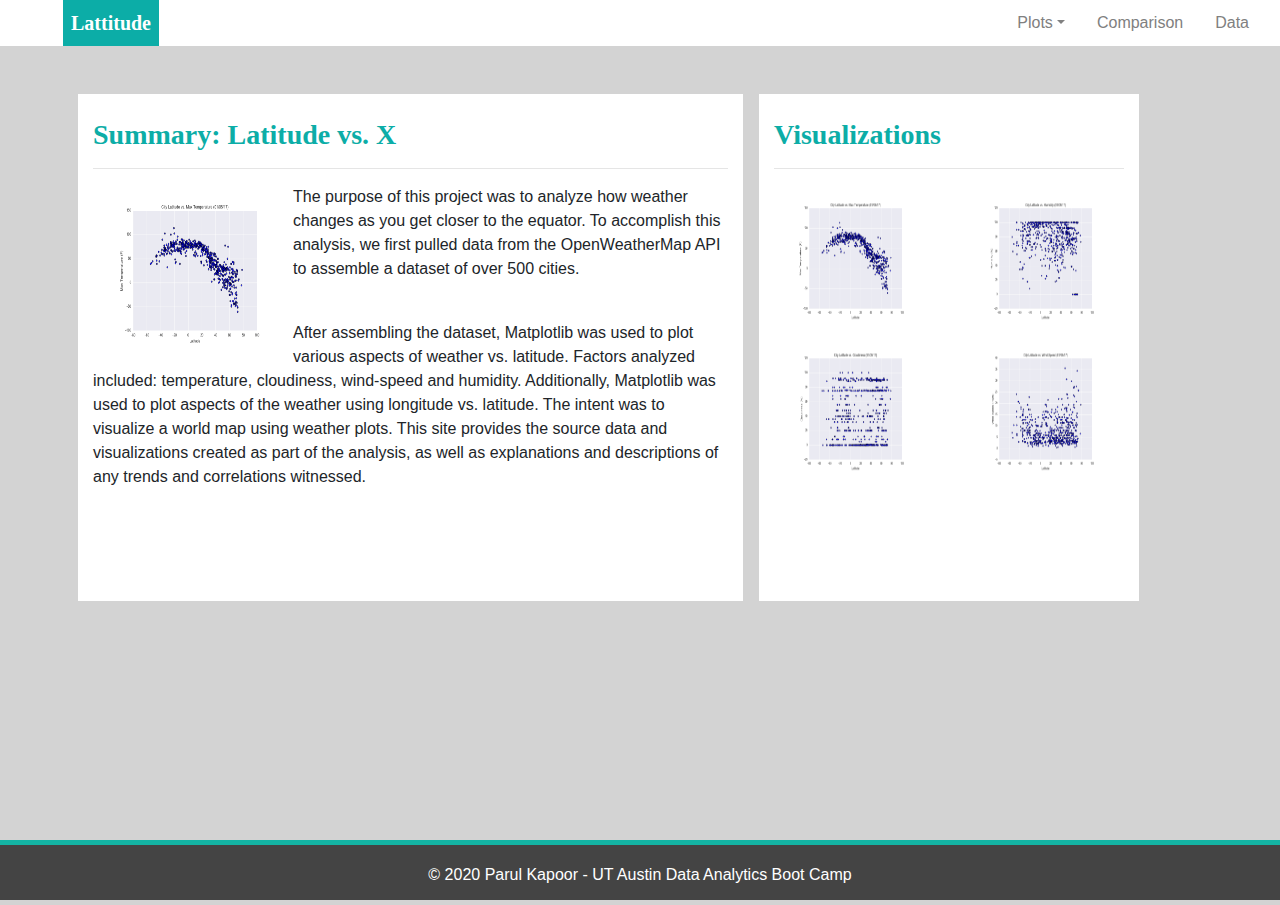
<file: index.html>
<!DOCTYPE html>
<html lang="en">

<head>
  <meta charset="UTF-8">
  <title>Web-Visualization Dashboard</title>
  <meta name="viewport" content="width=device-width, initial-scale=1">
  <link rel="stylesheet" href="https://stackpath.bootstrapcdn.com/bootstrap/4.4.1/css/bootstrap.min.css">
  <script src="https://ajax.googleapis.com/ajax/libs/jquery/3.4.1/jquery.min.js"></script>
  <script src="https://cdnjs.cloudflare.com/ajax/libs/twitter-bootstrap/4.4.1/js/bootstrap.min.js"></script>
  <link rel="stylesheet" href="style.css">
</head>

<body>
  <nav class="navbar navbar-default p-0">
    <div class="container-fluid">
      <a class="navbar-brand p-2 ml-5 " href="index.html">Lattitude</a>
      <ul class="nav nav-bar">
        <li class="nav-item dropdown">
          <a class="nav-link dropdown-toggle" data-toggle="dropdown" href="#" role="button" aria-haspopup="true" aria-expanded="false">Plots</a>
          <div class="dropdown-menu">
            <a class="dropdown-item" href="latitude_temps.html">Max Temperature</a>
            <a class="dropdown-item" href="latitude_hum.html">Humidity</a>
            <a class="dropdown-item" href="latitude_cloud.html">Cloudiness</a>
            <a class="dropdown-item" href="latitude_wind.html">Wind Speed</a>
          </div>
        </li>
        <li class="nav-item">
          <a class="nav-link" href="comparison.html">Comparison</a>
        </li>
        <li class="nav-item">
          <a class="nav-link" href="data.html">Data</a>
        </li>
      </ul>
    </div>
  </nav>
  
  <!-- Creates the Overall Grid -->
  <div class="container">
    <div class="row">
      <div class="col-sm-7 sect mr-2 ml-2 "> <br>
        <h3>Summary: Latitude vs. X</h3> <hr>
        <div class="float-left">
          <img src="Resources/assets/images/Fig1.png" alt="Latitude vs. Max Temperature" width="200" height="175">
        </div>

        <div class="text-left">
          <p> The purpose of this project was to analyze how weather changes as you get closer to the
            equator.  To accomplish this analysis, we first pulled data from the OpenWeatherMap
          API to assemble a dataset of over 500 cities. </p> <br>
          <p> After assembling the dataset, Matplotlib was used to plot various aspects of weather
            vs. latitude. Factors analyzed included: temperature, cloudiness, wind-speed and humidity.  Additionally, Matplotlib was used to plot aspects of the weather using longitude
            vs. latitude. The intent was to visualize a world map using weather plots. This site
            provides the source data and visualizations created as part of the analysis,
          as well as explanations and descriptions of any trends and correlations witnessed. </p>
          <br><br><br><br>
        </div>

      </div>

      <div class="col-sm-4 sect mr-2 ml-2"> <br>
        <h3>Visualizations</h3> <hr/>
        <div class="row">
          <div class="col">
            <a href="latitude_temps.html"><img src="Resources/assets/images/Fig1.png" alt="Max Temperature" width="100%" height="100%"></a><br><br><br>
          </div>
          <div class="col">
            <a href="latitude_wind.html"><img src="Resources/assets/images/Fig2.png" alt="Humidity" width="100%" height="100%"></a><br><br><br>
          </div>
        </div>

        <div class="row">
          <div class="col">
            <a href="latitude_hum.html"><img src="Resources/assets/images/Fig3.png" alt="Cloudiness" width="100%" height="100%"></a><br><br><br>
          </div>
          <div class="col">
            <a href="latitude_cloud.html"><img src="Resources/assets/images/Fig4.png" alt="Wind Speed" width="100%" height="100%"></a><br>
          </div>
        </div>
      </div>
    </div>
  </div>

  <!-- Start Footer -->
  <footer class="pfooter">© 2020 Parul Kapoor - UT Austin Data Analytics Boot Camp</footer>
  <!-- End Footer -->
</body>
</html>
</file>
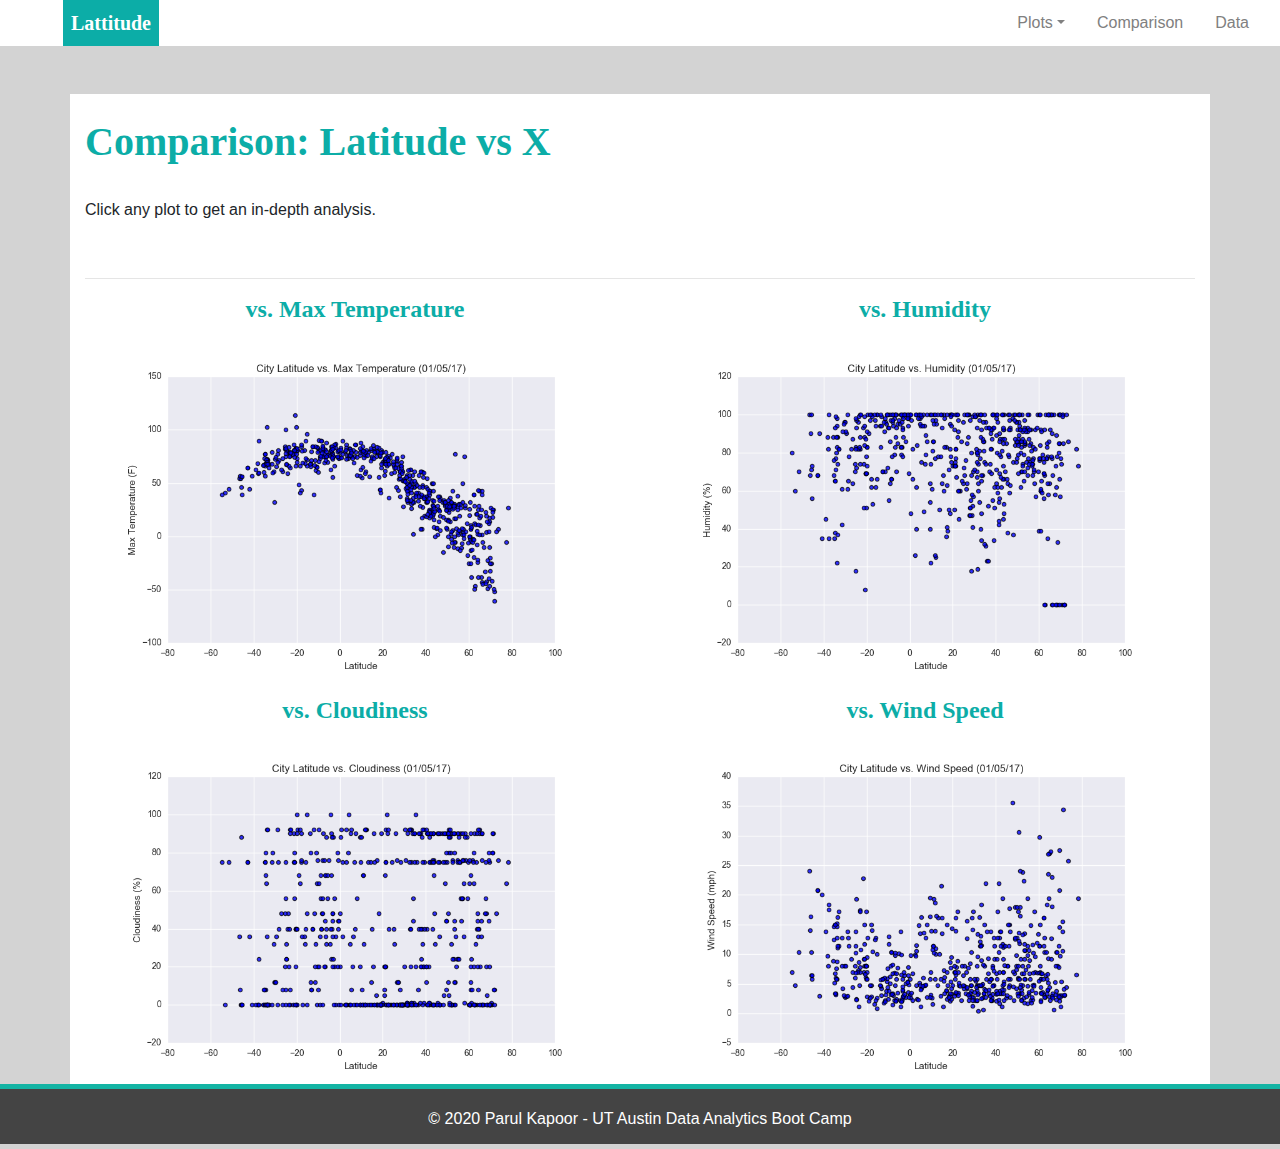
<file: comparison.html>
<!DOCTYPE html>
<html lang="en">

<head>
  <meta charset="UTF-8">
  <title>Web-Visualization Dashboard</title>
  <meta name="viewport" content="width=device-width, initial-scale=1">
  <link rel="stylesheet" href="https://stackpath.bootstrapcdn.com/bootstrap/4.4.1/css/bootstrap.min.css">
  <script src="https://ajax.googleapis.com/ajax/libs/jquery/3.4.1/jquery.min.js"></script>
  <script src="https://cdnjs.cloudflare.com/ajax/libs/twitter-bootstrap/4.4.1/js/bootstrap.min.js"></script>
  <link rel="stylesheet" href="style.css">
</head>

<body>
  <nav class="navbar navbar-default p-0">
    <div class="container-fluid">
      <a class="navbar-brand p-2 ml-5 " href="index.html">Lattitude</a>
      <ul class="nav nav-bar">

        <li class="nav-item dropdown">
          <a class="nav-link dropdown-toggle" data-toggle="dropdown" href="#" role="button" aria-haspopup="true" aria-expanded="false">Plots</a>
          <div class="dropdown-menu">
            <a class="dropdown-item" href="latitude_temps.html">Max Temperature</a>
            <a class="dropdown-item" href="latitude_hum.html">Humidity</a>
            <a class="dropdown-item" href="latitude_cloud.html">Cloudiness</a>
            <a class="dropdown-item" href="latitude_wind.html">Wind Speed</a>
          </div>
        </li>
        <li class="nav-item">
          <a class="nav-link" href="comparison.html">Comparison</a>
        </li>
        <li class="nav-item">
          <a class="nav-link" href="data.html">Data</a>
        </li>
      </ul>
    </div>
  </nav>

  <!-- Creates the Overall Grid -->
  <div class="container sect">
  	<br>
    <h1>Comparison: Latitude vs X</h1> <br>
    <p>Click any plot to get an in-depth analysis. </p><br>
    <hr>
    <!-- First Row -->
    <div class="row">
      <div class="col-sm-7, col-md-6, col-lg-6">
        <h4 align="center">vs. Max Temperature</h4>
        <a href="latitude_temps.html"><img src="Resources/assets/images/Fig1.png" alt="Max Temperature" width="100%" height="auto" class="img-responsive"></a>
      </div>
      <div class="col-sm-7, col-md-6, col-lg-6">
        <h4 align="center">vs. Humidity</h4>
        <a href="latitude_hum.html"><img src="Resources/assets/images/Fig2.png" alt="Humidity" width="100%" height="auto" class="img-responsive"></a>
      </div>
    </div>
    <div class="row">
      <div class="col-sm-7,col-md-6, col-lg-6">
        <h4 align="center">vs. Cloudiness</h4>
        <a href="latitude_cloud.html"><img src="Resources/assets/images/Fig3.png" alt="Cloudiness" width="100%" height="auto" class="img-responsive"></a>
      </div>
      <div class="col-sm-7, col-md-6, col-lg-6">
        <h4 align="center">vs. Wind Speed</h4>
        <a href="latitude_wind.html"><img src="Resources/assets/images/Fig4.png" alt="Wind Speed" width="100%" height="auto" class="img-responsive"></a>
      </div>
    </div>
  </div>
  
  <!-- Start Footer -->
  <footer class="pfooter">© 2020 Parul Kapoor - UT Austin Data Analytics Boot Camp</footer>
  <!-- End Footer -->
</body>  
</html>
</file>
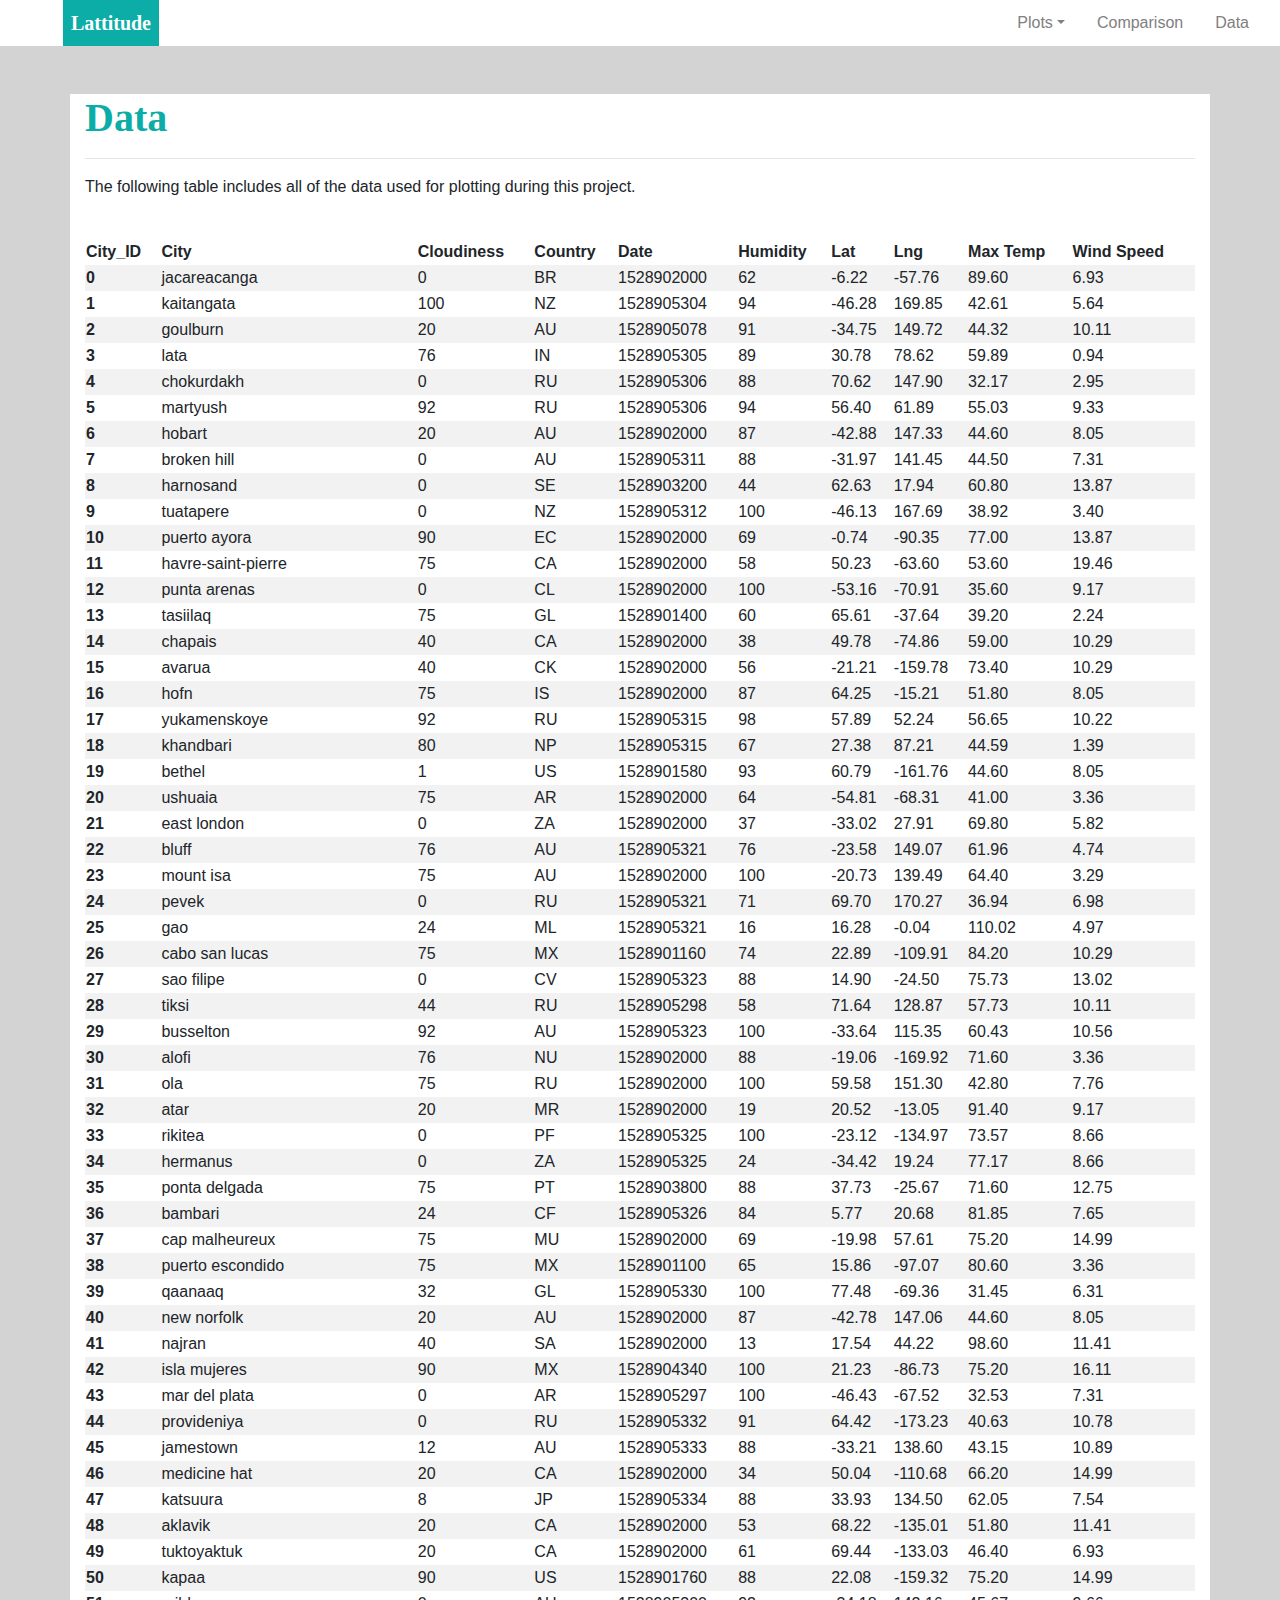
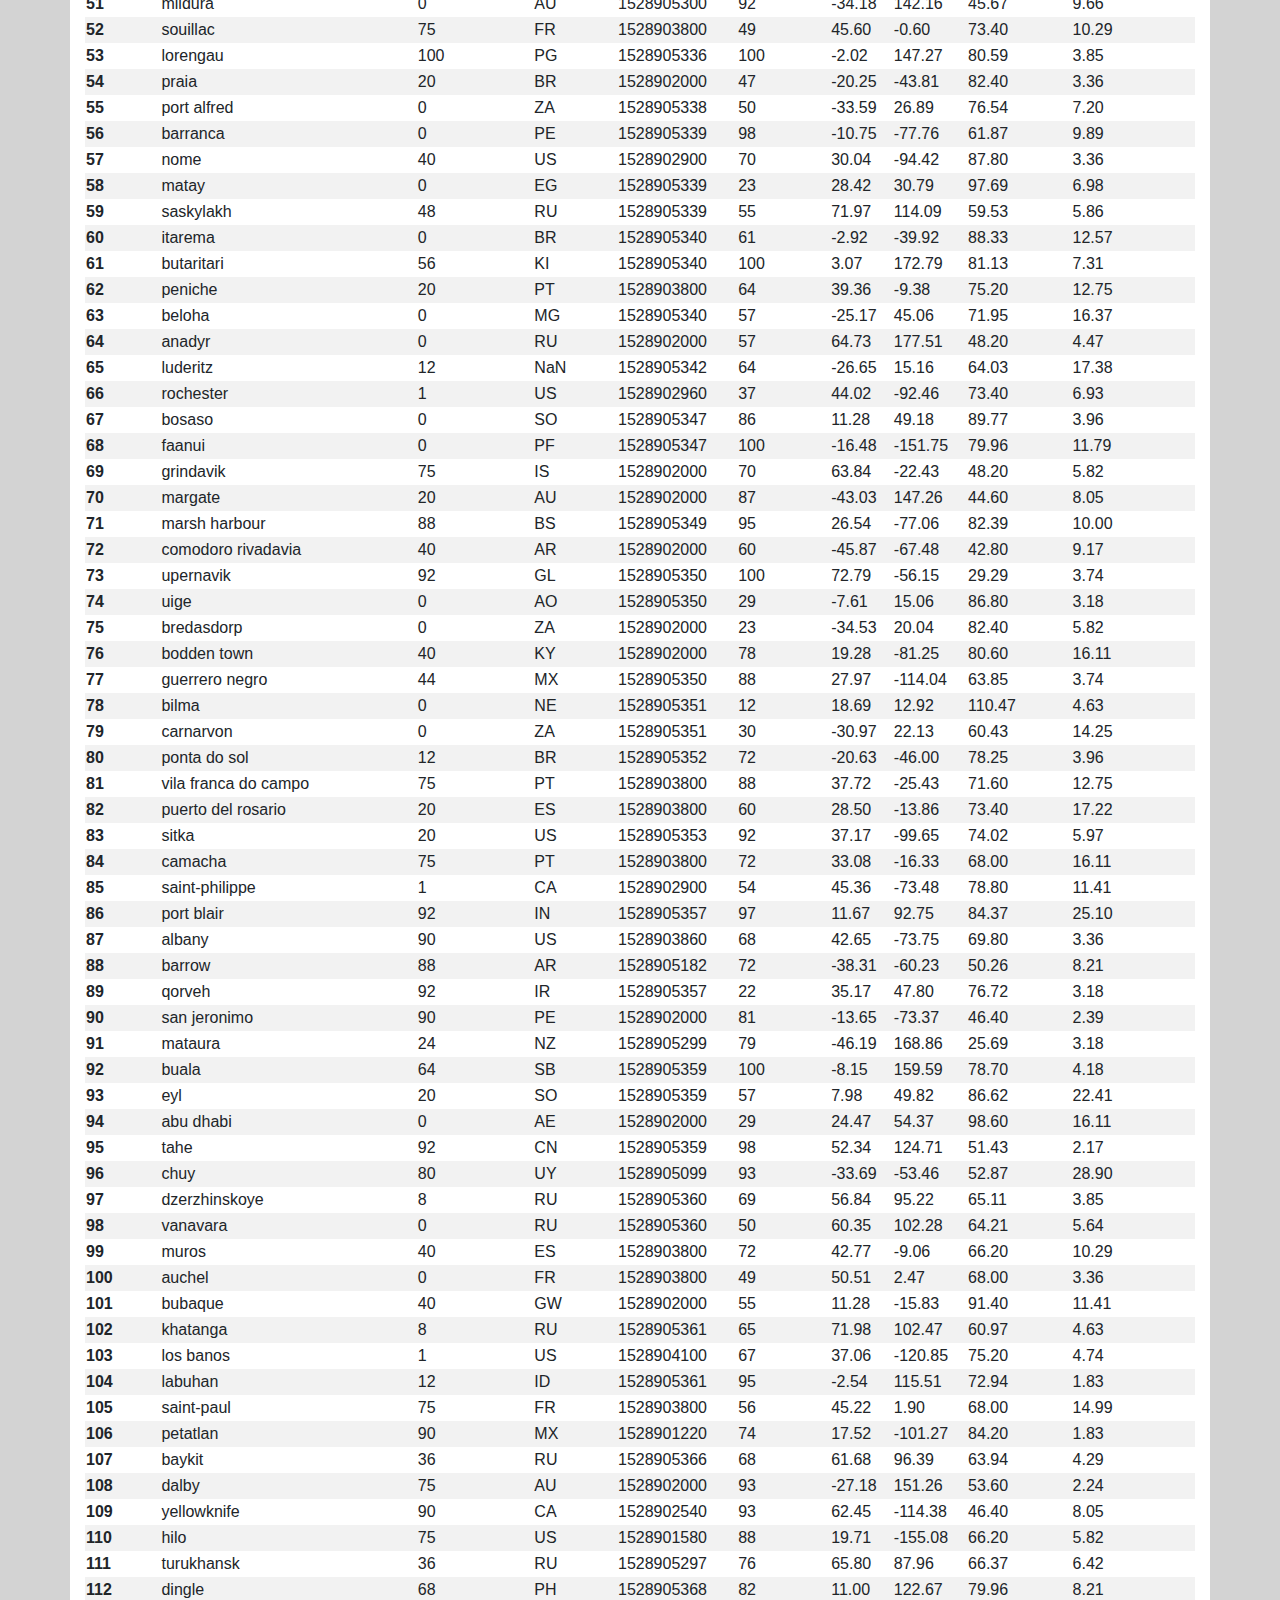
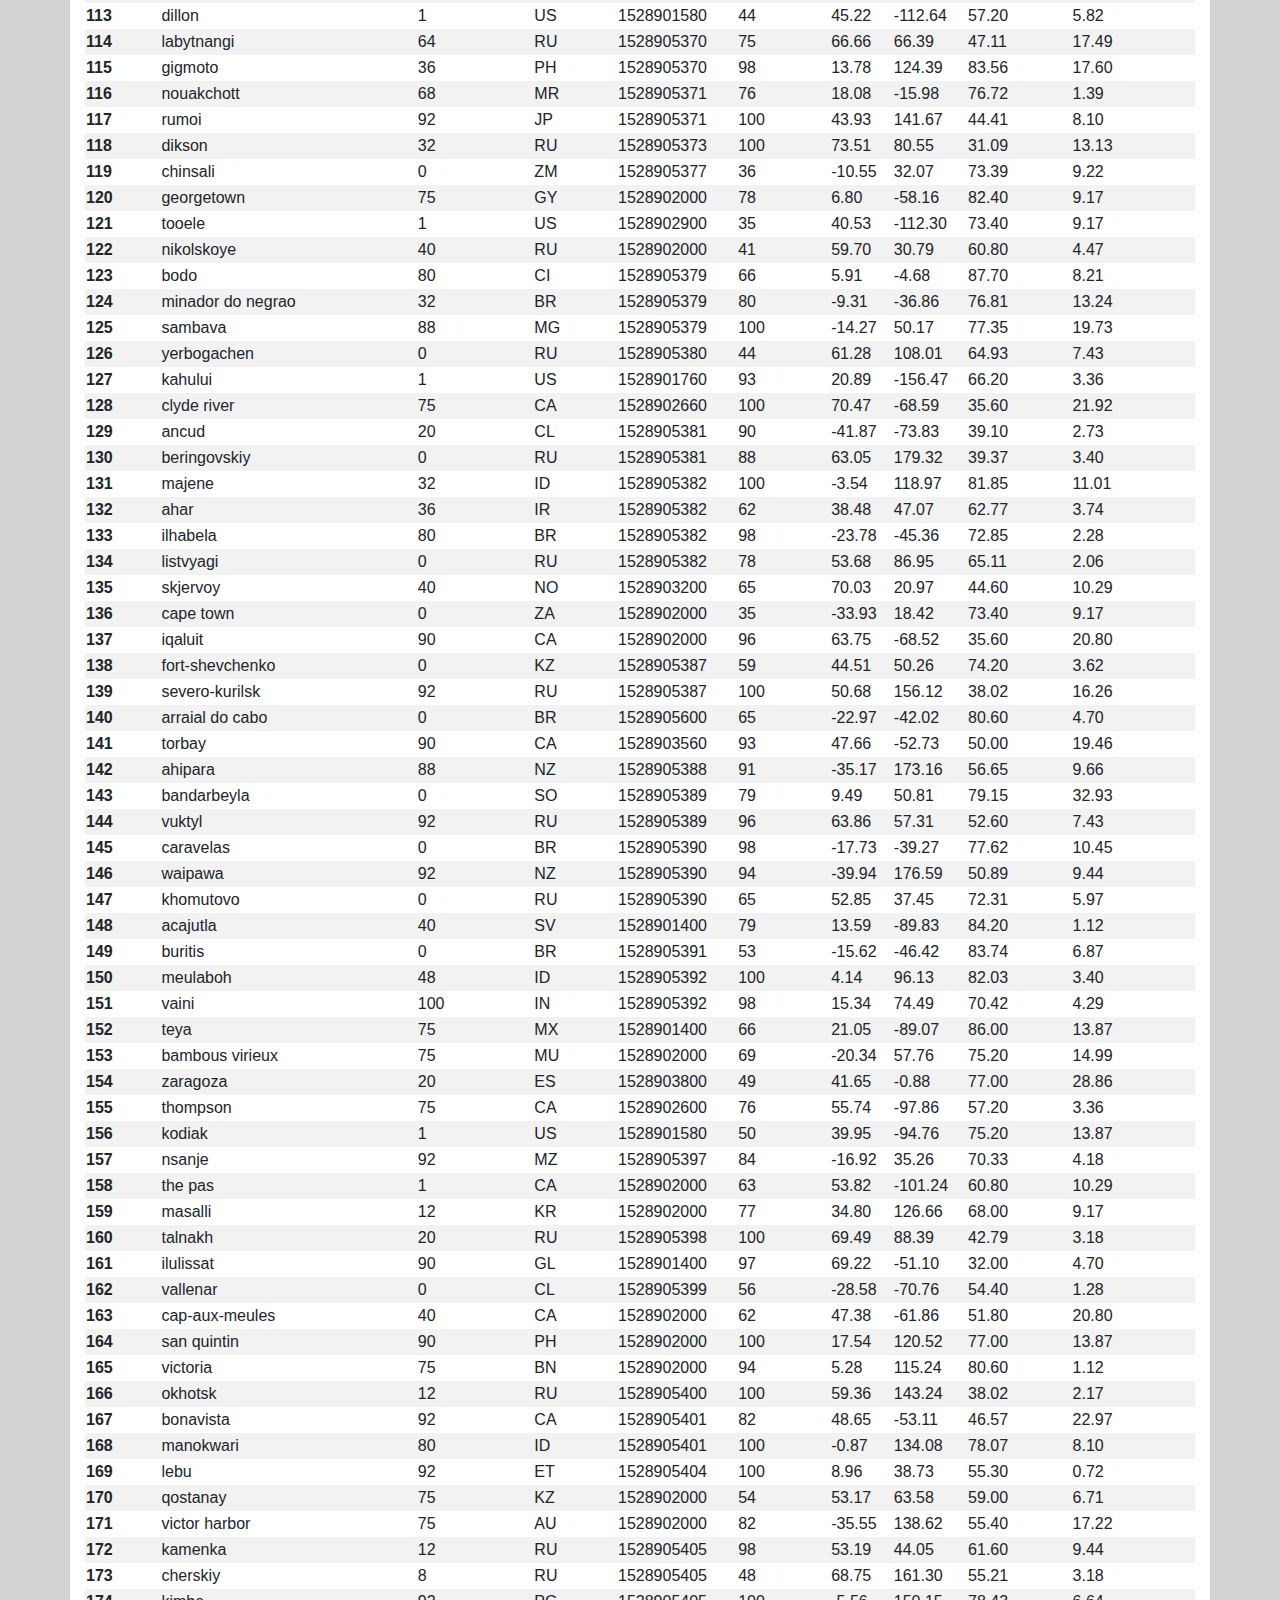
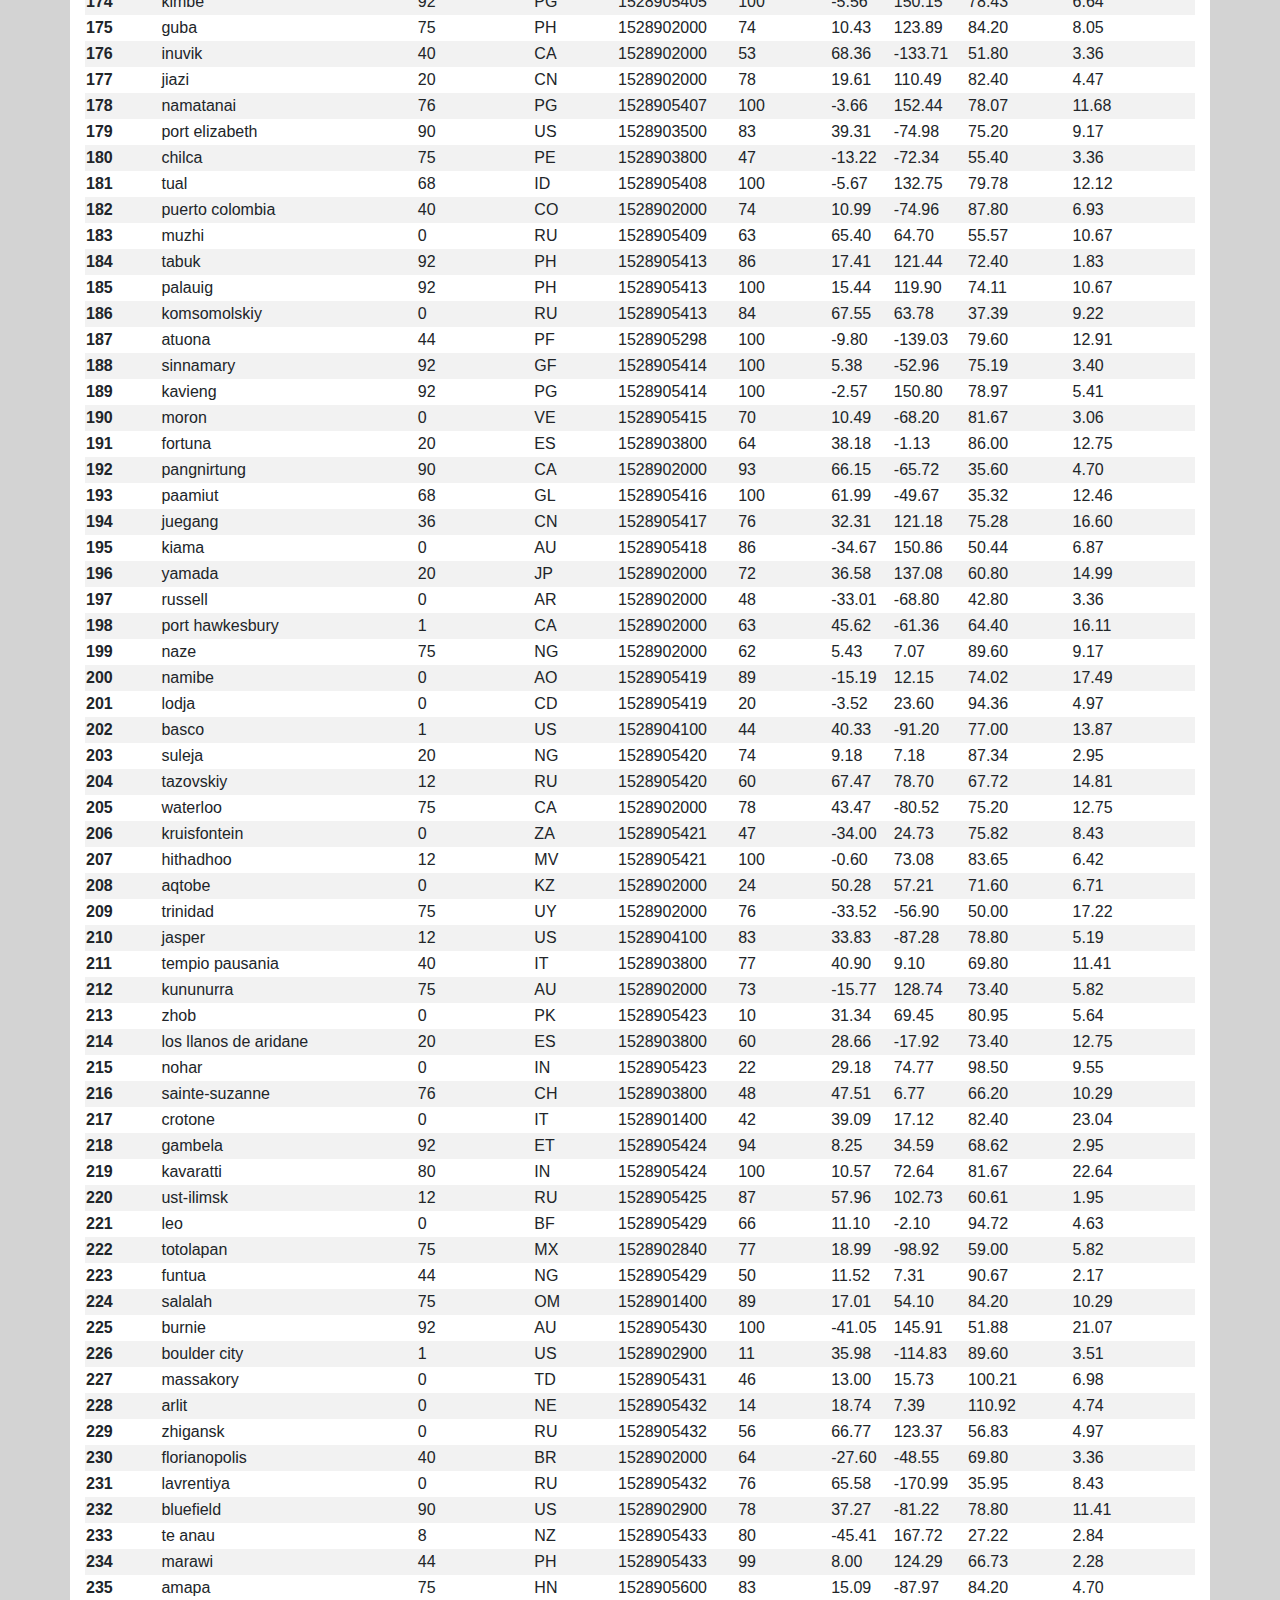
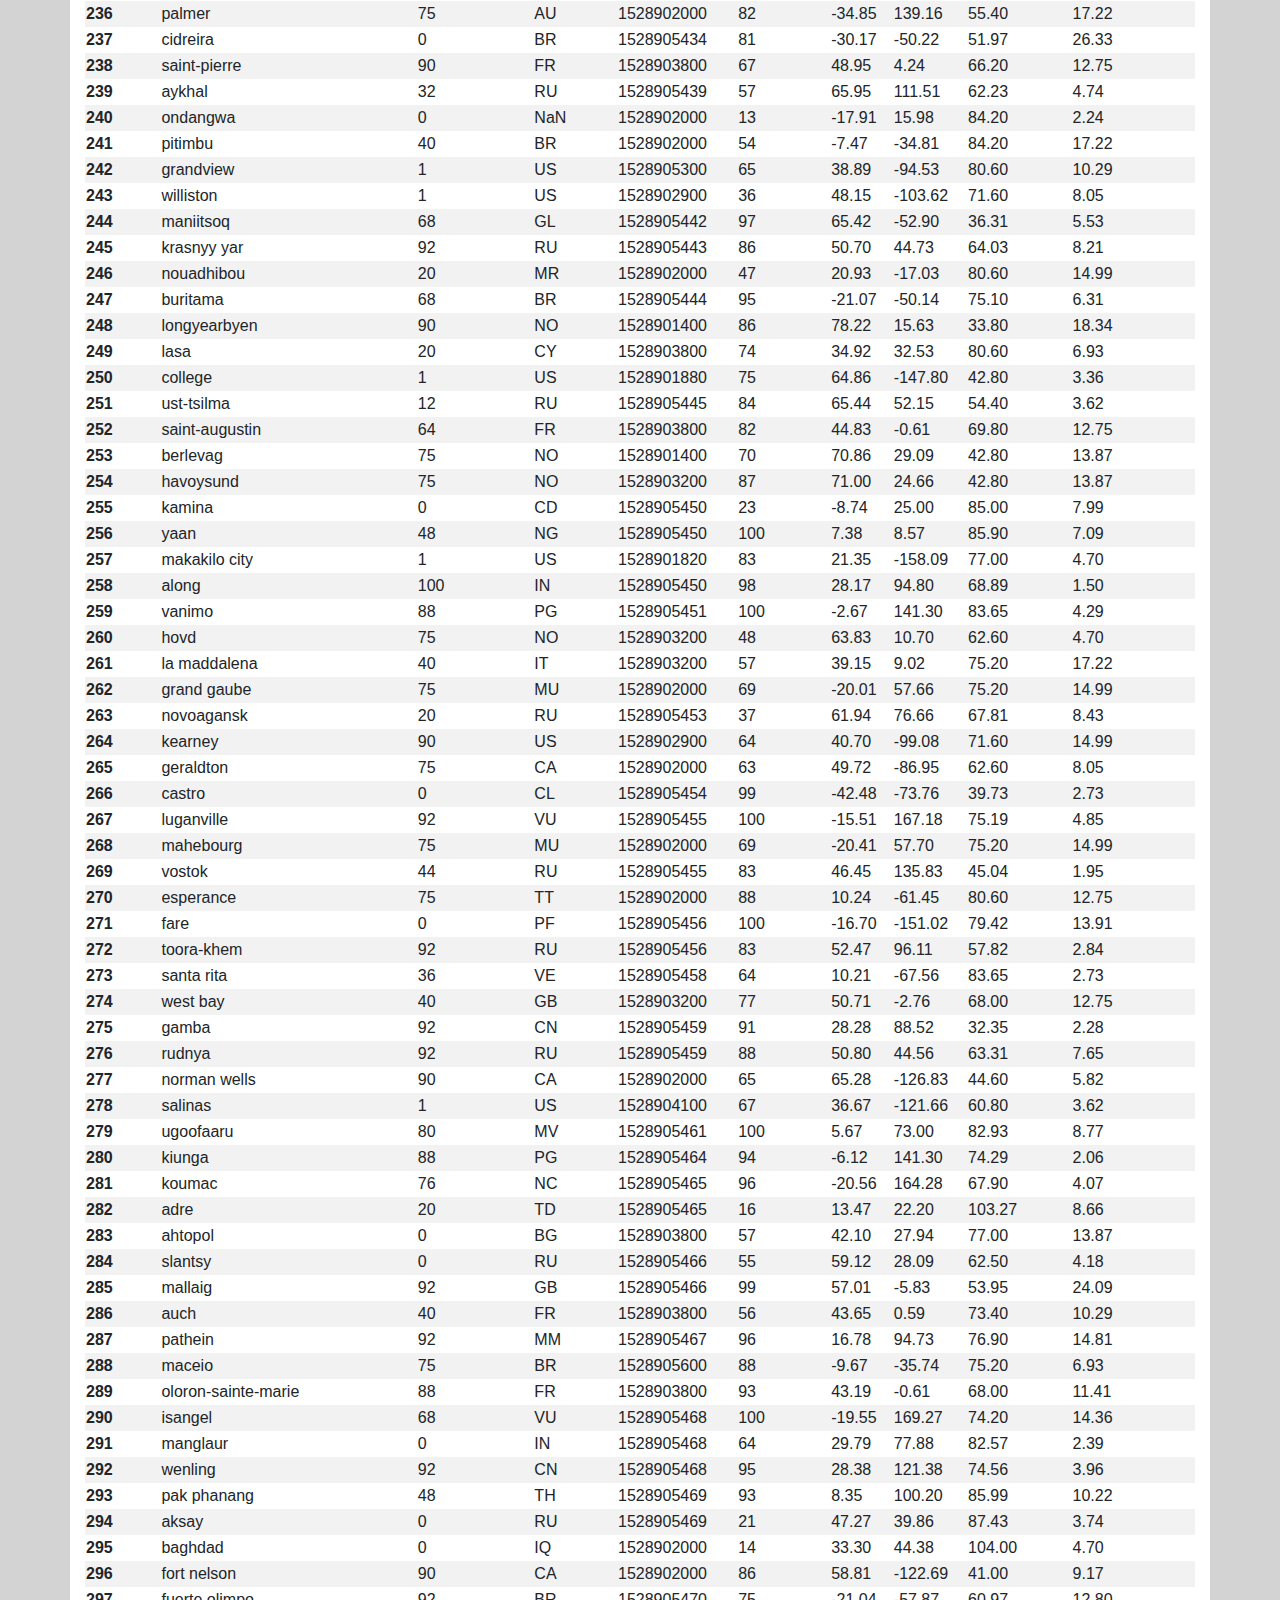
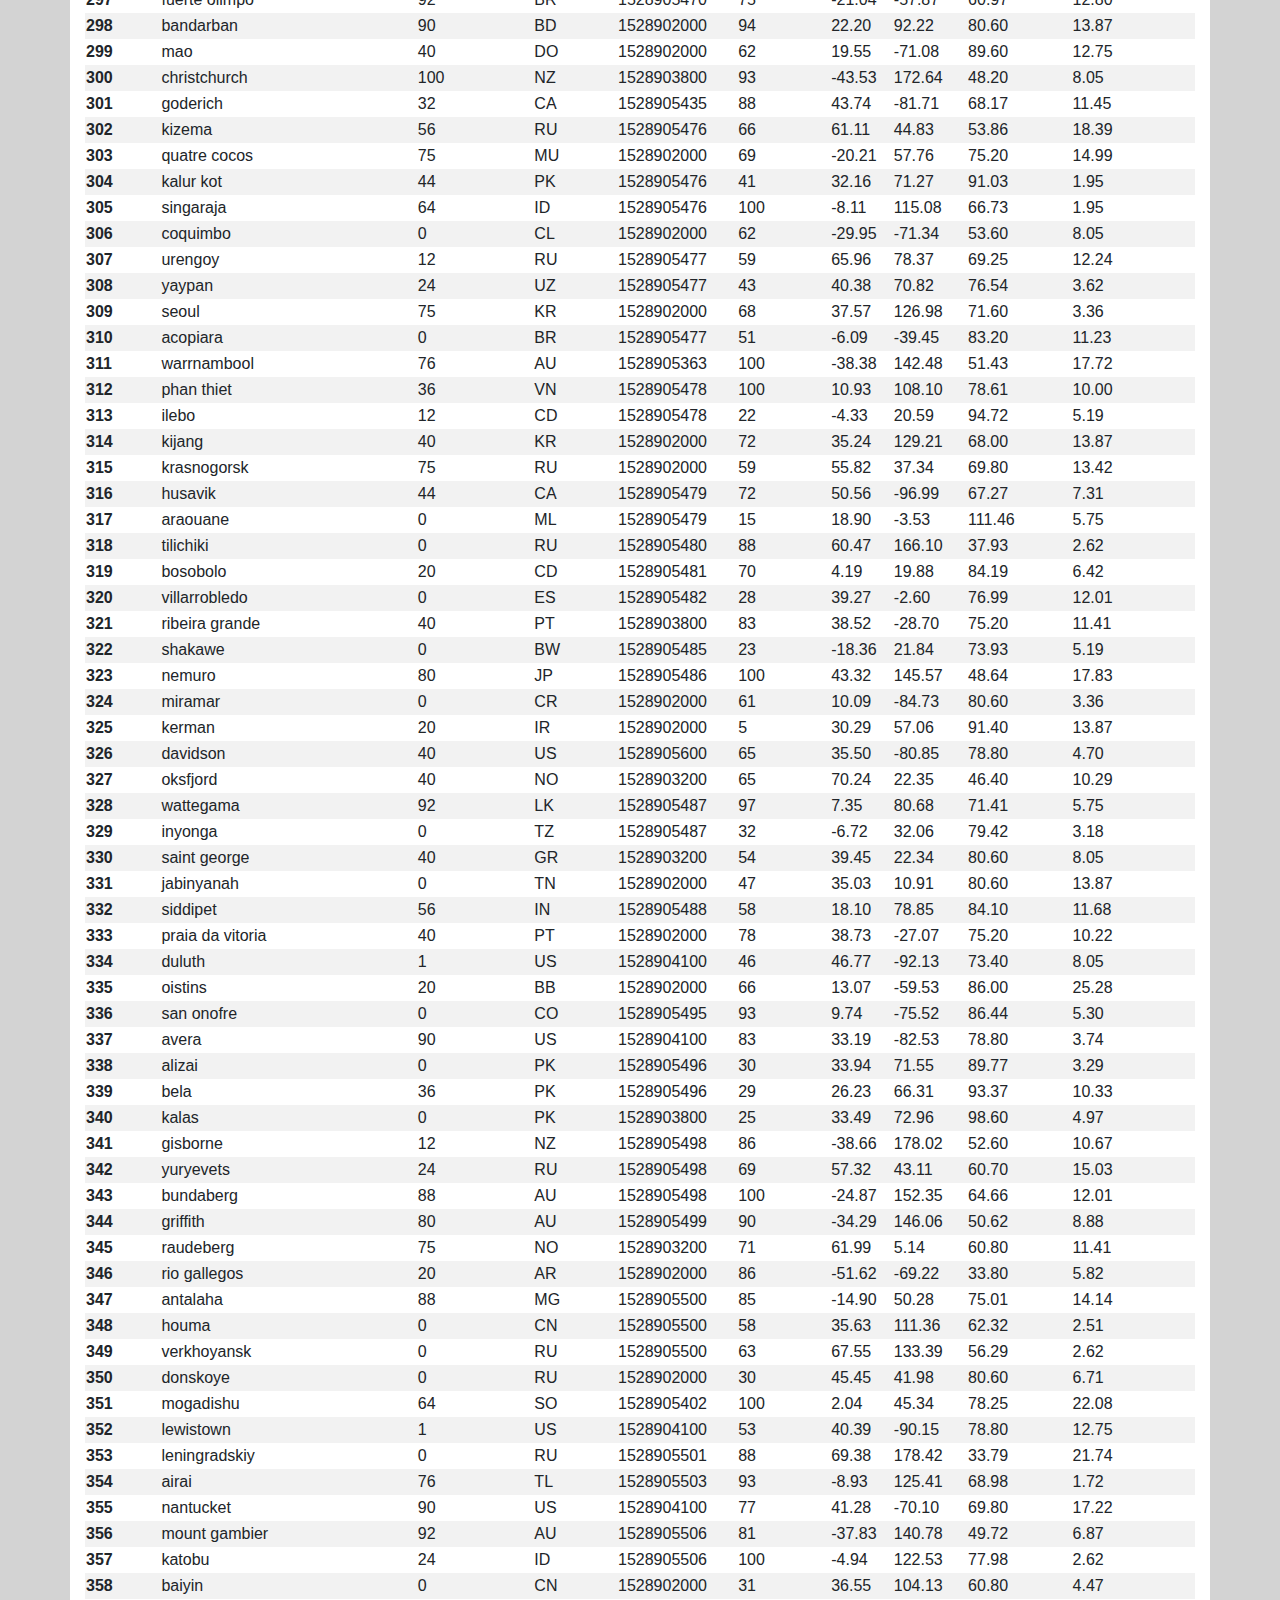
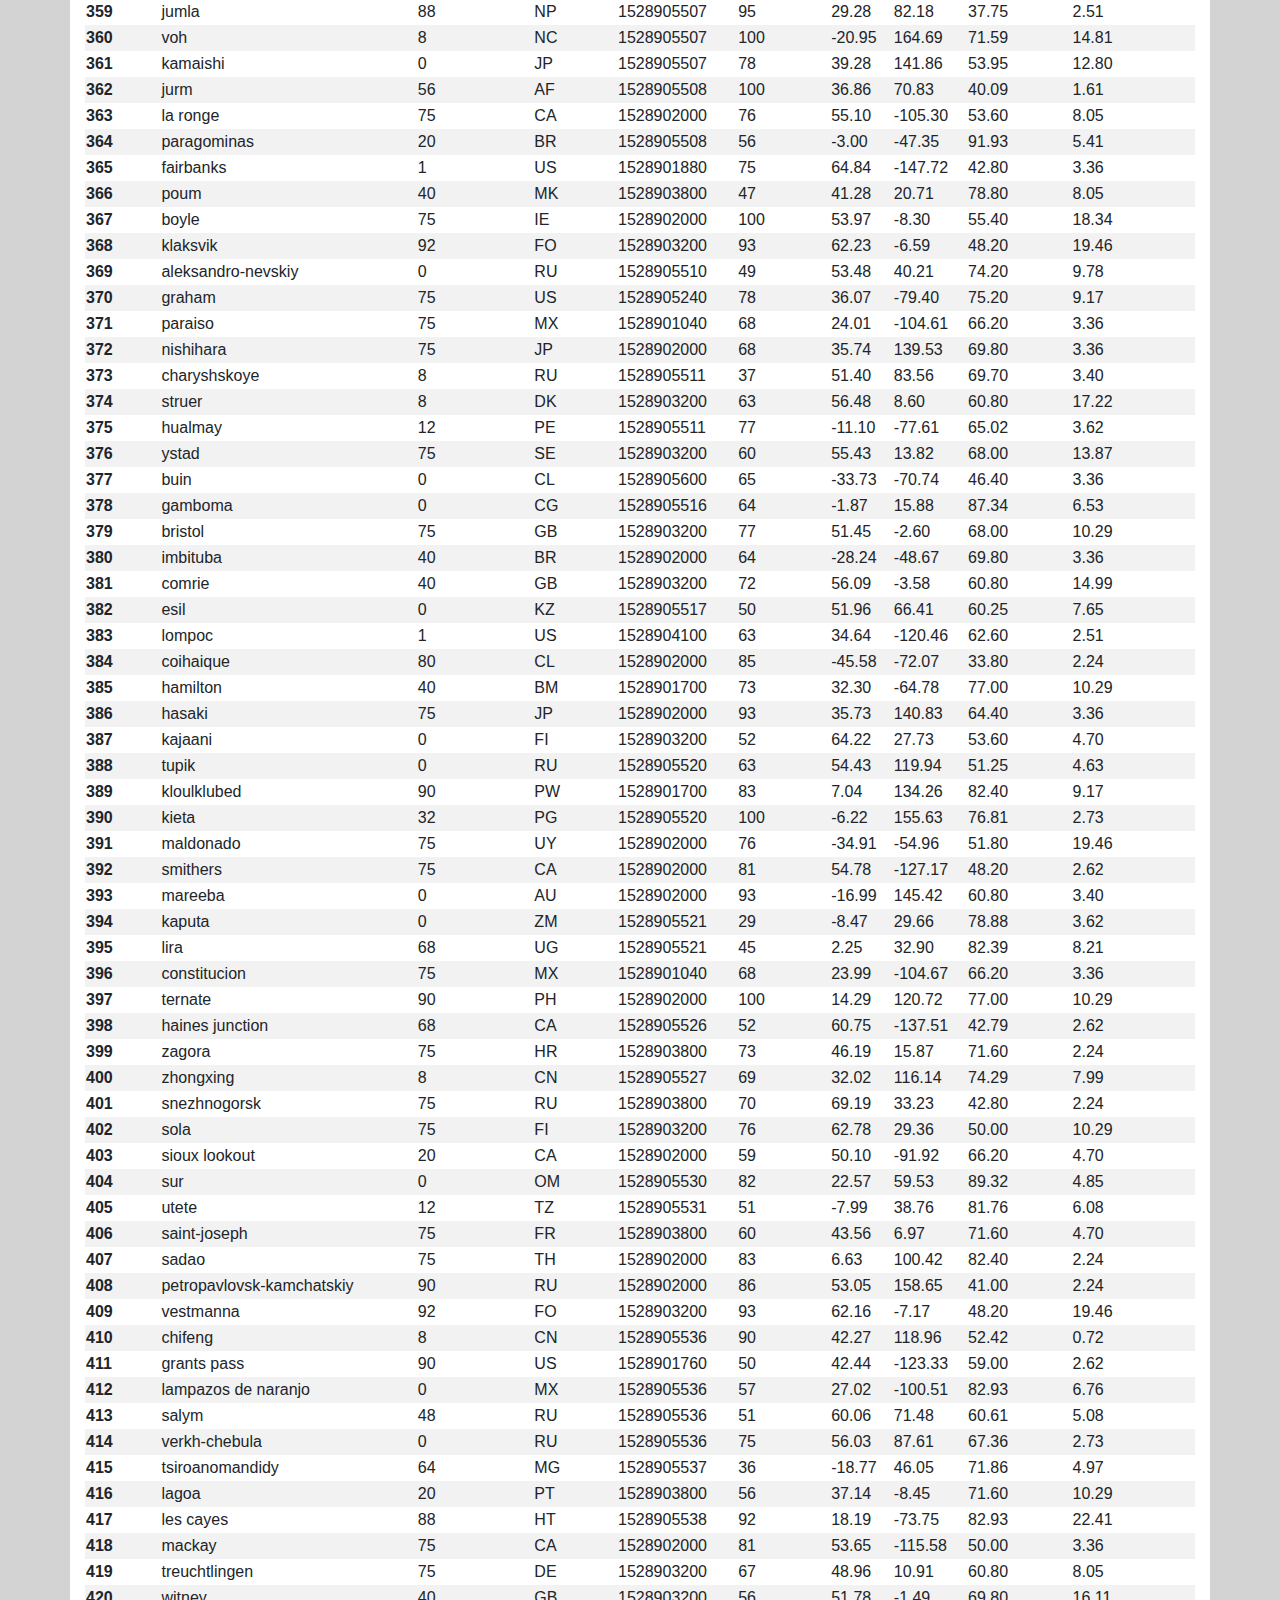
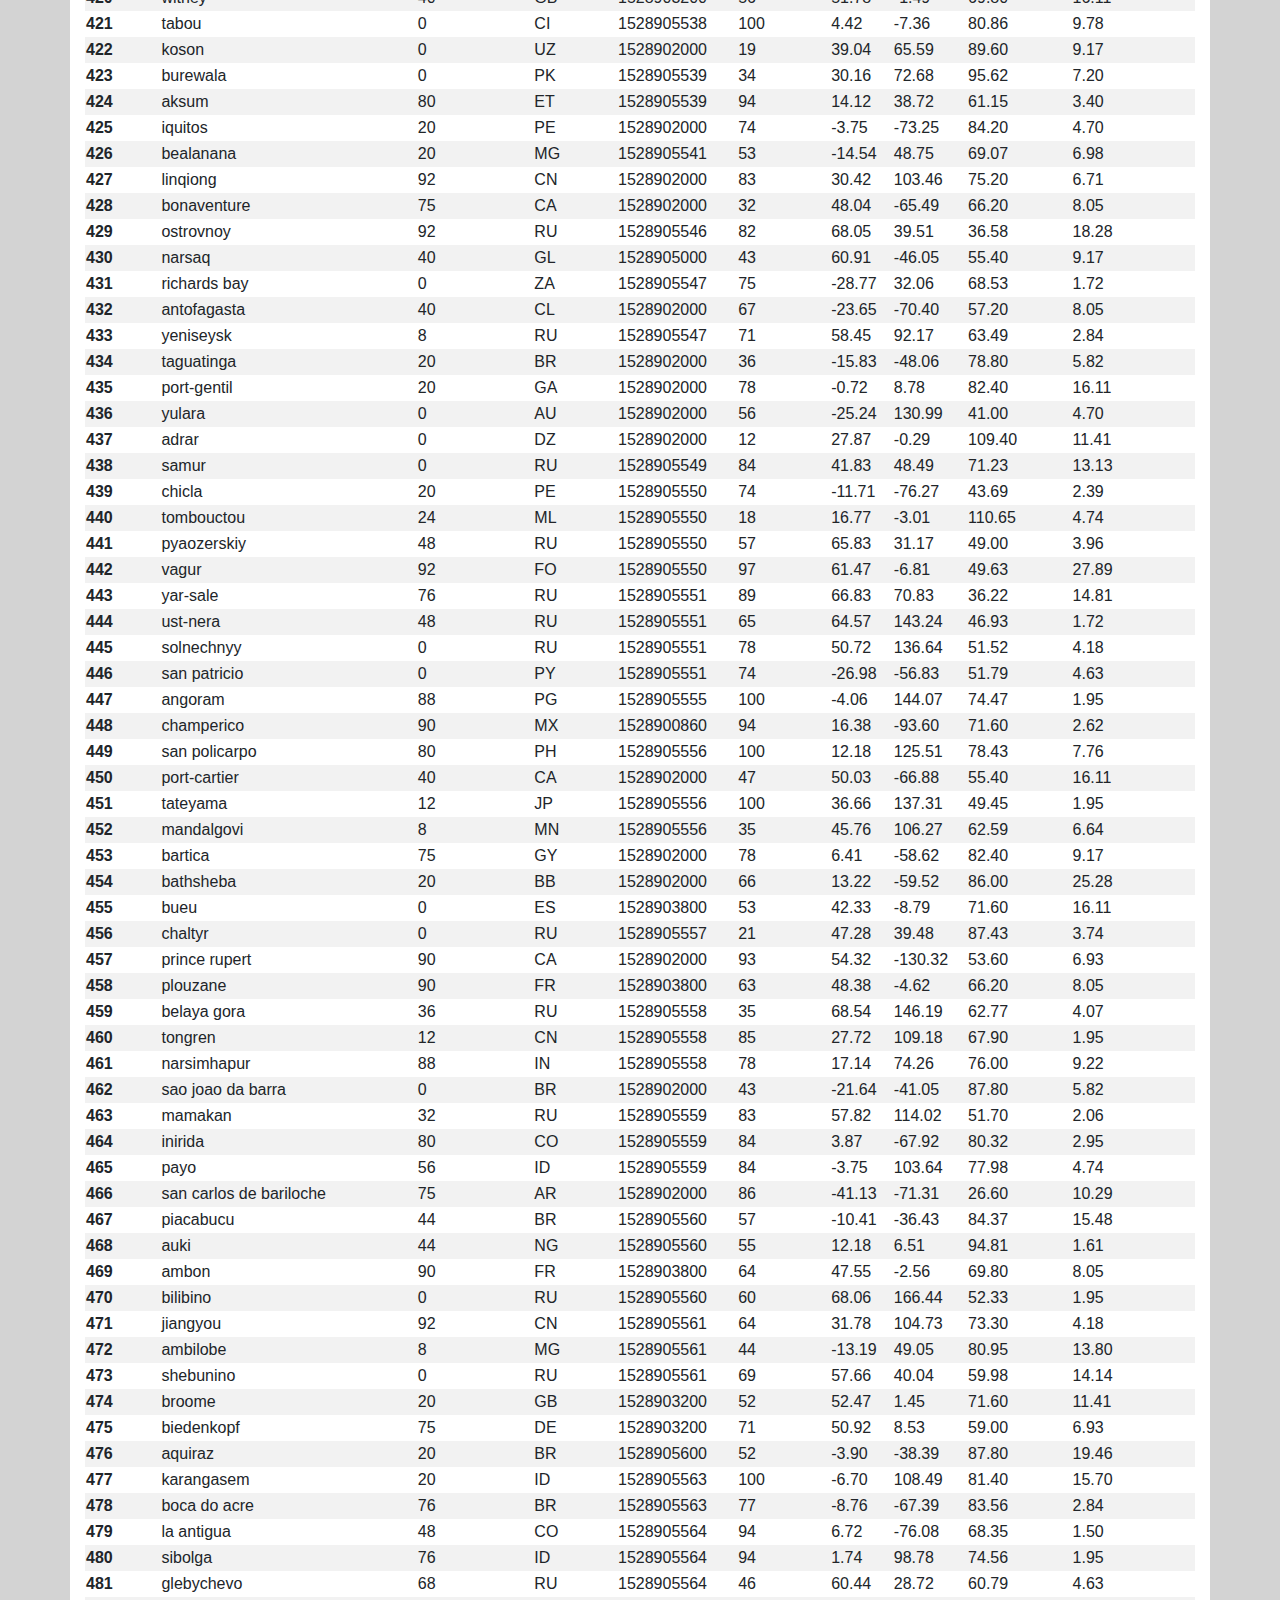
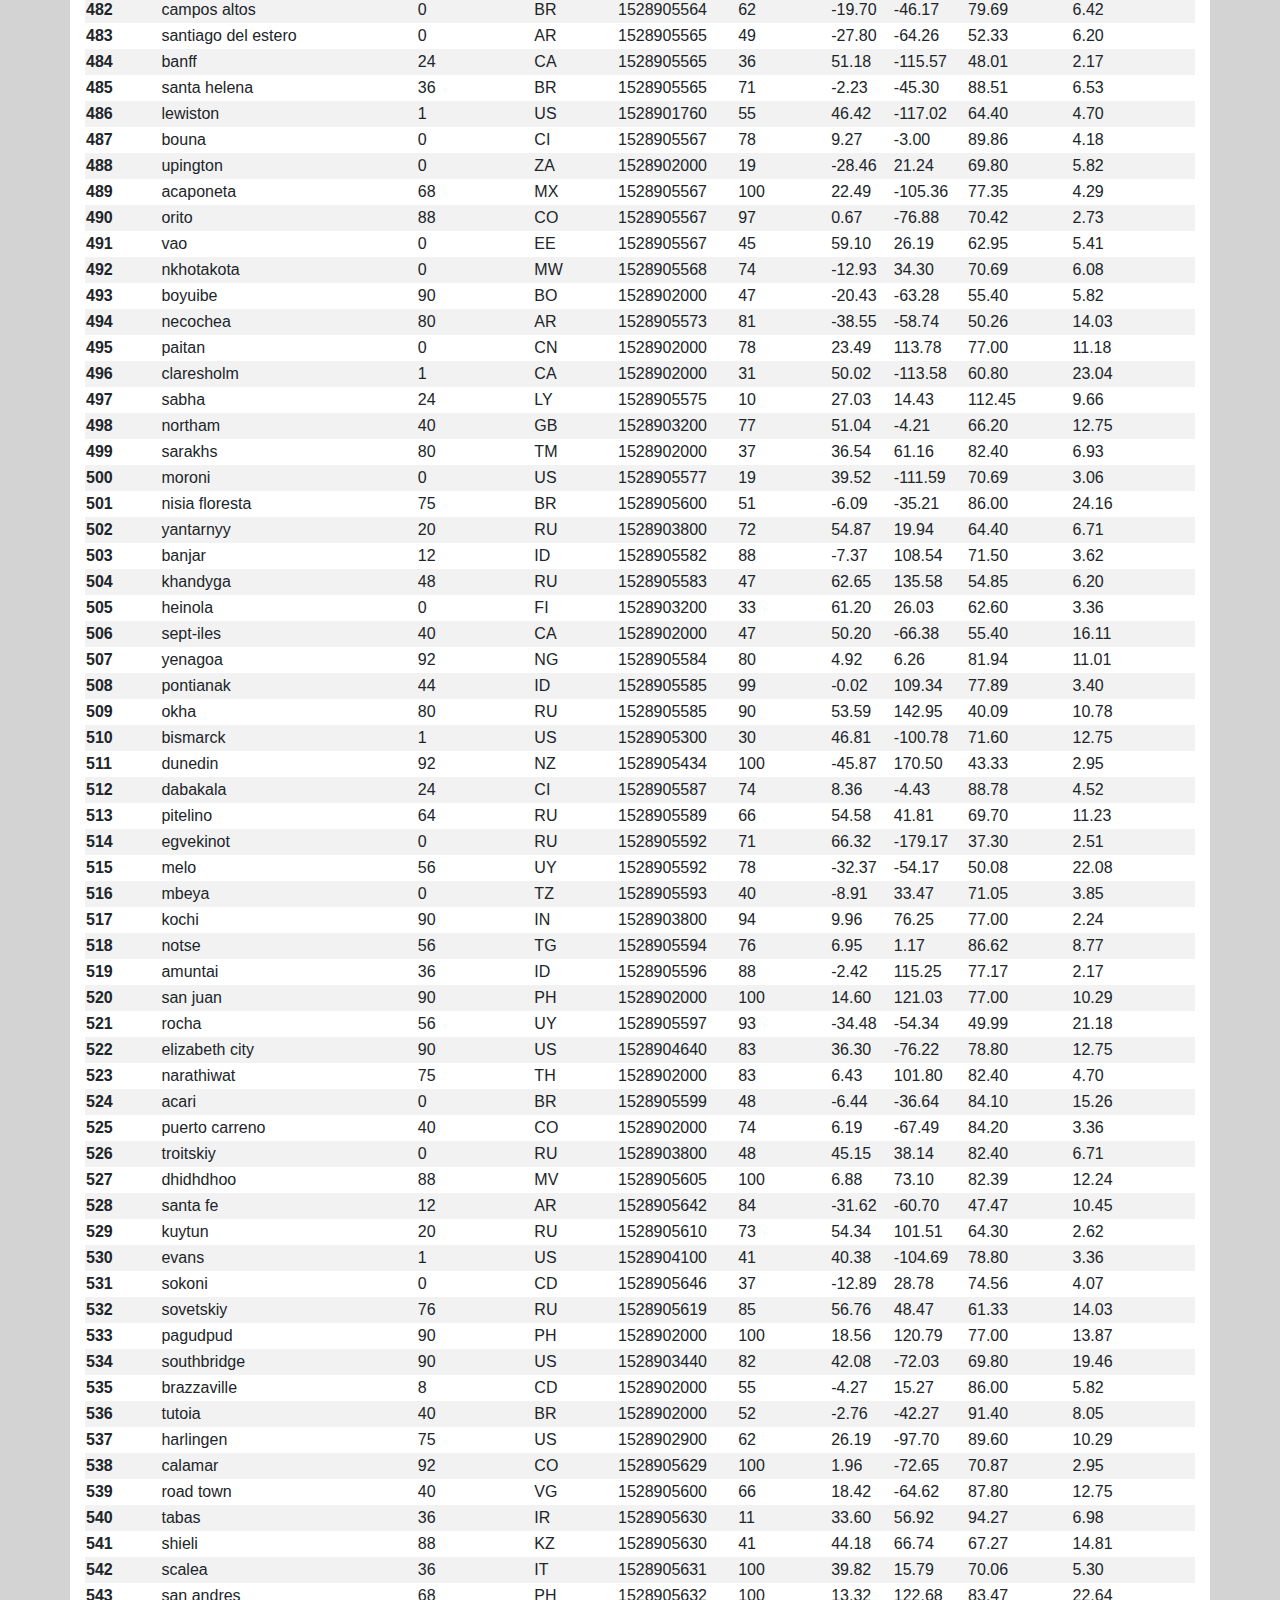
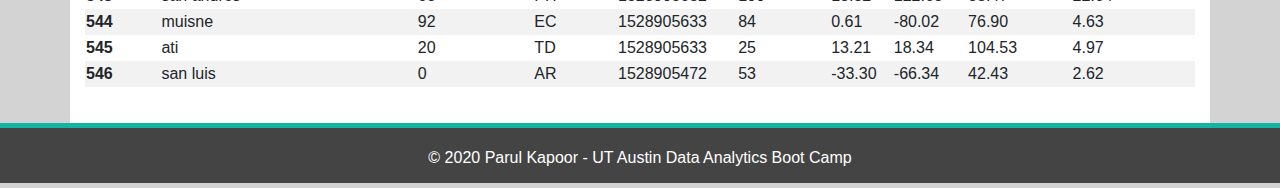
<file: data.html>
<!DOCTYPE html>
<html lang="en">

<head>
  <meta charset="UTF-8">
  <title>Web-Visualization Dashboard</title>
  <meta name="viewport" content="width=device-width, initial-scale=1">
  <link rel="stylesheet" href="https://stackpath.bootstrapcdn.com/bootstrap/4.4.1/css/bootstrap.min.css">
  <script src="https://ajax.googleapis.com/ajax/libs/jquery/3.4.1/jquery.min.js"></script>
  <script src="https://cdnjs.cloudflare.com/ajax/libs/twitter-bootstrap/4.4.1/js/bootstrap.min.js"></script>
  <link rel="stylesheet" href="style.css">
</head>

<body>
  <nav class="navbar navbar-default p-0">
    <div class="container-fluid">
      <a class="navbar-brand p-2 ml-5 " href="index.html">Lattitude</a>
      <ul class="nav nav-bar">
        <li class="nav-item dropdown">
          <a class="nav-link dropdown-toggle" data-toggle="dropdown" href="#" role="button" aria-haspopup="true" aria-expanded="false">Plots</a>
          <div class="dropdown-menu">
            <a class="dropdown-item" href="latitude_temps.html">Max Temperature</a>
            <a class="dropdown-item" href="latitude_hum.html">Humidity</a>
            <a class="dropdown-item" href="latitude_cloud.html">Cloudiness</a>
            <a class="dropdown-item" href="latitude_wind.html">Wind Speed</a>
          </div>
        </li>
        <li class="nav-item">
          <a class="nav-link" href="comparison.html">Comparison</a>
        </li>
        <li class="nav-item">
          <a class="nav-link" href="data.html">Data</a>
        </li>
      </ul>
    </div>
  </nav>

  <!-- Creates the Overall Grid -->
  <div class="container sect mt-5">
    <div>
      <h1>Data</h1>
    </div> 
    <hr>
    <p>The following table includes all of the data used for plotting during this project.</p><br>

    <!-- First Row -->
    <table class="my-table table-striped padding-bottom: 10%">
      <thead>
        <th>City_ID</th>
        <th>City</th>
        <th>Cloudiness</th>
        <th>Country</th>
        <th>Date</th>
        <th>Humidity</th>
        <th>Lat</th>
        <th>Lng</th>
        <th>Max Temp</th>
        <th>Wind Speed</th>
      </thead>
      <tbody>
        <tr>
          <th>0</th>
          <td>jacareacanga</td>
          <td>0</td>
          <td>BR</td>
          <td>1528902000</td>
          <td>62</td>
          <td>-6.22</td>
          <td>-57.76</td>
          <td>89.60</td>
          <td>6.93</td>
        </tr>
        <tr>
          <th>1</th>
          <td>kaitangata</td>
          <td>100</td>
          <td>NZ</td>
          <td>1528905304</td>
          <td>94</td>
          <td>-46.28</td>
          <td>169.85</td>
          <td>42.61</td>
          <td>5.64</td>
        </tr>
        <tr>
          <th>2</th>
          <td>goulburn</td>
          <td>20</td>
          <td>AU</td>
          <td>1528905078</td>
          <td>91</td>
          <td>-34.75</td>
          <td>149.72</td>
          <td>44.32</td>
          <td>10.11</td>
        </tr>
        <tr>
          <th>3</th>
          <td>lata</td>
          <td>76</td>
          <td>IN</td>
          <td>1528905305</td>
          <td>89</td>
          <td>30.78</td>
          <td>78.62</td>
          <td>59.89</td>
          <td>0.94</td>
        </tr>
        <tr>
          <th>4</th>
          <td>chokurdakh</td>
          <td>0</td>
          <td>RU</td>
          <td>1528905306</td>
          <td>88</td>
          <td>70.62</td>
          <td>147.90</td>
          <td>32.17</td>
          <td>2.95</td>
        </tr>
        <tr>
          <th>5</th>
          <td>martyush</td>
          <td>92</td>
          <td>RU</td>
          <td>1528905306</td>
          <td>94</td>
          <td>56.40</td>
          <td>61.89</td>
          <td>55.03</td>
          <td>9.33</td>
        </tr>
        <tr>
          <th>6</th>
          <td>hobart</td>
          <td>20</td>
          <td>AU</td>
          <td>1528902000</td>
          <td>87</td>
          <td>-42.88</td>
          <td>147.33</td>
          <td>44.60</td>
          <td>8.05</td>
        </tr>
        <tr>
          <th>7</th>
          <td>broken hill</td>
          <td>0</td>
          <td>AU</td>
          <td>1528905311</td>
          <td>88</td>
          <td>-31.97</td>
          <td>141.45</td>
          <td>44.50</td>
          <td>7.31</td>
        </tr>
        <tr>
          <th>8</th>
          <td>harnosand</td>
          <td>0</td>
          <td>SE</td>
          <td>1528903200</td>
          <td>44</td>
          <td>62.63</td>
          <td>17.94</td>
          <td>60.80</td>
          <td>13.87</td>
        </tr>
        <tr>
          <th>9</th>
          <td>tuatapere</td>
          <td>0</td>
          <td>NZ</td>
          <td>1528905312</td>
          <td>100</td>
          <td>-46.13</td>
          <td>167.69</td>
          <td>38.92</td>
          <td>3.40</td>
        </tr>
        <tr>
          <th>10</th>
          <td>puerto ayora</td>
          <td>90</td>
          <td>EC</td>
          <td>1528902000</td>
          <td>69</td>
          <td>-0.74</td>
          <td>-90.35</td>
          <td>77.00</td>
          <td>13.87</td>
        </tr>
        <tr>
          <th>11</th>
          <td>havre-saint-pierre</td>
          <td>75</td>
          <td>CA</td>
          <td>1528902000</td>
          <td>58</td>
          <td>50.23</td>
          <td>-63.60</td>
          <td>53.60</td>
          <td>19.46</td>
        </tr>
        <tr>
          <th>12</th>
          <td>punta arenas</td>
          <td>0</td>
          <td>CL</td>
          <td>1528902000</td>
          <td>100</td>
          <td>-53.16</td>
          <td>-70.91</td>
          <td>35.60</td>
          <td>9.17</td>
        </tr>
        <tr>
          <th>13</th>
          <td>tasiilaq</td>
          <td>75</td>
          <td>GL</td>
          <td>1528901400</td>
          <td>60</td>
          <td>65.61</td>
          <td>-37.64</td>
          <td>39.20</td>
          <td>2.24</td>
        </tr>
        <tr>
          <th>14</th>
          <td>chapais</td>
          <td>40</td>
          <td>CA</td>
          <td>1528902000</td>
          <td>38</td>
          <td>49.78</td>
          <td>-74.86</td>
          <td>59.00</td>
          <td>10.29</td>
        </tr>
        <tr>
          <th>15</th>
          <td>avarua</td>
          <td>40</td>
          <td>CK</td>
          <td>1528902000</td>
          <td>56</td>
          <td>-21.21</td>
          <td>-159.78</td>
          <td>73.40</td>
          <td>10.29</td>
        </tr>
        <tr>
          <th>16</th>
          <td>hofn</td>
          <td>75</td>
          <td>IS</td>
          <td>1528902000</td>
          <td>87</td>
          <td>64.25</td>
          <td>-15.21</td>
          <td>51.80</td>
          <td>8.05</td>
        </tr>
        <tr>
          <th>17</th>
          <td>yukamenskoye</td>
          <td>92</td>
          <td>RU</td>
          <td>1528905315</td>
          <td>98</td>
          <td>57.89</td>
          <td>52.24</td>
          <td>56.65</td>
          <td>10.22</td>
        </tr>
        <tr>
          <th>18</th>
          <td>khandbari</td>
          <td>80</td>
          <td>NP</td>
          <td>1528905315</td>
          <td>67</td>
          <td>27.38</td>
          <td>87.21</td>
          <td>44.59</td>
          <td>1.39</td>
        </tr>
        <tr>
          <th>19</th>
          <td>bethel</td>
          <td>1</td>
          <td>US</td>
          <td>1528901580</td>
          <td>93</td>
          <td>60.79</td>
          <td>-161.76</td>
          <td>44.60</td>
          <td>8.05</td>
        </tr>
        <tr>
          <th>20</th>
          <td>ushuaia</td>
          <td>75</td>
          <td>AR</td>
          <td>1528902000</td>
          <td>64</td>
          <td>-54.81</td>
          <td>-68.31</td>
          <td>41.00</td>
          <td>3.36</td>
        </tr>
        <tr>
          <th>21</th>
          <td>east london</td>
          <td>0</td>
          <td>ZA</td>
          <td>1528902000</td>
          <td>37</td>
          <td>-33.02</td>
          <td>27.91</td>
          <td>69.80</td>
          <td>5.82</td>
        </tr>
        <tr>
          <th>22</th>
          <td>bluff</td>
          <td>76</td>
          <td>AU</td>
          <td>1528905321</td>
          <td>76</td>
          <td>-23.58</td>
          <td>149.07</td>
          <td>61.96</td>
          <td>4.74</td>
        </tr>
        <tr>
          <th>23</th>
          <td>mount isa</td>
          <td>75</td>
          <td>AU</td>
          <td>1528902000</td>
          <td>100</td>
          <td>-20.73</td>
          <td>139.49</td>
          <td>64.40</td>
          <td>3.29</td>
        </tr>
        <tr>
          <th>24</th>
          <td>pevek</td>
          <td>0</td>
          <td>RU</td>
          <td>1528905321</td>
          <td>71</td>
          <td>69.70</td>
          <td>170.27</td>
          <td>36.94</td>
          <td>6.98</td>
        </tr>
        <tr>
          <th>25</th>
          <td>gao</td>
          <td>24</td>
          <td>ML</td>
          <td>1528905321</td>
          <td>16</td>
          <td>16.28</td>
          <td>-0.04</td>
          <td>110.02</td>
          <td>4.97</td>
        </tr>
        <tr>
          <th>26</th>
          <td>cabo san lucas</td>
          <td>75</td>
          <td>MX</td>
          <td>1528901160</td>
          <td>74</td>
          <td>22.89</td>
          <td>-109.91</td>
          <td>84.20</td>
          <td>10.29</td>
        </tr>
        <tr>
          <th>27</th>
          <td>sao filipe</td>
          <td>0</td>
          <td>CV</td>
          <td>1528905323</td>
          <td>88</td>
          <td>14.90</td>
          <td>-24.50</td>
          <td>75.73</td>
          <td>13.02</td>
        </tr>
        <tr>
          <th>28</th>
          <td>tiksi</td>
          <td>44</td>
          <td>RU</td>
          <td>1528905298</td>
          <td>58</td>
          <td>71.64</td>
          <td>128.87</td>
          <td>57.73</td>
          <td>10.11</td>
        </tr>
        <tr>
          <th>29</th>
          <td>busselton</td>
          <td>92</td>
          <td>AU</td>
          <td>1528905323</td>
          <td>100</td>
          <td>-33.64</td>
          <td>115.35</td>
          <td>60.43</td>
          <td>10.56</td>
        </tr>
        <tr>
          <th>30</th>
          <td>alofi</td>
          <td>76</td>
          <td>NU</td>
          <td>1528902000</td>
          <td>88</td>
          <td>-19.06</td>
          <td>-169.92</td>
          <td>71.60</td>
          <td>3.36</td>
        </tr>
        <tr>
          <th>31</th>
          <td>ola</td>
          <td>75</td>
          <td>RU</td>
          <td>1528902000</td>
          <td>100</td>
          <td>59.58</td>
          <td>151.30</td>
          <td>42.80</td>
          <td>7.76</td>
        </tr>
        <tr>
          <th>32</th>
          <td>atar</td>
          <td>20</td>
          <td>MR</td>
          <td>1528902000</td>
          <td>19</td>
          <td>20.52</td>
          <td>-13.05</td>
          <td>91.40</td>
          <td>9.17</td>
        </tr>
        <tr>
          <th>33</th>
          <td>rikitea</td>
          <td>0</td>
          <td>PF</td>
          <td>1528905325</td>
          <td>100</td>
          <td>-23.12</td>
          <td>-134.97</td>
          <td>73.57</td>
          <td>8.66</td>
        </tr>
        <tr>
          <th>34</th>
          <td>hermanus</td>
          <td>0</td>
          <td>ZA</td>
          <td>1528905325</td>
          <td>24</td>
          <td>-34.42</td>
          <td>19.24</td>
          <td>77.17</td>
          <td>8.66</td>
        </tr>
        <tr>
          <th>35</th>
          <td>ponta delgada</td>
          <td>75</td>
          <td>PT</td>
          <td>1528903800</td>
          <td>88</td>
          <td>37.73</td>
          <td>-25.67</td>
          <td>71.60</td>
          <td>12.75</td>
        </tr>
        <tr>
          <th>36</th>
          <td>bambari</td>
          <td>24</td>
          <td>CF</td>
          <td>1528905326</td>
          <td>84</td>
          <td>5.77</td>
          <td>20.68</td>
          <td>81.85</td>
          <td>7.65</td>
        </tr>
        <tr>
          <th>37</th>
          <td>cap malheureux</td>
          <td>75</td>
          <td>MU</td>
          <td>1528902000</td>
          <td>69</td>
          <td>-19.98</td>
          <td>57.61</td>
          <td>75.20</td>
          <td>14.99</td>
        </tr>
        <tr>
          <th>38</th>
          <td>puerto escondido</td>
          <td>75</td>
          <td>MX</td>
          <td>1528901100</td>
          <td>65</td>
          <td>15.86</td>
          <td>-97.07</td>
          <td>80.60</td>
          <td>3.36</td>
        </tr>
        <tr>
          <th>39</th>
          <td>qaanaaq</td>
          <td>32</td>
          <td>GL</td>
          <td>1528905330</td>
          <td>100</td>
          <td>77.48</td>
          <td>-69.36</td>
          <td>31.45</td>
          <td>6.31</td>
        </tr>
        <tr>
          <th>40</th>
          <td>new norfolk</td>
          <td>20</td>
          <td>AU</td>
          <td>1528902000</td>
          <td>87</td>
          <td>-42.78</td>
          <td>147.06</td>
          <td>44.60</td>
          <td>8.05</td>
        </tr>
        <tr>
          <th>41</th>
          <td>najran</td>
          <td>40</td>
          <td>SA</td>
          <td>1528902000</td>
          <td>13</td>
          <td>17.54</td>
          <td>44.22</td>
          <td>98.60</td>
          <td>11.41</td>
        </tr>
        <tr>
          <th>42</th>
          <td>isla mujeres</td>
          <td>90</td>
          <td>MX</td>
          <td>1528904340</td>
          <td>100</td>
          <td>21.23</td>
          <td>-86.73</td>
          <td>75.20</td>
          <td>16.11</td>
        </tr>
        <tr>
          <th>43</th>
          <td>mar del plata</td>
          <td>0</td>
          <td>AR</td>
          <td>1528905297</td>
          <td>100</td>
          <td>-46.43</td>
          <td>-67.52</td>
          <td>32.53</td>
          <td>7.31</td>
        </tr>
        <tr>
          <th>44</th>
          <td>provideniya</td>
          <td>0</td>
          <td>RU</td>
          <td>1528905332</td>
          <td>91</td>
          <td>64.42</td>
          <td>-173.23</td>
          <td>40.63</td>
          <td>10.78</td>
        </tr>
        <tr>
          <th>45</th>
          <td>jamestown</td>
          <td>12</td>
          <td>AU</td>
          <td>1528905333</td>
          <td>88</td>
          <td>-33.21</td>
          <td>138.60</td>
          <td>43.15</td>
          <td>10.89</td>
        </tr>
        <tr>
          <th>46</th>
          <td>medicine hat</td>
          <td>20</td>
          <td>CA</td>
          <td>1528902000</td>
          <td>34</td>
          <td>50.04</td>
          <td>-110.68</td>
          <td>66.20</td>
          <td>14.99</td>
        </tr>
        <tr>
          <th>47</th>
          <td>katsuura</td>
          <td>8</td>
          <td>JP</td>
          <td>1528905334</td>
          <td>88</td>
          <td>33.93</td>
          <td>134.50</td>
          <td>62.05</td>
          <td>7.54</td>
        </tr>
        <tr>
          <th>48</th>
          <td>aklavik</td>
          <td>20</td>
          <td>CA</td>
          <td>1528902000</td>
          <td>53</td>
          <td>68.22</td>
          <td>-135.01</td>
          <td>51.80</td>
          <td>11.41</td>
        </tr>
        <tr>
          <th>49</th>
          <td>tuktoyaktuk</td>
          <td>20</td>
          <td>CA</td>
          <td>1528902000</td>
          <td>61</td>
          <td>69.44</td>
          <td>-133.03</td>
          <td>46.40</td>
          <td>6.93</td>
        </tr>
        <tr>
          <th>50</th>
          <td>kapaa</td>
          <td>90</td>
          <td>US</td>
          <td>1528901760</td>
          <td>88</td>
          <td>22.08</td>
          <td>-159.32</td>
          <td>75.20</td>
          <td>14.99</td>
        </tr>
        <tr>
          <th>51</th>
          <td>mildura</td>
          <td>0</td>
          <td>AU</td>
          <td>1528905300</td>
          <td>92</td>
          <td>-34.18</td>
          <td>142.16</td>
          <td>45.67</td>
          <td>9.66</td>
        </tr>
        <tr>
          <th>52</th>
          <td>souillac</td>
          <td>75</td>
          <td>FR</td>
          <td>1528903800</td>
          <td>49</td>
          <td>45.60</td>
          <td>-0.60</td>
          <td>73.40</td>
          <td>10.29</td>
        </tr>
        <tr>
          <th>53</th>
          <td>lorengau</td>
          <td>100</td>
          <td>PG</td>
          <td>1528905336</td>
          <td>100</td>
          <td>-2.02</td>
          <td>147.27</td>
          <td>80.59</td>
          <td>3.85</td>
        </tr>
        <tr>
          <th>54</th>
          <td>praia</td>
          <td>20</td>
          <td>BR</td>
          <td>1528902000</td>
          <td>47</td>
          <td>-20.25</td>
          <td>-43.81</td>
          <td>82.40</td>
          <td>3.36</td>
        </tr>
        <tr>
          <th>55</th>
          <td>port alfred</td>
          <td>0</td>
          <td>ZA</td>
          <td>1528905338</td>
          <td>50</td>
          <td>-33.59</td>
          <td>26.89</td>
          <td>76.54</td>
          <td>7.20</td>
        </tr>
        <tr>
          <th>56</th>
          <td>barranca</td>
          <td>0</td>
          <td>PE</td>
          <td>1528905339</td>
          <td>98</td>
          <td>-10.75</td>
          <td>-77.76</td>
          <td>61.87</td>
          <td>9.89</td>
        </tr>
        <tr>
          <th>57</th>
          <td>nome</td>
          <td>40</td>
          <td>US</td>
          <td>1528902900</td>
          <td>70</td>
          <td>30.04</td>
          <td>-94.42</td>
          <td>87.80</td>
          <td>3.36</td>
        </tr>
        <tr>
          <th>58</th>
          <td>matay</td>
          <td>0</td>
          <td>EG</td>
          <td>1528905339</td>
          <td>23</td>
          <td>28.42</td>
          <td>30.79</td>
          <td>97.69</td>
          <td>6.98</td>
        </tr>
        <tr>
          <th>59</th>
          <td>saskylakh</td>
          <td>48</td>
          <td>RU</td>
          <td>1528905339</td>
          <td>55</td>
          <td>71.97</td>
          <td>114.09</td>
          <td>59.53</td>
          <td>5.86</td>
        </tr>
        <tr>
          <th>60</th>
          <td>itarema</td>
          <td>0</td>
          <td>BR</td>
          <td>1528905340</td>
          <td>61</td>
          <td>-2.92</td>
          <td>-39.92</td>
          <td>88.33</td>
          <td>12.57</td>
        </tr>
        <tr>
          <th>61</th>
          <td>butaritari</td>
          <td>56</td>
          <td>KI</td>
          <td>1528905340</td>
          <td>100</td>
          <td>3.07</td>
          <td>172.79</td>
          <td>81.13</td>
          <td>7.31</td>
        </tr>
        <tr>
          <th>62</th>
          <td>peniche</td>
          <td>20</td>
          <td>PT</td>
          <td>1528903800</td>
          <td>64</td>
          <td>39.36</td>
          <td>-9.38</td>
          <td>75.20</td>
          <td>12.75</td>
        </tr>
        <tr>
          <th>63</th>
          <td>beloha</td>
          <td>0</td>
          <td>MG</td>
          <td>1528905340</td>
          <td>57</td>
          <td>-25.17</td>
          <td>45.06</td>
          <td>71.95</td>
          <td>16.37</td>
        </tr>
        <tr>
          <th>64</th>
          <td>anadyr</td>
          <td>0</td>
          <td>RU</td>
          <td>1528902000</td>
          <td>57</td>
          <td>64.73</td>
          <td>177.51</td>
          <td>48.20</td>
          <td>4.47</td>
        </tr>
        <tr>
          <th>65</th>
          <td>luderitz</td>
          <td>12</td>
          <td>NaN</td>
          <td>1528905342</td>
          <td>64</td>
          <td>-26.65</td>
          <td>15.16</td>
          <td>64.03</td>
          <td>17.38</td>
        </tr>
        <tr>
          <th>66</th>
          <td>rochester</td>
          <td>1</td>
          <td>US</td>
          <td>1528902960</td>
          <td>37</td>
          <td>44.02</td>
          <td>-92.46</td>
          <td>73.40</td>
          <td>6.93</td>
        </tr>
        <tr>
          <th>67</th>
          <td>bosaso</td>
          <td>0</td>
          <td>SO</td>
          <td>1528905347</td>
          <td>86</td>
          <td>11.28</td>
          <td>49.18</td>
          <td>89.77</td>
          <td>3.96</td>
        </tr>
        <tr>
          <th>68</th>
          <td>faanui</td>
          <td>0</td>
          <td>PF</td>
          <td>1528905347</td>
          <td>100</td>
          <td>-16.48</td>
          <td>-151.75</td>
          <td>79.96</td>
          <td>11.79</td>
        </tr>
        <tr>
          <th>69</th>
          <td>grindavik</td>
          <td>75</td>
          <td>IS</td>
          <td>1528902000</td>
          <td>70</td>
          <td>63.84</td>
          <td>-22.43</td>
          <td>48.20</td>
          <td>5.82</td>
        </tr>
        <tr>
          <th>70</th>
          <td>margate</td>
          <td>20</td>
          <td>AU</td>
          <td>1528902000</td>
          <td>87</td>
          <td>-43.03</td>
          <td>147.26</td>
          <td>44.60</td>
          <td>8.05</td>
        </tr>
        <tr>
          <th>71</th>
          <td>marsh harbour</td>
          <td>88</td>
          <td>BS</td>
          <td>1528905349</td>
          <td>95</td>
          <td>26.54</td>
          <td>-77.06</td>
          <td>82.39</td>
          <td>10.00</td>
        </tr>
        <tr>
          <th>72</th>
          <td>comodoro rivadavia</td>
          <td>40</td>
          <td>AR</td>
          <td>1528902000</td>
          <td>60</td>
          <td>-45.87</td>
          <td>-67.48</td>
          <td>42.80</td>
          <td>9.17</td>
        </tr>
        <tr>
          <th>73</th>
          <td>upernavik</td>
          <td>92</td>
          <td>GL</td>
          <td>1528905350</td>
          <td>100</td>
          <td>72.79</td>
          <td>-56.15</td>
          <td>29.29</td>
          <td>3.74</td>
        </tr>
        <tr>
          <th>74</th>
          <td>uige</td>
          <td>0</td>
          <td>AO</td>
          <td>1528905350</td>
          <td>29</td>
          <td>-7.61</td>
          <td>15.06</td>
          <td>86.80</td>
          <td>3.18</td>
        </tr>
        <tr>
          <th>75</th>
          <td>bredasdorp</td>
          <td>0</td>
          <td>ZA</td>
          <td>1528902000</td>
          <td>23</td>
          <td>-34.53</td>
          <td>20.04</td>
          <td>82.40</td>
          <td>5.82</td>
        </tr>
        <tr>
          <th>76</th>
          <td>bodden town</td>
          <td>40</td>
          <td>KY</td>
          <td>1528902000</td>
          <td>78</td>
          <td>19.28</td>
          <td>-81.25</td>
          <td>80.60</td>
          <td>16.11</td>
        </tr>
        <tr>
          <th>77</th>
          <td>guerrero negro</td>
          <td>44</td>
          <td>MX</td>
          <td>1528905350</td>
          <td>88</td>
          <td>27.97</td>
          <td>-114.04</td>
          <td>63.85</td>
          <td>3.74</td>
        </tr>
        <tr>
          <th>78</th>
          <td>bilma</td>
          <td>0</td>
          <td>NE</td>
          <td>1528905351</td>
          <td>12</td>
          <td>18.69</td>
          <td>12.92</td>
          <td>110.47</td>
          <td>4.63</td>
        </tr>
        <tr>
          <th>79</th>
          <td>carnarvon</td>
          <td>0</td>
          <td>ZA</td>
          <td>1528905351</td>
          <td>30</td>
          <td>-30.97</td>
          <td>22.13</td>
          <td>60.43</td>
          <td>14.25</td>
        </tr>
        <tr>
          <th>80</th>
          <td>ponta do sol</td>
          <td>12</td>
          <td>BR</td>
          <td>1528905352</td>
          <td>72</td>
          <td>-20.63</td>
          <td>-46.00</td>
          <td>78.25</td>
          <td>3.96</td>
        </tr>
        <tr>
          <th>81</th>
          <td>vila franca do campo</td>
          <td>75</td>
          <td>PT</td>
          <td>1528903800</td>
          <td>88</td>
          <td>37.72</td>
          <td>-25.43</td>
          <td>71.60</td>
          <td>12.75</td>
        </tr>
        <tr>
          <th>82</th>
          <td>puerto del rosario</td>
          <td>20</td>
          <td>ES</td>
          <td>1528903800</td>
          <td>60</td>
          <td>28.50</td>
          <td>-13.86</td>
          <td>73.40</td>
          <td>17.22</td>
        </tr>
        <tr>
          <th>83</th>
          <td>sitka</td>
          <td>20</td>
          <td>US</td>
          <td>1528905353</td>
          <td>92</td>
          <td>37.17</td>
          <td>-99.65</td>
          <td>74.02</td>
          <td>5.97</td>
        </tr>
        <tr>
          <th>84</th>
          <td>camacha</td>
          <td>75</td>
          <td>PT</td>
          <td>1528903800</td>
          <td>72</td>
          <td>33.08</td>
          <td>-16.33</td>
          <td>68.00</td>
          <td>16.11</td>
        </tr>
        <tr>
          <th>85</th>
          <td>saint-philippe</td>
          <td>1</td>
          <td>CA</td>
          <td>1528902900</td>
          <td>54</td>
          <td>45.36</td>
          <td>-73.48</td>
          <td>78.80</td>
          <td>11.41</td>
        </tr>
        <tr>
          <th>86</th>
          <td>port blair</td>
          <td>92</td>
          <td>IN</td>
          <td>1528905357</td>
          <td>97</td>
          <td>11.67</td>
          <td>92.75</td>
          <td>84.37</td>
          <td>25.10</td>
        </tr>
        <tr>
          <th>87</th>
          <td>albany</td>
          <td>90</td>
          <td>US</td>
          <td>1528903860</td>
          <td>68</td>
          <td>42.65</td>
          <td>-73.75</td>
          <td>69.80</td>
          <td>3.36</td>
        </tr>
        <tr>
          <th>88</th>
          <td>barrow</td>
          <td>88</td>
          <td>AR</td>
          <td>1528905182</td>
          <td>72</td>
          <td>-38.31</td>
          <td>-60.23</td>
          <td>50.26</td>
          <td>8.21</td>
        </tr>
        <tr>
          <th>89</th>
          <td>qorveh</td>
          <td>92</td>
          <td>IR</td>
          <td>1528905357</td>
          <td>22</td>
          <td>35.17</td>
          <td>47.80</td>
          <td>76.72</td>
          <td>3.18</td>
        </tr>
        <tr>
          <th>90</th>
          <td>san jeronimo</td>
          <td>90</td>
          <td>PE</td>
          <td>1528902000</td>
          <td>81</td>
          <td>-13.65</td>
          <td>-73.37</td>
          <td>46.40</td>
          <td>2.39</td>
        </tr>
        <tr>
          <th>91</th>
          <td>mataura</td>
          <td>24</td>
          <td>NZ</td>
          <td>1528905299</td>
          <td>79</td>
          <td>-46.19</td>
          <td>168.86</td>
          <td>25.69</td>
          <td>3.18</td>
        </tr>
        <tr>
          <th>92</th>
          <td>buala</td>
          <td>64</td>
          <td>SB</td>
          <td>1528905359</td>
          <td>100</td>
          <td>-8.15</td>
          <td>159.59</td>
          <td>78.70</td>
          <td>4.18</td>
        </tr>
        <tr>
          <th>93</th>
          <td>eyl</td>
          <td>20</td>
          <td>SO</td>
          <td>1528905359</td>
          <td>57</td>
          <td>7.98</td>
          <td>49.82</td>
          <td>86.62</td>
          <td>22.41</td>
        </tr>
        <tr>
          <th>94</th>
          <td>abu dhabi</td>
          <td>0</td>
          <td>AE</td>
          <td>1528902000</td>
          <td>29</td>
          <td>24.47</td>
          <td>54.37</td>
          <td>98.60</td>
          <td>16.11</td>
        </tr>
        <tr>
          <th>95</th>
          <td>tahe</td>
          <td>92</td>
          <td>CN</td>
          <td>1528905359</td>
          <td>98</td>
          <td>52.34</td>
          <td>124.71</td>
          <td>51.43</td>
          <td>2.17</td>
        </tr>
        <tr>
          <th>96</th>
          <td>chuy</td>
          <td>80</td>
          <td>UY</td>
          <td>1528905099</td>
          <td>93</td>
          <td>-33.69</td>
          <td>-53.46</td>
          <td>52.87</td>
          <td>28.90</td>
        </tr>
        <tr>
          <th>97</th>
          <td>dzerzhinskoye</td>
          <td>8</td>
          <td>RU</td>
          <td>1528905360</td>
          <td>69</td>
          <td>56.84</td>
          <td>95.22</td>
          <td>65.11</td>
          <td>3.85</td>
        </tr>
        <tr>
          <th>98</th>
          <td>vanavara</td>
          <td>0</td>
          <td>RU</td>
          <td>1528905360</td>
          <td>50</td>
          <td>60.35</td>
          <td>102.28</td>
          <td>64.21</td>
          <td>5.64</td>
        </tr>
        <tr>
          <th>99</th>
          <td>muros</td>
          <td>40</td>
          <td>ES</td>
          <td>1528903800</td>
          <td>72</td>
          <td>42.77</td>
          <td>-9.06</td>
          <td>66.20</td>
          <td>10.29</td>
        </tr>
        <tr>
          <th>100</th>
          <td>auchel</td>
          <td>0</td>
          <td>FR</td>
          <td>1528903800</td>
          <td>49</td>
          <td>50.51</td>
          <td>2.47</td>
          <td>68.00</td>
          <td>3.36</td>
        </tr>
        <tr>
          <th>101</th>
          <td>bubaque</td>
          <td>40</td>
          <td>GW</td>
          <td>1528902000</td>
          <td>55</td>
          <td>11.28</td>
          <td>-15.83</td>
          <td>91.40</td>
          <td>11.41</td>
        </tr>
        <tr>
          <th>102</th>
          <td>khatanga</td>
          <td>8</td>
          <td>RU</td>
          <td>1528905361</td>
          <td>65</td>
          <td>71.98</td>
          <td>102.47</td>
          <td>60.97</td>
          <td>4.63</td>
        </tr>
        <tr>
          <th>103</th>
          <td>los banos</td>
          <td>1</td>
          <td>US</td>
          <td>1528904100</td>
          <td>67</td>
          <td>37.06</td>
          <td>-120.85</td>
          <td>75.20</td>
          <td>4.74</td>
        </tr>
        <tr>
          <th>104</th>
          <td>labuhan</td>
          <td>12</td>
          <td>ID</td>
          <td>1528905361</td>
          <td>95</td>
          <td>-2.54</td>
          <td>115.51</td>
          <td>72.94</td>
          <td>1.83</td>
        </tr>
        <tr>
          <th>105</th>
          <td>saint-paul</td>
          <td>75</td>
          <td>FR</td>
          <td>1528903800</td>
          <td>56</td>
          <td>45.22</td>
          <td>1.90</td>
          <td>68.00</td>
          <td>14.99</td>
        </tr>
        <tr>
          <th>106</th>
          <td>petatlan</td>
          <td>90</td>
          <td>MX</td>
          <td>1528901220</td>
          <td>74</td>
          <td>17.52</td>
          <td>-101.27</td>
          <td>84.20</td>
          <td>1.83</td>
        </tr>
        <tr>
          <th>107</th>
          <td>baykit</td>
          <td>36</td>
          <td>RU</td>
          <td>1528905366</td>
          <td>68</td>
          <td>61.68</td>
          <td>96.39</td>
          <td>63.94</td>
          <td>4.29</td>
        </tr>
        <tr>
          <th>108</th>
          <td>dalby</td>
          <td>75</td>
          <td>AU</td>
          <td>1528902000</td>
          <td>93</td>
          <td>-27.18</td>
          <td>151.26</td>
          <td>53.60</td>
          <td>2.24</td>
        </tr>
        <tr>
          <th>109</th>
          <td>yellowknife</td>
          <td>90</td>
          <td>CA</td>
          <td>1528902540</td>
          <td>93</td>
          <td>62.45</td>
          <td>-114.38</td>
          <td>46.40</td>
          <td>8.05</td>
        </tr>
        <tr>
          <th>110</th>
          <td>hilo</td>
          <td>75</td>
          <td>US</td>
          <td>1528901580</td>
          <td>88</td>
          <td>19.71</td>
          <td>-155.08</td>
          <td>66.20</td>
          <td>5.82</td>
        </tr>
        <tr>
          <th>111</th>
          <td>turukhansk</td>
          <td>36</td>
          <td>RU</td>
          <td>1528905297</td>
          <td>76</td>
          <td>65.80</td>
          <td>87.96</td>
          <td>66.37</td>
          <td>6.42</td>
        </tr>
        <tr>
          <th>112</th>
          <td>dingle</td>
          <td>68</td>
          <td>PH</td>
          <td>1528905368</td>
          <td>82</td>
          <td>11.00</td>
          <td>122.67</td>
          <td>79.96</td>
          <td>8.21</td>
        </tr>
        <tr>
          <th>113</th>
          <td>dillon</td>
          <td>1</td>
          <td>US</td>
          <td>1528901580</td>
          <td>44</td>
          <td>45.22</td>
          <td>-112.64</td>
          <td>57.20</td>
          <td>5.82</td>
        </tr>
        <tr>
          <th>114</th>
          <td>labytnangi</td>
          <td>64</td>
          <td>RU</td>
          <td>1528905370</td>
          <td>75</td>
          <td>66.66</td>
          <td>66.39</td>
          <td>47.11</td>
          <td>17.49</td>
        </tr>
        <tr>
          <th>115</th>
          <td>gigmoto</td>
          <td>36</td>
          <td>PH</td>
          <td>1528905370</td>
          <td>98</td>
          <td>13.78</td>
          <td>124.39</td>
          <td>83.56</td>
          <td>17.60</td>
        </tr>
        <tr>
          <th>116</th>
          <td>nouakchott</td>
          <td>68</td>
          <td>MR</td>
          <td>1528905371</td>
          <td>76</td>
          <td>18.08</td>
          <td>-15.98</td>
          <td>76.72</td>
          <td>1.39</td>
        </tr>
        <tr>
          <th>117</th>
          <td>rumoi</td>
          <td>92</td>
          <td>JP</td>
          <td>1528905371</td>
          <td>100</td>
          <td>43.93</td>
          <td>141.67</td>
          <td>44.41</td>
          <td>8.10</td>
        </tr>
        <tr>
          <th>118</th>
          <td>dikson</td>
          <td>32</td>
          <td>RU</td>
          <td>1528905373</td>
          <td>100</td>
          <td>73.51</td>
          <td>80.55</td>
          <td>31.09</td>
          <td>13.13</td>
        </tr>
        <tr>
          <th>119</th>
          <td>chinsali</td>
          <td>0</td>
          <td>ZM</td>
          <td>1528905377</td>
          <td>36</td>
          <td>-10.55</td>
          <td>32.07</td>
          <td>73.39</td>
          <td>9.22</td>
        </tr>
        <tr>
          <th>120</th>
          <td>georgetown</td>
          <td>75</td>
          <td>GY</td>
          <td>1528902000</td>
          <td>78</td>
          <td>6.80</td>
          <td>-58.16</td>
          <td>82.40</td>
          <td>9.17</td>
        </tr>
        <tr>
          <th>121</th>
          <td>tooele</td>
          <td>1</td>
          <td>US</td>
          <td>1528902900</td>
          <td>35</td>
          <td>40.53</td>
          <td>-112.30</td>
          <td>73.40</td>
          <td>9.17</td>
        </tr>
        <tr>
          <th>122</th>
          <td>nikolskoye</td>
          <td>40</td>
          <td>RU</td>
          <td>1528902000</td>
          <td>41</td>
          <td>59.70</td>
          <td>30.79</td>
          <td>60.80</td>
          <td>4.47</td>
        </tr>
        <tr>
          <th>123</th>
          <td>bodo</td>
          <td>80</td>
          <td>CI</td>
          <td>1528905379</td>
          <td>66</td>
          <td>5.91</td>
          <td>-4.68</td>
          <td>87.70</td>
          <td>8.21</td>
        </tr>
        <tr>
          <th>124</th>
          <td>minador do negrao</td>
          <td>32</td>
          <td>BR</td>
          <td>1528905379</td>
          <td>80</td>
          <td>-9.31</td>
          <td>-36.86</td>
          <td>76.81</td>
          <td>13.24</td>
        </tr>
        <tr>
          <th>125</th>
          <td>sambava</td>
          <td>88</td>
          <td>MG</td>
          <td>1528905379</td>
          <td>100</td>
          <td>-14.27</td>
          <td>50.17</td>
          <td>77.35</td>
          <td>19.73</td>
        </tr>
        <tr>
          <th>126</th>
          <td>yerbogachen</td>
          <td>0</td>
          <td>RU</td>
          <td>1528905380</td>
          <td>44</td>
          <td>61.28</td>
          <td>108.01</td>
          <td>64.93</td>
          <td>7.43</td>
        </tr>
        <tr>
          <th>127</th>
          <td>kahului</td>
          <td>1</td>
          <td>US</td>
          <td>1528901760</td>
          <td>93</td>
          <td>20.89</td>
          <td>-156.47</td>
          <td>66.20</td>
          <td>3.36</td>
        </tr>
        <tr>
          <th>128</th>
          <td>clyde river</td>
          <td>75</td>
          <td>CA</td>
          <td>1528902660</td>
          <td>100</td>
          <td>70.47</td>
          <td>-68.59</td>
          <td>35.60</td>
          <td>21.92</td>
        </tr>
        <tr>
          <th>129</th>
          <td>ancud</td>
          <td>20</td>
          <td>CL</td>
          <td>1528905381</td>
          <td>90</td>
          <td>-41.87</td>
          <td>-73.83</td>
          <td>39.10</td>
          <td>2.73</td>
        </tr>
        <tr>
          <th>130</th>
          <td>beringovskiy</td>
          <td>0</td>
          <td>RU</td>
          <td>1528905381</td>
          <td>88</td>
          <td>63.05</td>
          <td>179.32</td>
          <td>39.37</td>
          <td>3.40</td>
        </tr>
        <tr>
          <th>131</th>
          <td>majene</td>
          <td>32</td>
          <td>ID</td>
          <td>1528905382</td>
          <td>100</td>
          <td>-3.54</td>
          <td>118.97</td>
          <td>81.85</td>
          <td>11.01</td>
        </tr>
        <tr>
          <th>132</th>
          <td>ahar</td>
          <td>36</td>
          <td>IR</td>
          <td>1528905382</td>
          <td>62</td>
          <td>38.48</td>
          <td>47.07</td>
          <td>62.77</td>
          <td>3.74</td>
        </tr>
        <tr>
          <th>133</th>
          <td>ilhabela</td>
          <td>80</td>
          <td>BR</td>
          <td>1528905382</td>
          <td>98</td>
          <td>-23.78</td>
          <td>-45.36</td>
          <td>72.85</td>
          <td>2.28</td>
        </tr>
        <tr>
          <th>134</th>
          <td>listvyagi</td>
          <td>0</td>
          <td>RU</td>
          <td>1528905382</td>
          <td>78</td>
          <td>53.68</td>
          <td>86.95</td>
          <td>65.11</td>
          <td>2.06</td>
        </tr>
        <tr>
          <th>135</th>
          <td>skjervoy</td>
          <td>40</td>
          <td>NO</td>
          <td>1528903200</td>
          <td>65</td>
          <td>70.03</td>
          <td>20.97</td>
          <td>44.60</td>
          <td>10.29</td>
        </tr>
        <tr>
          <th>136</th>
          <td>cape town</td>
          <td>0</td>
          <td>ZA</td>
          <td>1528902000</td>
          <td>35</td>
          <td>-33.93</td>
          <td>18.42</td>
          <td>73.40</td>
          <td>9.17</td>
        </tr>
        <tr>
          <th>137</th>
          <td>iqaluit</td>
          <td>90</td>
          <td>CA</td>
          <td>1528902000</td>
          <td>96</td>
          <td>63.75</td>
          <td>-68.52</td>
          <td>35.60</td>
          <td>20.80</td>
        </tr>
        <tr>
          <th>138</th>
          <td>fort-shevchenko</td>
          <td>0</td>
          <td>KZ</td>
          <td>1528905387</td>
          <td>59</td>
          <td>44.51</td>
          <td>50.26</td>
          <td>74.20</td>
          <td>3.62</td>
        </tr>
        <tr>
          <th>139</th>
          <td>severo-kurilsk</td>
          <td>92</td>
          <td>RU</td>
          <td>1528905387</td>
          <td>100</td>
          <td>50.68</td>
          <td>156.12</td>
          <td>38.02</td>
          <td>16.26</td>
        </tr>
        <tr>
          <th>140</th>
          <td>arraial do cabo</td>
          <td>0</td>
          <td>BR</td>
          <td>1528905600</td>
          <td>65</td>
          <td>-22.97</td>
          <td>-42.02</td>
          <td>80.60</td>
          <td>4.70</td>
        </tr>
        <tr>
          <th>141</th>
          <td>torbay</td>
          <td>90</td>
          <td>CA</td>
          <td>1528903560</td>
          <td>93</td>
          <td>47.66</td>
          <td>-52.73</td>
          <td>50.00</td>
          <td>19.46</td>
        </tr>
        <tr>
          <th>142</th>
          <td>ahipara</td>
          <td>88</td>
          <td>NZ</td>
          <td>1528905388</td>
          <td>91</td>
          <td>-35.17</td>
          <td>173.16</td>
          <td>56.65</td>
          <td>9.66</td>
        </tr>
        <tr>
          <th>143</th>
          <td>bandarbeyla</td>
          <td>0</td>
          <td>SO</td>
          <td>1528905389</td>
          <td>79</td>
          <td>9.49</td>
          <td>50.81</td>
          <td>79.15</td>
          <td>32.93</td>
        </tr>
        <tr>
          <th>144</th>
          <td>vuktyl</td>
          <td>92</td>
          <td>RU</td>
          <td>1528905389</td>
          <td>96</td>
          <td>63.86</td>
          <td>57.31</td>
          <td>52.60</td>
          <td>7.43</td>
        </tr>
        <tr>
          <th>145</th>
          <td>caravelas</td>
          <td>0</td>
          <td>BR</td>
          <td>1528905390</td>
          <td>98</td>
          <td>-17.73</td>
          <td>-39.27</td>
          <td>77.62</td>
          <td>10.45</td>
        </tr>
        <tr>
          <th>146</th>
          <td>waipawa</td>
          <td>92</td>
          <td>NZ</td>
          <td>1528905390</td>
          <td>94</td>
          <td>-39.94</td>
          <td>176.59</td>
          <td>50.89</td>
          <td>9.44</td>
        </tr>
        <tr>
          <th>147</th>
          <td>khomutovo</td>
          <td>0</td>
          <td>RU</td>
          <td>1528905390</td>
          <td>65</td>
          <td>52.85</td>
          <td>37.45</td>
          <td>72.31</td>
          <td>5.97</td>
        </tr>
        <tr>
          <th>148</th>
          <td>acajutla</td>
          <td>40</td>
          <td>SV</td>
          <td>1528901400</td>
          <td>79</td>
          <td>13.59</td>
          <td>-89.83</td>
          <td>84.20</td>
          <td>1.12</td>
        </tr>
        <tr>
          <th>149</th>
          <td>buritis</td>
          <td>0</td>
          <td>BR</td>
          <td>1528905391</td>
          <td>53</td>
          <td>-15.62</td>
          <td>-46.42</td>
          <td>83.74</td>
          <td>6.87</td>
        </tr>
        <tr>
          <th>150</th>
          <td>meulaboh</td>
          <td>48</td>
          <td>ID</td>
          <td>1528905392</td>
          <td>100</td>
          <td>4.14</td>
          <td>96.13</td>
          <td>82.03</td>
          <td>3.40</td>
        </tr>
        <tr>
          <th>151</th>
          <td>vaini</td>
          <td>100</td>
          <td>IN</td>
          <td>1528905392</td>
          <td>98</td>
          <td>15.34</td>
          <td>74.49</td>
          <td>70.42</td>
          <td>4.29</td>
        </tr>
        <tr>
          <th>152</th>
          <td>teya</td>
          <td>75</td>
          <td>MX</td>
          <td>1528901400</td>
          <td>66</td>
          <td>21.05</td>
          <td>-89.07</td>
          <td>86.00</td>
          <td>13.87</td>
        </tr>
        <tr>
          <th>153</th>
          <td>bambous virieux</td>
          <td>75</td>
          <td>MU</td>
          <td>1528902000</td>
          <td>69</td>
          <td>-20.34</td>
          <td>57.76</td>
          <td>75.20</td>
          <td>14.99</td>
        </tr>
        <tr>
          <th>154</th>
          <td>zaragoza</td>
          <td>20</td>
          <td>ES</td>
          <td>1528903800</td>
          <td>49</td>
          <td>41.65</td>
          <td>-0.88</td>
          <td>77.00</td>
          <td>28.86</td>
        </tr>
        <tr>
          <th>155</th>
          <td>thompson</td>
          <td>75</td>
          <td>CA</td>
          <td>1528902600</td>
          <td>76</td>
          <td>55.74</td>
          <td>-97.86</td>
          <td>57.20</td>
          <td>3.36</td>
        </tr>
        <tr>
          <th>156</th>
          <td>kodiak</td>
          <td>1</td>
          <td>US</td>
          <td>1528901580</td>
          <td>50</td>
          <td>39.95</td>
          <td>-94.76</td>
          <td>75.20</td>
          <td>13.87</td>
        </tr>
        <tr>
          <th>157</th>
          <td>nsanje</td>
          <td>92</td>
          <td>MZ</td>
          <td>1528905397</td>
          <td>84</td>
          <td>-16.92</td>
          <td>35.26</td>
          <td>70.33</td>
          <td>4.18</td>
        </tr>
        <tr>
          <th>158</th>
          <td>the pas</td>
          <td>1</td>
          <td>CA</td>
          <td>1528902000</td>
          <td>63</td>
          <td>53.82</td>
          <td>-101.24</td>
          <td>60.80</td>
          <td>10.29</td>
        </tr>
        <tr>
          <th>159</th>
          <td>masalli</td>
          <td>12</td>
          <td>KR</td>
          <td>1528902000</td>
          <td>77</td>
          <td>34.80</td>
          <td>126.66</td>
          <td>68.00</td>
          <td>9.17</td>
        </tr>
        <tr>
          <th>160</th>
          <td>talnakh</td>
          <td>20</td>
          <td>RU</td>
          <td>1528905398</td>
          <td>100</td>
          <td>69.49</td>
          <td>88.39</td>
          <td>42.79</td>
          <td>3.18</td>
        </tr>
        <tr>
          <th>161</th>
          <td>ilulissat</td>
          <td>90</td>
          <td>GL</td>
          <td>1528901400</td>
          <td>97</td>
          <td>69.22</td>
          <td>-51.10</td>
          <td>32.00</td>
          <td>4.70</td>
        </tr>
        <tr>
          <th>162</th>
          <td>vallenar</td>
          <td>0</td>
          <td>CL</td>
          <td>1528905399</td>
          <td>56</td>
          <td>-28.58</td>
          <td>-70.76</td>
          <td>54.40</td>
          <td>1.28</td>
        </tr>
        <tr>
          <th>163</th>
          <td>cap-aux-meules</td>
          <td>40</td>
          <td>CA</td>
          <td>1528902000</td>
          <td>62</td>
          <td>47.38</td>
          <td>-61.86</td>
          <td>51.80</td>
          <td>20.80</td>
        </tr>
        <tr>
          <th>164</th>
          <td>san quintin</td>
          <td>90</td>
          <td>PH</td>
          <td>1528902000</td>
          <td>100</td>
          <td>17.54</td>
          <td>120.52</td>
          <td>77.00</td>
          <td>13.87</td>
        </tr>
        <tr>
          <th>165</th>
          <td>victoria</td>
          <td>75</td>
          <td>BN</td>
          <td>1528902000</td>
          <td>94</td>
          <td>5.28</td>
          <td>115.24</td>
          <td>80.60</td>
          <td>1.12</td>
        </tr>
        <tr>
          <th>166</th>
          <td>okhotsk</td>
          <td>12</td>
          <td>RU</td>
          <td>1528905400</td>
          <td>100</td>
          <td>59.36</td>
          <td>143.24</td>
          <td>38.02</td>
          <td>2.17</td>
        </tr>
        <tr>
          <th>167</th>
          <td>bonavista</td>
          <td>92</td>
          <td>CA</td>
          <td>1528905401</td>
          <td>82</td>
          <td>48.65</td>
          <td>-53.11</td>
          <td>46.57</td>
          <td>22.97</td>
        </tr>
        <tr>
          <th>168</th>
          <td>manokwari</td>
          <td>80</td>
          <td>ID</td>
          <td>1528905401</td>
          <td>100</td>
          <td>-0.87</td>
          <td>134.08</td>
          <td>78.07</td>
          <td>8.10</td>
        </tr>
        <tr>
          <th>169</th>
          <td>lebu</td>
          <td>92</td>
          <td>ET</td>
          <td>1528905404</td>
          <td>100</td>
          <td>8.96</td>
          <td>38.73</td>
          <td>55.30</td>
          <td>0.72</td>
        </tr>
        <tr>
          <th>170</th>
          <td>qostanay</td>
          <td>75</td>
          <td>KZ</td>
          <td>1528902000</td>
          <td>54</td>
          <td>53.17</td>
          <td>63.58</td>
          <td>59.00</td>
          <td>6.71</td>
        </tr>
        <tr>
          <th>171</th>
          <td>victor harbor</td>
          <td>75</td>
          <td>AU</td>
          <td>1528902000</td>
          <td>82</td>
          <td>-35.55</td>
          <td>138.62</td>
          <td>55.40</td>
          <td>17.22</td>
        </tr>
        <tr>
          <th>172</th>
          <td>kamenka</td>
          <td>12</td>
          <td>RU</td>
          <td>1528905405</td>
          <td>98</td>
          <td>53.19</td>
          <td>44.05</td>
          <td>61.60</td>
          <td>9.44</td>
        </tr>
        <tr>
          <th>173</th>
          <td>cherskiy</td>
          <td>8</td>
          <td>RU</td>
          <td>1528905405</td>
          <td>48</td>
          <td>68.75</td>
          <td>161.30</td>
          <td>55.21</td>
          <td>3.18</td>
        </tr>
        <tr>
          <th>174</th>
          <td>kimbe</td>
          <td>92</td>
          <td>PG</td>
          <td>1528905405</td>
          <td>100</td>
          <td>-5.56</td>
          <td>150.15</td>
          <td>78.43</td>
          <td>6.64</td>
        </tr>
        <tr>
          <th>175</th>
          <td>guba</td>
          <td>75</td>
          <td>PH</td>
          <td>1528902000</td>
          <td>74</td>
          <td>10.43</td>
          <td>123.89</td>
          <td>84.20</td>
          <td>8.05</td>
        </tr>
        <tr>
          <th>176</th>
          <td>inuvik</td>
          <td>40</td>
          <td>CA</td>
          <td>1528902000</td>
          <td>53</td>
          <td>68.36</td>
          <td>-133.71</td>
          <td>51.80</td>
          <td>3.36</td>
        </tr>
        <tr>
          <th>177</th>
          <td>jiazi</td>
          <td>20</td>
          <td>CN</td>
          <td>1528902000</td>
          <td>78</td>
          <td>19.61</td>
          <td>110.49</td>
          <td>82.40</td>
          <td>4.47</td>
        </tr>
        <tr>
          <th>178</th>
          <td>namatanai</td>
          <td>76</td>
          <td>PG</td>
          <td>1528905407</td>
          <td>100</td>
          <td>-3.66</td>
          <td>152.44</td>
          <td>78.07</td>
          <td>11.68</td>
        </tr>
        <tr>
          <th>179</th>
          <td>port elizabeth</td>
          <td>90</td>
          <td>US</td>
          <td>1528903500</td>
          <td>83</td>
          <td>39.31</td>
          <td>-74.98</td>
          <td>75.20</td>
          <td>9.17</td>
        </tr>
        <tr>
          <th>180</th>
          <td>chilca</td>
          <td>75</td>
          <td>PE</td>
          <td>1528903800</td>
          <td>47</td>
          <td>-13.22</td>
          <td>-72.34</td>
          <td>55.40</td>
          <td>3.36</td>
        </tr>
        <tr>
          <th>181</th>
          <td>tual</td>
          <td>68</td>
          <td>ID</td>
          <td>1528905408</td>
          <td>100</td>
          <td>-5.67</td>
          <td>132.75</td>
          <td>79.78</td>
          <td>12.12</td>
        </tr>
        <tr>
          <th>182</th>
          <td>puerto colombia</td>
          <td>40</td>
          <td>CO</td>
          <td>1528902000</td>
          <td>74</td>
          <td>10.99</td>
          <td>-74.96</td>
          <td>87.80</td>
          <td>6.93</td>
        </tr>
        <tr>
          <th>183</th>
          <td>muzhi</td>
          <td>0</td>
          <td>RU</td>
          <td>1528905409</td>
          <td>63</td>
          <td>65.40</td>
          <td>64.70</td>
          <td>55.57</td>
          <td>10.67</td>
        </tr>
        <tr>
          <th>184</th>
          <td>tabuk</td>
          <td>92</td>
          <td>PH</td>
          <td>1528905413</td>
          <td>86</td>
          <td>17.41</td>
          <td>121.44</td>
          <td>72.40</td>
          <td>1.83</td>
        </tr>
        <tr>
          <th>185</th>
          <td>palauig</td>
          <td>92</td>
          <td>PH</td>
          <td>1528905413</td>
          <td>100</td>
          <td>15.44</td>
          <td>119.90</td>
          <td>74.11</td>
          <td>10.67</td>
        </tr>
        <tr>
          <th>186</th>
          <td>komsomolskiy</td>
          <td>0</td>
          <td>RU</td>
          <td>1528905413</td>
          <td>84</td>
          <td>67.55</td>
          <td>63.78</td>
          <td>37.39</td>
          <td>9.22</td>
        </tr>
        <tr>
          <th>187</th>
          <td>atuona</td>
          <td>44</td>
          <td>PF</td>
          <td>1528905298</td>
          <td>100</td>
          <td>-9.80</td>
          <td>-139.03</td>
          <td>79.60</td>
          <td>12.91</td>
        </tr>
        <tr>
          <th>188</th>
          <td>sinnamary</td>
          <td>92</td>
          <td>GF</td>
          <td>1528905414</td>
          <td>100</td>
          <td>5.38</td>
          <td>-52.96</td>
          <td>75.19</td>
          <td>3.40</td>
        </tr>
        <tr>
          <th>189</th>
          <td>kavieng</td>
          <td>92</td>
          <td>PG</td>
          <td>1528905414</td>
          <td>100</td>
          <td>-2.57</td>
          <td>150.80</td>
          <td>78.97</td>
          <td>5.41</td>
        </tr>
        <tr>
          <th>190</th>
          <td>moron</td>
          <td>0</td>
          <td>VE</td>
          <td>1528905415</td>
          <td>70</td>
          <td>10.49</td>
          <td>-68.20</td>
          <td>81.67</td>
          <td>3.06</td>
        </tr>
        <tr>
          <th>191</th>
          <td>fortuna</td>
          <td>20</td>
          <td>ES</td>
          <td>1528903800</td>
          <td>64</td>
          <td>38.18</td>
          <td>-1.13</td>
          <td>86.00</td>
          <td>12.75</td>
        </tr>
        <tr>
          <th>192</th>
          <td>pangnirtung</td>
          <td>90</td>
          <td>CA</td>
          <td>1528902000</td>
          <td>93</td>
          <td>66.15</td>
          <td>-65.72</td>
          <td>35.60</td>
          <td>4.70</td>
        </tr>
        <tr>
          <th>193</th>
          <td>paamiut</td>
          <td>68</td>
          <td>GL</td>
          <td>1528905416</td>
          <td>100</td>
          <td>61.99</td>
          <td>-49.67</td>
          <td>35.32</td>
          <td>12.46</td>
        </tr>
        <tr>
          <th>194</th>
          <td>juegang</td>
          <td>36</td>
          <td>CN</td>
          <td>1528905417</td>
          <td>76</td>
          <td>32.31</td>
          <td>121.18</td>
          <td>75.28</td>
          <td>16.60</td>
        </tr>
        <tr>
          <th>195</th>
          <td>kiama</td>
          <td>0</td>
          <td>AU</td>
          <td>1528905418</td>
          <td>86</td>
          <td>-34.67</td>
          <td>150.86</td>
          <td>50.44</td>
          <td>6.87</td>
        </tr>
        <tr>
          <th>196</th>
          <td>yamada</td>
          <td>20</td>
          <td>JP</td>
          <td>1528902000</td>
          <td>72</td>
          <td>36.58</td>
          <td>137.08</td>
          <td>60.80</td>
          <td>14.99</td>
        </tr>
        <tr>
          <th>197</th>
          <td>russell</td>
          <td>0</td>
          <td>AR</td>
          <td>1528902000</td>
          <td>48</td>
          <td>-33.01</td>
          <td>-68.80</td>
          <td>42.80</td>
          <td>3.36</td>
        </tr>
        <tr>
          <th>198</th>
          <td>port hawkesbury</td>
          <td>1</td>
          <td>CA</td>
          <td>1528902000</td>
          <td>63</td>
          <td>45.62</td>
          <td>-61.36</td>
          <td>64.40</td>
          <td>16.11</td>
        </tr>
        <tr>
          <th>199</th>
          <td>naze</td>
          <td>75</td>
          <td>NG</td>
          <td>1528902000</td>
          <td>62</td>
          <td>5.43</td>
          <td>7.07</td>
          <td>89.60</td>
          <td>9.17</td>
        </tr>
        <tr>
          <th>200</th>
          <td>namibe</td>
          <td>0</td>
          <td>AO</td>
          <td>1528905419</td>
          <td>89</td>
          <td>-15.19</td>
          <td>12.15</td>
          <td>74.02</td>
          <td>17.49</td>
        </tr>
        <tr>
          <th>201</th>
          <td>lodja</td>
          <td>0</td>
          <td>CD</td>
          <td>1528905419</td>
          <td>20</td>
          <td>-3.52</td>
          <td>23.60</td>
          <td>94.36</td>
          <td>4.97</td>
        </tr>
        <tr>
          <th>202</th>
          <td>basco</td>
          <td>1</td>
          <td>US</td>
          <td>1528904100</td>
          <td>44</td>
          <td>40.33</td>
          <td>-91.20</td>
          <td>77.00</td>
          <td>13.87</td>
        </tr>
        <tr>
          <th>203</th>
          <td>suleja</td>
          <td>20</td>
          <td>NG</td>
          <td>1528905420</td>
          <td>74</td>
          <td>9.18</td>
          <td>7.18</td>
          <td>87.34</td>
          <td>2.95</td>
        </tr>
        <tr>
          <th>204</th>
          <td>tazovskiy</td>
          <td>12</td>
          <td>RU</td>
          <td>1528905420</td>
          <td>60</td>
          <td>67.47</td>
          <td>78.70</td>
          <td>67.72</td>
          <td>14.81</td>
        </tr>
        <tr>
          <th>205</th>
          <td>waterloo</td>
          <td>75</td>
          <td>CA</td>
          <td>1528902000</td>
          <td>78</td>
          <td>43.47</td>
          <td>-80.52</td>
          <td>75.20</td>
          <td>12.75</td>
        </tr>
        <tr>
          <th>206</th>
          <td>kruisfontein</td>
          <td>0</td>
          <td>ZA</td>
          <td>1528905421</td>
          <td>47</td>
          <td>-34.00</td>
          <td>24.73</td>
          <td>75.82</td>
          <td>8.43</td>
        </tr>
        <tr>
          <th>207</th>
          <td>hithadhoo</td>
          <td>12</td>
          <td>MV</td>
          <td>1528905421</td>
          <td>100</td>
          <td>-0.60</td>
          <td>73.08</td>
          <td>83.65</td>
          <td>6.42</td>
        </tr>
        <tr>
          <th>208</th>
          <td>aqtobe</td>
          <td>0</td>
          <td>KZ</td>
          <td>1528902000</td>
          <td>24</td>
          <td>50.28</td>
          <td>57.21</td>
          <td>71.60</td>
          <td>6.71</td>
        </tr>
        <tr>
          <th>209</th>
          <td>trinidad</td>
          <td>75</td>
          <td>UY</td>
          <td>1528902000</td>
          <td>76</td>
          <td>-33.52</td>
          <td>-56.90</td>
          <td>50.00</td>
          <td>17.22</td>
        </tr>
        <tr>
          <th>210</th>
          <td>jasper</td>
          <td>12</td>
          <td>US</td>
          <td>1528904100</td>
          <td>83</td>
          <td>33.83</td>
          <td>-87.28</td>
          <td>78.80</td>
          <td>5.19</td>
        </tr>
        <tr>
          <th>211</th>
          <td>tempio pausania</td>
          <td>40</td>
          <td>IT</td>
          <td>1528903800</td>
          <td>77</td>
          <td>40.90</td>
          <td>9.10</td>
          <td>69.80</td>
          <td>11.41</td>
        </tr>
        <tr>
          <th>212</th>
          <td>kununurra</td>
          <td>75</td>
          <td>AU</td>
          <td>1528902000</td>
          <td>73</td>
          <td>-15.77</td>
          <td>128.74</td>
          <td>73.40</td>
          <td>5.82</td>
        </tr>
        <tr>
          <th>213</th>
          <td>zhob</td>
          <td>0</td>
          <td>PK</td>
          <td>1528905423</td>
          <td>10</td>
          <td>31.34</td>
          <td>69.45</td>
          <td>80.95</td>
          <td>5.64</td>
        </tr>
        <tr>
          <th>214</th>
          <td>los llanos de aridane</td>
          <td>20</td>
          <td>ES</td>
          <td>1528903800</td>
          <td>60</td>
          <td>28.66</td>
          <td>-17.92</td>
          <td>73.40</td>
          <td>12.75</td>
        </tr>
        <tr>
          <th>215</th>
          <td>nohar</td>
          <td>0</td>
          <td>IN</td>
          <td>1528905423</td>
          <td>22</td>
          <td>29.18</td>
          <td>74.77</td>
          <td>98.50</td>
          <td>9.55</td>
        </tr>
        <tr>
          <th>216</th>
          <td>sainte-suzanne</td>
          <td>76</td>
          <td>CH</td>
          <td>1528903800</td>
          <td>48</td>
          <td>47.51</td>
          <td>6.77</td>
          <td>66.20</td>
          <td>10.29</td>
        </tr>
        <tr>
          <th>217</th>
          <td>crotone</td>
          <td>0</td>
          <td>IT</td>
          <td>1528901400</td>
          <td>42</td>
          <td>39.09</td>
          <td>17.12</td>
          <td>82.40</td>
          <td>23.04</td>
        </tr>
        <tr>
          <th>218</th>
          <td>gambela</td>
          <td>92</td>
          <td>ET</td>
          <td>1528905424</td>
          <td>94</td>
          <td>8.25</td>
          <td>34.59</td>
          <td>68.62</td>
          <td>2.95</td>
        </tr>
        <tr>
          <th>219</th>
          <td>kavaratti</td>
          <td>80</td>
          <td>IN</td>
          <td>1528905424</td>
          <td>100</td>
          <td>10.57</td>
          <td>72.64</td>
          <td>81.67</td>
          <td>22.64</td>
        </tr>
        <tr>
          <th>220</th>
          <td>ust-ilimsk</td>
          <td>12</td>
          <td>RU</td>
          <td>1528905425</td>
          <td>87</td>
          <td>57.96</td>
          <td>102.73</td>
          <td>60.61</td>
          <td>1.95</td>
        </tr>
        <tr>
          <th>221</th>
          <td>leo</td>
          <td>0</td>
          <td>BF</td>
          <td>1528905429</td>
          <td>66</td>
          <td>11.10</td>
          <td>-2.10</td>
          <td>94.72</td>
          <td>4.63</td>
        </tr>
        <tr>
          <th>222</th>
          <td>totolapan</td>
          <td>75</td>
          <td>MX</td>
          <td>1528902840</td>
          <td>77</td>
          <td>18.99</td>
          <td>-98.92</td>
          <td>59.00</td>
          <td>5.82</td>
        </tr>
        <tr>
          <th>223</th>
          <td>funtua</td>
          <td>44</td>
          <td>NG</td>
          <td>1528905429</td>
          <td>50</td>
          <td>11.52</td>
          <td>7.31</td>
          <td>90.67</td>
          <td>2.17</td>
        </tr>
        <tr>
          <th>224</th>
          <td>salalah</td>
          <td>75</td>
          <td>OM</td>
          <td>1528901400</td>
          <td>89</td>
          <td>17.01</td>
          <td>54.10</td>
          <td>84.20</td>
          <td>10.29</td>
        </tr>
        <tr>
          <th>225</th>
          <td>burnie</td>
          <td>92</td>
          <td>AU</td>
          <td>1528905430</td>
          <td>100</td>
          <td>-41.05</td>
          <td>145.91</td>
          <td>51.88</td>
          <td>21.07</td>
        </tr>
        <tr>
          <th>226</th>
          <td>boulder city</td>
          <td>1</td>
          <td>US</td>
          <td>1528902900</td>
          <td>11</td>
          <td>35.98</td>
          <td>-114.83</td>
          <td>89.60</td>
          <td>3.51</td>
        </tr>
        <tr>
          <th>227</th>
          <td>massakory</td>
          <td>0</td>
          <td>TD</td>
          <td>1528905431</td>
          <td>46</td>
          <td>13.00</td>
          <td>15.73</td>
          <td>100.21</td>
          <td>6.98</td>
        </tr>
        <tr>
          <th>228</th>
          <td>arlit</td>
          <td>0</td>
          <td>NE</td>
          <td>1528905432</td>
          <td>14</td>
          <td>18.74</td>
          <td>7.39</td>
          <td>110.92</td>
          <td>4.74</td>
        </tr>
        <tr>
          <th>229</th>
          <td>zhigansk</td>
          <td>0</td>
          <td>RU</td>
          <td>1528905432</td>
          <td>56</td>
          <td>66.77</td>
          <td>123.37</td>
          <td>56.83</td>
          <td>4.97</td>
        </tr>
        <tr>
          <th>230</th>
          <td>florianopolis</td>
          <td>40</td>
          <td>BR</td>
          <td>1528902000</td>
          <td>64</td>
          <td>-27.60</td>
          <td>-48.55</td>
          <td>69.80</td>
          <td>3.36</td>
        </tr>
        <tr>
          <th>231</th>
          <td>lavrentiya</td>
          <td>0</td>
          <td>RU</td>
          <td>1528905432</td>
          <td>76</td>
          <td>65.58</td>
          <td>-170.99</td>
          <td>35.95</td>
          <td>8.43</td>
        </tr>
        <tr>
          <th>232</th>
          <td>bluefield</td>
          <td>90</td>
          <td>US</td>
          <td>1528902900</td>
          <td>78</td>
          <td>37.27</td>
          <td>-81.22</td>
          <td>78.80</td>
          <td>11.41</td>
        </tr>
        <tr>
          <th>233</th>
          <td>te anau</td>
          <td>8</td>
          <td>NZ</td>
          <td>1528905433</td>
          <td>80</td>
          <td>-45.41</td>
          <td>167.72</td>
          <td>27.22</td>
          <td>2.84</td>
        </tr>
        <tr>
          <th>234</th>
          <td>marawi</td>
          <td>44</td>
          <td>PH</td>
          <td>1528905433</td>
          <td>99</td>
          <td>8.00</td>
          <td>124.29</td>
          <td>66.73</td>
          <td>2.28</td>
        </tr>
        <tr>
          <th>235</th>
          <td>amapa</td>
          <td>75</td>
          <td>HN</td>
          <td>1528905600</td>
          <td>83</td>
          <td>15.09</td>
          <td>-87.97</td>
          <td>84.20</td>
          <td>4.70</td>
        </tr>
        <tr>
          <th>236</th>
          <td>palmer</td>
          <td>75</td>
          <td>AU</td>
          <td>1528902000</td>
          <td>82</td>
          <td>-34.85</td>
          <td>139.16</td>
          <td>55.40</td>
          <td>17.22</td>
        </tr>
        <tr>
          <th>237</th>
          <td>cidreira</td>
          <td>0</td>
          <td>BR</td>
          <td>1528905434</td>
          <td>81</td>
          <td>-30.17</td>
          <td>-50.22</td>
          <td>51.97</td>
          <td>26.33</td>
        </tr>
        <tr>
          <th>238</th>
          <td>saint-pierre</td>
          <td>90</td>
          <td>FR</td>
          <td>1528903800</td>
          <td>67</td>
          <td>48.95</td>
          <td>4.24</td>
          <td>66.20</td>
          <td>12.75</td>
        </tr>
        <tr>
          <th>239</th>
          <td>aykhal</td>
          <td>32</td>
          <td>RU</td>
          <td>1528905439</td>
          <td>57</td>
          <td>65.95</td>
          <td>111.51</td>
          <td>62.23</td>
          <td>4.74</td>
        </tr>
        <tr>
          <th>240</th>
          <td>ondangwa</td>
          <td>0</td>
          <td>NaN</td>
          <td>1528902000</td>
          <td>13</td>
          <td>-17.91</td>
          <td>15.98</td>
          <td>84.20</td>
          <td>2.24</td>
        </tr>
        <tr>
          <th>241</th>
          <td>pitimbu</td>
          <td>40</td>
          <td>BR</td>
          <td>1528902000</td>
          <td>54</td>
          <td>-7.47</td>
          <td>-34.81</td>
          <td>84.20</td>
          <td>17.22</td>
        </tr>
        <tr>
          <th>242</th>
          <td>grandview</td>
          <td>1</td>
          <td>US</td>
          <td>1528905300</td>
          <td>65</td>
          <td>38.89</td>
          <td>-94.53</td>
          <td>80.60</td>
          <td>10.29</td>
        </tr>
        <tr>
          <th>243</th>
          <td>williston</td>
          <td>1</td>
          <td>US</td>
          <td>1528902900</td>
          <td>36</td>
          <td>48.15</td>
          <td>-103.62</td>
          <td>71.60</td>
          <td>8.05</td>
        </tr>
        <tr>
          <th>244</th>
          <td>maniitsoq</td>
          <td>68</td>
          <td>GL</td>
          <td>1528905442</td>
          <td>97</td>
          <td>65.42</td>
          <td>-52.90</td>
          <td>36.31</td>
          <td>5.53</td>
        </tr>
        <tr>
          <th>245</th>
          <td>krasnyy yar</td>
          <td>92</td>
          <td>RU</td>
          <td>1528905443</td>
          <td>86</td>
          <td>50.70</td>
          <td>44.73</td>
          <td>64.03</td>
          <td>8.21</td>
        </tr>
        <tr>
          <th>246</th>
          <td>nouadhibou</td>
          <td>20</td>
          <td>MR</td>
          <td>1528902000</td>
          <td>47</td>
          <td>20.93</td>
          <td>-17.03</td>
          <td>80.60</td>
          <td>14.99</td>
        </tr>
        <tr>
          <th>247</th>
          <td>buritama</td>
          <td>68</td>
          <td>BR</td>
          <td>1528905444</td>
          <td>95</td>
          <td>-21.07</td>
          <td>-50.14</td>
          <td>75.10</td>
          <td>6.31</td>
        </tr>
        <tr>
          <th>248</th>
          <td>longyearbyen</td>
          <td>90</td>
          <td>NO</td>
          <td>1528901400</td>
          <td>86</td>
          <td>78.22</td>
          <td>15.63</td>
          <td>33.80</td>
          <td>18.34</td>
        </tr>
        <tr>
          <th>249</th>
          <td>lasa</td>
          <td>20</td>
          <td>CY</td>
          <td>1528903800</td>
          <td>74</td>
          <td>34.92</td>
          <td>32.53</td>
          <td>80.60</td>
          <td>6.93</td>
        </tr>
        <tr>
          <th>250</th>
          <td>college</td>
          <td>1</td>
          <td>US</td>
          <td>1528901880</td>
          <td>75</td>
          <td>64.86</td>
          <td>-147.80</td>
          <td>42.80</td>
          <td>3.36</td>
        </tr>
        <tr>
          <th>251</th>
          <td>ust-tsilma</td>
          <td>12</td>
          <td>RU</td>
          <td>1528905445</td>
          <td>84</td>
          <td>65.44</td>
          <td>52.15</td>
          <td>54.40</td>
          <td>3.62</td>
        </tr>
        <tr>
          <th>252</th>
          <td>saint-augustin</td>
          <td>64</td>
          <td>FR</td>
          <td>1528903800</td>
          <td>82</td>
          <td>44.83</td>
          <td>-0.61</td>
          <td>69.80</td>
          <td>12.75</td>
        </tr>
        <tr>
          <th>253</th>
          <td>berlevag</td>
          <td>75</td>
          <td>NO</td>
          <td>1528901400</td>
          <td>70</td>
          <td>70.86</td>
          <td>29.09</td>
          <td>42.80</td>
          <td>13.87</td>
        </tr>
        <tr>
          <th>254</th>
          <td>havoysund</td>
          <td>75</td>
          <td>NO</td>
          <td>1528903200</td>
          <td>87</td>
          <td>71.00</td>
          <td>24.66</td>
          <td>42.80</td>
          <td>13.87</td>
        </tr>
        <tr>
          <th>255</th>
          <td>kamina</td>
          <td>0</td>
          <td>CD</td>
          <td>1528905450</td>
          <td>23</td>
          <td>-8.74</td>
          <td>25.00</td>
          <td>85.00</td>
          <td>7.99</td>
        </tr>
        <tr>
          <th>256</th>
          <td>yaan</td>
          <td>48</td>
          <td>NG</td>
          <td>1528905450</td>
          <td>100</td>
          <td>7.38</td>
          <td>8.57</td>
          <td>85.90</td>
          <td>7.09</td>
        </tr>
        <tr>
          <th>257</th>
          <td>makakilo city</td>
          <td>1</td>
          <td>US</td>
          <td>1528901820</td>
          <td>83</td>
          <td>21.35</td>
          <td>-158.09</td>
          <td>77.00</td>
          <td>4.70</td>
        </tr>
        <tr>
          <th>258</th>
          <td>along</td>
          <td>100</td>
          <td>IN</td>
          <td>1528905450</td>
          <td>98</td>
          <td>28.17</td>
          <td>94.80</td>
          <td>68.89</td>
          <td>1.50</td>
        </tr>
        <tr>
          <th>259</th>
          <td>vanimo</td>
          <td>88</td>
          <td>PG</td>
          <td>1528905451</td>
          <td>100</td>
          <td>-2.67</td>
          <td>141.30</td>
          <td>83.65</td>
          <td>4.29</td>
        </tr>
        <tr>
          <th>260</th>
          <td>hovd</td>
          <td>75</td>
          <td>NO</td>
          <td>1528903200</td>
          <td>48</td>
          <td>63.83</td>
          <td>10.70</td>
          <td>62.60</td>
          <td>4.70</td>
        </tr>
        <tr>
          <th>261</th>
          <td>la maddalena</td>
          <td>40</td>
          <td>IT</td>
          <td>1528903200</td>
          <td>57</td>
          <td>39.15</td>
          <td>9.02</td>
          <td>75.20</td>
          <td>17.22</td>
        </tr>
        <tr>
          <th>262</th>
          <td>grand gaube</td>
          <td>75</td>
          <td>MU</td>
          <td>1528902000</td>
          <td>69</td>
          <td>-20.01</td>
          <td>57.66</td>
          <td>75.20</td>
          <td>14.99</td>
        </tr>
        <tr>
          <th>263</th>
          <td>novoagansk</td>
          <td>20</td>
          <td>RU</td>
          <td>1528905453</td>
          <td>37</td>
          <td>61.94</td>
          <td>76.66</td>
          <td>67.81</td>
          <td>8.43</td>
        </tr>
        <tr>
          <th>264</th>
          <td>kearney</td>
          <td>90</td>
          <td>US</td>
          <td>1528902900</td>
          <td>64</td>
          <td>40.70</td>
          <td>-99.08</td>
          <td>71.60</td>
          <td>14.99</td>
        </tr>
        <tr>
          <th>265</th>
          <td>geraldton</td>
          <td>75</td>
          <td>CA</td>
          <td>1528902000</td>
          <td>63</td>
          <td>49.72</td>
          <td>-86.95</td>
          <td>62.60</td>
          <td>8.05</td>
        </tr>
        <tr>
          <th>266</th>
          <td>castro</td>
          <td>0</td>
          <td>CL</td>
          <td>1528905454</td>
          <td>99</td>
          <td>-42.48</td>
          <td>-73.76</td>
          <td>39.73</td>
          <td>2.73</td>
        </tr>
        <tr>
          <th>267</th>
          <td>luganville</td>
          <td>92</td>
          <td>VU</td>
          <td>1528905455</td>
          <td>100</td>
          <td>-15.51</td>
          <td>167.18</td>
          <td>75.19</td>
          <td>4.85</td>
        </tr>
        <tr>
          <th>268</th>
          <td>mahebourg</td>
          <td>75</td>
          <td>MU</td>
          <td>1528902000</td>
          <td>69</td>
          <td>-20.41</td>
          <td>57.70</td>
          <td>75.20</td>
          <td>14.99</td>
        </tr>
        <tr>
          <th>269</th>
          <td>vostok</td>
          <td>44</td>
          <td>RU</td>
          <td>1528905455</td>
          <td>83</td>
          <td>46.45</td>
          <td>135.83</td>
          <td>45.04</td>
          <td>1.95</td>
        </tr>
        <tr>
          <th>270</th>
          <td>esperance</td>
          <td>75</td>
          <td>TT</td>
          <td>1528902000</td>
          <td>88</td>
          <td>10.24</td>
          <td>-61.45</td>
          <td>80.60</td>
          <td>12.75</td>
        </tr>
        <tr>
          <th>271</th>
          <td>fare</td>
          <td>0</td>
          <td>PF</td>
          <td>1528905456</td>
          <td>100</td>
          <td>-16.70</td>
          <td>-151.02</td>
          <td>79.42</td>
          <td>13.91</td>
        </tr>
        <tr>
          <th>272</th>
          <td>toora-khem</td>
          <td>92</td>
          <td>RU</td>
          <td>1528905456</td>
          <td>83</td>
          <td>52.47</td>
          <td>96.11</td>
          <td>57.82</td>
          <td>2.84</td>
        </tr>
        <tr>
          <th>273</th>
          <td>santa rita</td>
          <td>36</td>
          <td>VE</td>
          <td>1528905458</td>
          <td>64</td>
          <td>10.21</td>
          <td>-67.56</td>
          <td>83.65</td>
          <td>2.73</td>
        </tr>
        <tr>
          <th>274</th>
          <td>west bay</td>
          <td>40</td>
          <td>GB</td>
          <td>1528903200</td>
          <td>77</td>
          <td>50.71</td>
          <td>-2.76</td>
          <td>68.00</td>
          <td>12.75</td>
        </tr>
        <tr>
          <th>275</th>
          <td>gamba</td>
          <td>92</td>
          <td>CN</td>
          <td>1528905459</td>
          <td>91</td>
          <td>28.28</td>
          <td>88.52</td>
          <td>32.35</td>
          <td>2.28</td>
        </tr>
        <tr>
          <th>276</th>
          <td>rudnya</td>
          <td>92</td>
          <td>RU</td>
          <td>1528905459</td>
          <td>88</td>
          <td>50.80</td>
          <td>44.56</td>
          <td>63.31</td>
          <td>7.65</td>
        </tr>
        <tr>
          <th>277</th>
          <td>norman wells</td>
          <td>90</td>
          <td>CA</td>
          <td>1528902000</td>
          <td>65</td>
          <td>65.28</td>
          <td>-126.83</td>
          <td>44.60</td>
          <td>5.82</td>
        </tr>
        <tr>
          <th>278</th>
          <td>salinas</td>
          <td>1</td>
          <td>US</td>
          <td>1528904100</td>
          <td>67</td>
          <td>36.67</td>
          <td>-121.66</td>
          <td>60.80</td>
          <td>3.62</td>
        </tr>
        <tr>
          <th>279</th>
          <td>ugoofaaru</td>
          <td>80</td>
          <td>MV</td>
          <td>1528905461</td>
          <td>100</td>
          <td>5.67</td>
          <td>73.00</td>
          <td>82.93</td>
          <td>8.77</td>
        </tr>
        <tr>
          <th>280</th>
          <td>kiunga</td>
          <td>88</td>
          <td>PG</td>
          <td>1528905464</td>
          <td>94</td>
          <td>-6.12</td>
          <td>141.30</td>
          <td>74.29</td>
          <td>2.06</td>
        </tr>
        <tr>
          <th>281</th>
          <td>koumac</td>
          <td>76</td>
          <td>NC</td>
          <td>1528905465</td>
          <td>96</td>
          <td>-20.56</td>
          <td>164.28</td>
          <td>67.90</td>
          <td>4.07</td>
        </tr>
        <tr>
          <th>282</th>
          <td>adre</td>
          <td>20</td>
          <td>TD</td>
          <td>1528905465</td>
          <td>16</td>
          <td>13.47</td>
          <td>22.20</td>
          <td>103.27</td>
          <td>8.66</td>
        </tr>
        <tr>
          <th>283</th>
          <td>ahtopol</td>
          <td>0</td>
          <td>BG</td>
          <td>1528903800</td>
          <td>57</td>
          <td>42.10</td>
          <td>27.94</td>
          <td>77.00</td>
          <td>13.87</td>
        </tr>
        <tr>
          <th>284</th>
          <td>slantsy</td>
          <td>0</td>
          <td>RU</td>
          <td>1528905466</td>
          <td>55</td>
          <td>59.12</td>
          <td>28.09</td>
          <td>62.50</td>
          <td>4.18</td>
        </tr>
        <tr>
          <th>285</th>
          <td>mallaig</td>
          <td>92</td>
          <td>GB</td>
          <td>1528905466</td>
          <td>99</td>
          <td>57.01</td>
          <td>-5.83</td>
          <td>53.95</td>
          <td>24.09</td>
        </tr>
        <tr>
          <th>286</th>
          <td>auch</td>
          <td>40</td>
          <td>FR</td>
          <td>1528903800</td>
          <td>56</td>
          <td>43.65</td>
          <td>0.59</td>
          <td>73.40</td>
          <td>10.29</td>
        </tr>
        <tr>
          <th>287</th>
          <td>pathein</td>
          <td>92</td>
          <td>MM</td>
          <td>1528905467</td>
          <td>96</td>
          <td>16.78</td>
          <td>94.73</td>
          <td>76.90</td>
          <td>14.81</td>
        </tr>
        <tr>
          <th>288</th>
          <td>maceio</td>
          <td>75</td>
          <td>BR</td>
          <td>1528905600</td>
          <td>88</td>
          <td>-9.67</td>
          <td>-35.74</td>
          <td>75.20</td>
          <td>6.93</td>
        </tr>
        <tr>
          <th>289</th>
          <td>oloron-sainte-marie</td>
          <td>88</td>
          <td>FR</td>
          <td>1528903800</td>
          <td>93</td>
          <td>43.19</td>
          <td>-0.61</td>
          <td>68.00</td>
          <td>11.41</td>
        </tr>
        <tr>
          <th>290</th>
          <td>isangel</td>
          <td>68</td>
          <td>VU</td>
          <td>1528905468</td>
          <td>100</td>
          <td>-19.55</td>
          <td>169.27</td>
          <td>74.20</td>
          <td>14.36</td>
        </tr>
        <tr>
          <th>291</th>
          <td>manglaur</td>
          <td>0</td>
          <td>IN</td>
          <td>1528905468</td>
          <td>64</td>
          <td>29.79</td>
          <td>77.88</td>
          <td>82.57</td>
          <td>2.39</td>
        </tr>
        <tr>
          <th>292</th>
          <td>wenling</td>
          <td>92</td>
          <td>CN</td>
          <td>1528905468</td>
          <td>95</td>
          <td>28.38</td>
          <td>121.38</td>
          <td>74.56</td>
          <td>3.96</td>
        </tr>
        <tr>
          <th>293</th>
          <td>pak phanang</td>
          <td>48</td>
          <td>TH</td>
          <td>1528905469</td>
          <td>93</td>
          <td>8.35</td>
          <td>100.20</td>
          <td>85.99</td>
          <td>10.22</td>
        </tr>
        <tr>
          <th>294</th>
          <td>aksay</td>
          <td>0</td>
          <td>RU</td>
          <td>1528905469</td>
          <td>21</td>
          <td>47.27</td>
          <td>39.86</td>
          <td>87.43</td>
          <td>3.74</td>
        </tr>
        <tr>
          <th>295</th>
          <td>baghdad</td>
          <td>0</td>
          <td>IQ</td>
          <td>1528902000</td>
          <td>14</td>
          <td>33.30</td>
          <td>44.38</td>
          <td>104.00</td>
          <td>4.70</td>
        </tr>
        <tr>
          <th>296</th>
          <td>fort nelson</td>
          <td>90</td>
          <td>CA</td>
          <td>1528902000</td>
          <td>86</td>
          <td>58.81</td>
          <td>-122.69</td>
          <td>41.00</td>
          <td>9.17</td>
        </tr>
        <tr>
          <th>297</th>
          <td>fuerte olimpo</td>
          <td>92</td>
          <td>BR</td>
          <td>1528905470</td>
          <td>75</td>
          <td>-21.04</td>
          <td>-57.87</td>
          <td>60.97</td>
          <td>12.80</td>
        </tr>
        <tr>
          <th>298</th>
          <td>bandarban</td>
          <td>90</td>
          <td>BD</td>
          <td>1528902000</td>
          <td>94</td>
          <td>22.20</td>
          <td>92.22</td>
          <td>80.60</td>
          <td>13.87</td>
        </tr>
        <tr>
          <th>299</th>
          <td>mao</td>
          <td>40</td>
          <td>DO</td>
          <td>1528902000</td>
          <td>62</td>
          <td>19.55</td>
          <td>-71.08</td>
          <td>89.60</td>
          <td>12.75</td>
        </tr>
        <tr>
          <th>300</th>
          <td>christchurch</td>
          <td>100</td>
          <td>NZ</td>
          <td>1528903800</td>
          <td>93</td>
          <td>-43.53</td>
          <td>172.64</td>
          <td>48.20</td>
          <td>8.05</td>
        </tr>
        <tr>
          <th>301</th>
          <td>goderich</td>
          <td>32</td>
          <td>CA</td>
          <td>1528905435</td>
          <td>88</td>
          <td>43.74</td>
          <td>-81.71</td>
          <td>68.17</td>
          <td>11.45</td>
        </tr>
        <tr>
          <th>302</th>
          <td>kizema</td>
          <td>56</td>
          <td>RU</td>
          <td>1528905476</td>
          <td>66</td>
          <td>61.11</td>
          <td>44.83</td>
          <td>53.86</td>
          <td>18.39</td>
        </tr>
        <tr>
          <th>303</th>
          <td>quatre cocos</td>
          <td>75</td>
          <td>MU</td>
          <td>1528902000</td>
          <td>69</td>
          <td>-20.21</td>
          <td>57.76</td>
          <td>75.20</td>
          <td>14.99</td>
        </tr>
        <tr>
          <th>304</th>
          <td>kalur kot</td>
          <td>44</td>
          <td>PK</td>
          <td>1528905476</td>
          <td>41</td>
          <td>32.16</td>
          <td>71.27</td>
          <td>91.03</td>
          <td>1.95</td>
        </tr>
        <tr>
          <th>305</th>
          <td>singaraja</td>
          <td>64</td>
          <td>ID</td>
          <td>1528905476</td>
          <td>100</td>
          <td>-8.11</td>
          <td>115.08</td>
          <td>66.73</td>
          <td>1.95</td>
        </tr>
        <tr>
          <th>306</th>
          <td>coquimbo</td>
          <td>0</td>
          <td>CL</td>
          <td>1528902000</td>
          <td>62</td>
          <td>-29.95</td>
          <td>-71.34</td>
          <td>53.60</td>
          <td>8.05</td>
        </tr>
        <tr>
          <th>307</th>
          <td>urengoy</td>
          <td>12</td>
          <td>RU</td>
          <td>1528905477</td>
          <td>59</td>
          <td>65.96</td>
          <td>78.37</td>
          <td>69.25</td>
          <td>12.24</td>
        </tr>
        <tr>
          <th>308</th>
          <td>yaypan</td>
          <td>24</td>
          <td>UZ</td>
          <td>1528905477</td>
          <td>43</td>
          <td>40.38</td>
          <td>70.82</td>
          <td>76.54</td>
          <td>3.62</td>
        </tr>
        <tr>
          <th>309</th>
          <td>seoul</td>
          <td>75</td>
          <td>KR</td>
          <td>1528902000</td>
          <td>68</td>
          <td>37.57</td>
          <td>126.98</td>
          <td>71.60</td>
          <td>3.36</td>
        </tr>
        <tr>
          <th>310</th>
          <td>acopiara</td>
          <td>0</td>
          <td>BR</td>
          <td>1528905477</td>
          <td>51</td>
          <td>-6.09</td>
          <td>-39.45</td>
          <td>83.20</td>
          <td>11.23</td>
        </tr>
        <tr>
          <th>311</th>
          <td>warrnambool</td>
          <td>76</td>
          <td>AU</td>
          <td>1528905363</td>
          <td>100</td>
          <td>-38.38</td>
          <td>142.48</td>
          <td>51.43</td>
          <td>17.72</td>
        </tr>
        <tr>
          <th>312</th>
          <td>phan thiet</td>
          <td>36</td>
          <td>VN</td>
          <td>1528905478</td>
          <td>100</td>
          <td>10.93</td>
          <td>108.10</td>
          <td>78.61</td>
          <td>10.00</td>
        </tr>
        <tr>
          <th>313</th>
          <td>ilebo</td>
          <td>12</td>
          <td>CD</td>
          <td>1528905478</td>
          <td>22</td>
          <td>-4.33</td>
          <td>20.59</td>
          <td>94.72</td>
          <td>5.19</td>
        </tr>
        <tr>
          <th>314</th>
          <td>kijang</td>
          <td>40</td>
          <td>KR</td>
          <td>1528902000</td>
          <td>72</td>
          <td>35.24</td>
          <td>129.21</td>
          <td>68.00</td>
          <td>13.87</td>
        </tr>
        <tr>
          <th>315</th>
          <td>krasnogorsk</td>
          <td>75</td>
          <td>RU</td>
          <td>1528902000</td>
          <td>59</td>
          <td>55.82</td>
          <td>37.34</td>
          <td>69.80</td>
          <td>13.42</td>
        </tr>
        <tr>
          <th>316</th>
          <td>husavik</td>
          <td>44</td>
          <td>CA</td>
          <td>1528905479</td>
          <td>72</td>
          <td>50.56</td>
          <td>-96.99</td>
          <td>67.27</td>
          <td>7.31</td>
        </tr>
        <tr>
          <th>317</th>
          <td>araouane</td>
          <td>0</td>
          <td>ML</td>
          <td>1528905479</td>
          <td>15</td>
          <td>18.90</td>
          <td>-3.53</td>
          <td>111.46</td>
          <td>5.75</td>
        </tr>
        <tr>
          <th>318</th>
          <td>tilichiki</td>
          <td>0</td>
          <td>RU</td>
          <td>1528905480</td>
          <td>88</td>
          <td>60.47</td>
          <td>166.10</td>
          <td>37.93</td>
          <td>2.62</td>
        </tr>
        <tr>
          <th>319</th>
          <td>bosobolo</td>
          <td>20</td>
          <td>CD</td>
          <td>1528905481</td>
          <td>70</td>
          <td>4.19</td>
          <td>19.88</td>
          <td>84.19</td>
          <td>6.42</td>
        </tr>
        <tr>
          <th>320</th>
          <td>villarrobledo</td>
          <td>0</td>
          <td>ES</td>
          <td>1528905482</td>
          <td>28</td>
          <td>39.27</td>
          <td>-2.60</td>
          <td>76.99</td>
          <td>12.01</td>
        </tr>
        <tr>
          <th>321</th>
          <td>ribeira grande</td>
          <td>40</td>
          <td>PT</td>
          <td>1528903800</td>
          <td>83</td>
          <td>38.52</td>
          <td>-28.70</td>
          <td>75.20</td>
          <td>11.41</td>
        </tr>
        <tr>
          <th>322</th>
          <td>shakawe</td>
          <td>0</td>
          <td>BW</td>
          <td>1528905485</td>
          <td>23</td>
          <td>-18.36</td>
          <td>21.84</td>
          <td>73.93</td>
          <td>5.19</td>
        </tr>
        <tr>
          <th>323</th>
          <td>nemuro</td>
          <td>80</td>
          <td>JP</td>
          <td>1528905486</td>
          <td>100</td>
          <td>43.32</td>
          <td>145.57</td>
          <td>48.64</td>
          <td>17.83</td>
        </tr>
        <tr>
          <th>324</th>
          <td>miramar</td>
          <td>0</td>
          <td>CR</td>
          <td>1528902000</td>
          <td>61</td>
          <td>10.09</td>
          <td>-84.73</td>
          <td>80.60</td>
          <td>3.36</td>
        </tr>
        <tr>
          <th>325</th>
          <td>kerman</td>
          <td>20</td>
          <td>IR</td>
          <td>1528902000</td>
          <td>5</td>
          <td>30.29</td>
          <td>57.06</td>
          <td>91.40</td>
          <td>13.87</td>
        </tr>
        <tr>
          <th>326</th>
          <td>davidson</td>
          <td>40</td>
          <td>US</td>
          <td>1528905600</td>
          <td>65</td>
          <td>35.50</td>
          <td>-80.85</td>
          <td>78.80</td>
          <td>4.70</td>
        </tr>
        <tr>
          <th>327</th>
          <td>oksfjord</td>
          <td>40</td>
          <td>NO</td>
          <td>1528903200</td>
          <td>65</td>
          <td>70.24</td>
          <td>22.35</td>
          <td>46.40</td>
          <td>10.29</td>
        </tr>
        <tr>
          <th>328</th>
          <td>wattegama</td>
          <td>92</td>
          <td>LK</td>
          <td>1528905487</td>
          <td>97</td>
          <td>7.35</td>
          <td>80.68</td>
          <td>71.41</td>
          <td>5.75</td>
        </tr>
        <tr>
          <th>329</th>
          <td>inyonga</td>
          <td>0</td>
          <td>TZ</td>
          <td>1528905487</td>
          <td>32</td>
          <td>-6.72</td>
          <td>32.06</td>
          <td>79.42</td>
          <td>3.18</td>
        </tr>
        <tr>
          <th>330</th>
          <td>saint george</td>
          <td>40</td>
          <td>GR</td>
          <td>1528903200</td>
          <td>54</td>
          <td>39.45</td>
          <td>22.34</td>
          <td>80.60</td>
          <td>8.05</td>
        </tr>
        <tr>
          <th>331</th>
          <td>jabinyanah</td>
          <td>0</td>
          <td>TN</td>
          <td>1528902000</td>
          <td>47</td>
          <td>35.03</td>
          <td>10.91</td>
          <td>80.60</td>
          <td>13.87</td>
        </tr>
        <tr>
          <th>332</th>
          <td>siddipet</td>
          <td>56</td>
          <td>IN</td>
          <td>1528905488</td>
          <td>58</td>
          <td>18.10</td>
          <td>78.85</td>
          <td>84.10</td>
          <td>11.68</td>
        </tr>
        <tr>
          <th>333</th>
          <td>praia da vitoria</td>
          <td>40</td>
          <td>PT</td>
          <td>1528902000</td>
          <td>78</td>
          <td>38.73</td>
          <td>-27.07</td>
          <td>75.20</td>
          <td>10.22</td>
        </tr>
        <tr>
          <th>334</th>
          <td>duluth</td>
          <td>1</td>
          <td>US</td>
          <td>1528904100</td>
          <td>46</td>
          <td>46.77</td>
          <td>-92.13</td>
          <td>73.40</td>
          <td>8.05</td>
        </tr>
        <tr>
          <th>335</th>
          <td>oistins</td>
          <td>20</td>
          <td>BB</td>
          <td>1528902000</td>
          <td>66</td>
          <td>13.07</td>
          <td>-59.53</td>
          <td>86.00</td>
          <td>25.28</td>
        </tr>
        <tr>
          <th>336</th>
          <td>san onofre</td>
          <td>0</td>
          <td>CO</td>
          <td>1528905495</td>
          <td>93</td>
          <td>9.74</td>
          <td>-75.52</td>
          <td>86.44</td>
          <td>5.30</td>
        </tr>
        <tr>
          <th>337</th>
          <td>avera</td>
          <td>90</td>
          <td>US</td>
          <td>1528904100</td>
          <td>83</td>
          <td>33.19</td>
          <td>-82.53</td>
          <td>78.80</td>
          <td>3.74</td>
        </tr>
        <tr>
          <th>338</th>
          <td>alizai</td>
          <td>0</td>
          <td>PK</td>
          <td>1528905496</td>
          <td>30</td>
          <td>33.94</td>
          <td>71.55</td>
          <td>89.77</td>
          <td>3.29</td>
        </tr>
        <tr>
          <th>339</th>
          <td>bela</td>
          <td>36</td>
          <td>PK</td>
          <td>1528905496</td>
          <td>29</td>
          <td>26.23</td>
          <td>66.31</td>
          <td>93.37</td>
          <td>10.33</td>
        </tr>
        <tr>
          <th>340</th>
          <td>kalas</td>
          <td>0</td>
          <td>PK</td>
          <td>1528903800</td>
          <td>25</td>
          <td>33.49</td>
          <td>72.96</td>
          <td>98.60</td>
          <td>4.97</td>
        </tr>
        <tr>
          <th>341</th>
          <td>gisborne</td>
          <td>12</td>
          <td>NZ</td>
          <td>1528905498</td>
          <td>86</td>
          <td>-38.66</td>
          <td>178.02</td>
          <td>52.60</td>
          <td>10.67</td>
        </tr>
        <tr>
          <th>342</th>
          <td>yuryevets</td>
          <td>24</td>
          <td>RU</td>
          <td>1528905498</td>
          <td>69</td>
          <td>57.32</td>
          <td>43.11</td>
          <td>60.70</td>
          <td>15.03</td>
        </tr>
        <tr>
          <th>343</th>
          <td>bundaberg</td>
          <td>88</td>
          <td>AU</td>
          <td>1528905498</td>
          <td>100</td>
          <td>-24.87</td>
          <td>152.35</td>
          <td>64.66</td>
          <td>12.01</td>
        </tr>
        <tr>
          <th>344</th>
          <td>griffith</td>
          <td>80</td>
          <td>AU</td>
          <td>1528905499</td>
          <td>90</td>
          <td>-34.29</td>
          <td>146.06</td>
          <td>50.62</td>
          <td>8.88</td>
        </tr>
        <tr>
          <th>345</th>
          <td>raudeberg</td>
          <td>75</td>
          <td>NO</td>
          <td>1528903200</td>
          <td>71</td>
          <td>61.99</td>
          <td>5.14</td>
          <td>60.80</td>
          <td>11.41</td>
        </tr>
        <tr>
          <th>346</th>
          <td>rio gallegos</td>
          <td>20</td>
          <td>AR</td>
          <td>1528902000</td>
          <td>86</td>
          <td>-51.62</td>
          <td>-69.22</td>
          <td>33.80</td>
          <td>5.82</td>
        </tr>
        <tr>
          <th>347</th>
          <td>antalaha</td>
          <td>88</td>
          <td>MG</td>
          <td>1528905500</td>
          <td>85</td>
          <td>-14.90</td>
          <td>50.28</td>
          <td>75.01</td>
          <td>14.14</td>
        </tr>
        <tr>
          <th>348</th>
          <td>houma</td>
          <td>0</td>
          <td>CN</td>
          <td>1528905500</td>
          <td>58</td>
          <td>35.63</td>
          <td>111.36</td>
          <td>62.32</td>
          <td>2.51</td>
        </tr>
        <tr>
          <th>349</th>
          <td>verkhoyansk</td>
          <td>0</td>
          <td>RU</td>
          <td>1528905500</td>
          <td>63</td>
          <td>67.55</td>
          <td>133.39</td>
          <td>56.29</td>
          <td>2.62</td>
        </tr>
        <tr>
          <th>350</th>
          <td>donskoye</td>
          <td>0</td>
          <td>RU</td>
          <td>1528902000</td>
          <td>30</td>
          <td>45.45</td>
          <td>41.98</td>
          <td>80.60</td>
          <td>6.71</td>
        </tr>
        <tr>
          <th>351</th>
          <td>mogadishu</td>
          <td>64</td>
          <td>SO</td>
          <td>1528905402</td>
          <td>100</td>
          <td>2.04</td>
          <td>45.34</td>
          <td>78.25</td>
          <td>22.08</td>
        </tr>
        <tr>
          <th>352</th>
          <td>lewistown</td>
          <td>1</td>
          <td>US</td>
          <td>1528904100</td>
          <td>53</td>
          <td>40.39</td>
          <td>-90.15</td>
          <td>78.80</td>
          <td>12.75</td>
        </tr>
        <tr>
          <th>353</th>
          <td>leningradskiy</td>
          <td>0</td>
          <td>RU</td>
          <td>1528905501</td>
          <td>88</td>
          <td>69.38</td>
          <td>178.42</td>
          <td>33.79</td>
          <td>21.74</td>
        </tr>
        <tr>
          <th>354</th>
          <td>airai</td>
          <td>76</td>
          <td>TL</td>
          <td>1528905503</td>
          <td>93</td>
          <td>-8.93</td>
          <td>125.41</td>
          <td>68.98</td>
          <td>1.72</td>
        </tr>
        <tr>
          <th>355</th>
          <td>nantucket</td>
          <td>90</td>
          <td>US</td>
          <td>1528904100</td>
          <td>77</td>
          <td>41.28</td>
          <td>-70.10</td>
          <td>69.80</td>
          <td>17.22</td>
        </tr>
        <tr>
          <th>356</th>
          <td>mount gambier</td>
          <td>92</td>
          <td>AU</td>
          <td>1528905506</td>
          <td>81</td>
          <td>-37.83</td>
          <td>140.78</td>
          <td>49.72</td>
          <td>6.87</td>
        </tr>
        <tr>
          <th>357</th>
          <td>katobu</td>
          <td>24</td>
          <td>ID</td>
          <td>1528905506</td>
          <td>100</td>
          <td>-4.94</td>
          <td>122.53</td>
          <td>77.98</td>
          <td>2.62</td>
        </tr>
        <tr>
          <th>358</th>
          <td>baiyin</td>
          <td>0</td>
          <td>CN</td>
          <td>1528902000</td>
          <td>31</td>
          <td>36.55</td>
          <td>104.13</td>
          <td>60.80</td>
          <td>4.47</td>
        </tr>
        <tr>
          <th>359</th>
          <td>jumla</td>
          <td>88</td>
          <td>NP</td>
          <td>1528905507</td>
          <td>95</td>
          <td>29.28</td>
          <td>82.18</td>
          <td>37.75</td>
          <td>2.51</td>
        </tr>
        <tr>
          <th>360</th>
          <td>voh</td>
          <td>8</td>
          <td>NC</td>
          <td>1528905507</td>
          <td>100</td>
          <td>-20.95</td>
          <td>164.69</td>
          <td>71.59</td>
          <td>14.81</td>
        </tr>
        <tr>
          <th>361</th>
          <td>kamaishi</td>
          <td>0</td>
          <td>JP</td>
          <td>1528905507</td>
          <td>78</td>
          <td>39.28</td>
          <td>141.86</td>
          <td>53.95</td>
          <td>12.80</td>
        </tr>
        <tr>
          <th>362</th>
          <td>jurm</td>
          <td>56</td>
          <td>AF</td>
          <td>1528905508</td>
          <td>100</td>
          <td>36.86</td>
          <td>70.83</td>
          <td>40.09</td>
          <td>1.61</td>
        </tr>
        <tr>
          <th>363</th>
          <td>la ronge</td>
          <td>75</td>
          <td>CA</td>
          <td>1528902000</td>
          <td>76</td>
          <td>55.10</td>
          <td>-105.30</td>
          <td>53.60</td>
          <td>8.05</td>
        </tr>
        <tr>
          <th>364</th>
          <td>paragominas</td>
          <td>20</td>
          <td>BR</td>
          <td>1528905508</td>
          <td>56</td>
          <td>-3.00</td>
          <td>-47.35</td>
          <td>91.93</td>
          <td>5.41</td>
        </tr>
        <tr>
          <th>365</th>
          <td>fairbanks</td>
          <td>1</td>
          <td>US</td>
          <td>1528901880</td>
          <td>75</td>
          <td>64.84</td>
          <td>-147.72</td>
          <td>42.80</td>
          <td>3.36</td>
        </tr>
        <tr>
          <th>366</th>
          <td>poum</td>
          <td>40</td>
          <td>MK</td>
          <td>1528903800</td>
          <td>47</td>
          <td>41.28</td>
          <td>20.71</td>
          <td>78.80</td>
          <td>8.05</td>
        </tr>
        <tr>
          <th>367</th>
          <td>boyle</td>
          <td>75</td>
          <td>IE</td>
          <td>1528902000</td>
          <td>100</td>
          <td>53.97</td>
          <td>-8.30</td>
          <td>55.40</td>
          <td>18.34</td>
        </tr>
        <tr>
          <th>368</th>
          <td>klaksvik</td>
          <td>92</td>
          <td>FO</td>
          <td>1528903200</td>
          <td>93</td>
          <td>62.23</td>
          <td>-6.59</td>
          <td>48.20</td>
          <td>19.46</td>
        </tr>
        <tr>
          <th>369</th>
          <td>aleksandro-nevskiy</td>
          <td>0</td>
          <td>RU</td>
          <td>1528905510</td>
          <td>49</td>
          <td>53.48</td>
          <td>40.21</td>
          <td>74.20</td>
          <td>9.78</td>
        </tr>
        <tr>
          <th>370</th>
          <td>graham</td>
          <td>75</td>
          <td>US</td>
          <td>1528905240</td>
          <td>78</td>
          <td>36.07</td>
          <td>-79.40</td>
          <td>75.20</td>
          <td>9.17</td>
        </tr>
        <tr>
          <th>371</th>
          <td>paraiso</td>
          <td>75</td>
          <td>MX</td>
          <td>1528901040</td>
          <td>68</td>
          <td>24.01</td>
          <td>-104.61</td>
          <td>66.20</td>
          <td>3.36</td>
        </tr>
        <tr>
          <th>372</th>
          <td>nishihara</td>
          <td>75</td>
          <td>JP</td>
          <td>1528902000</td>
          <td>68</td>
          <td>35.74</td>
          <td>139.53</td>
          <td>69.80</td>
          <td>3.36</td>
        </tr>
        <tr>
          <th>373</th>
          <td>charyshskoye</td>
          <td>8</td>
          <td>RU</td>
          <td>1528905511</td>
          <td>37</td>
          <td>51.40</td>
          <td>83.56</td>
          <td>69.70</td>
          <td>3.40</td>
        </tr>
        <tr>
          <th>374</th>
          <td>struer</td>
          <td>8</td>
          <td>DK</td>
          <td>1528903200</td>
          <td>63</td>
          <td>56.48</td>
          <td>8.60</td>
          <td>60.80</td>
          <td>17.22</td>
        </tr>
        <tr>
          <th>375</th>
          <td>hualmay</td>
          <td>12</td>
          <td>PE</td>
          <td>1528905511</td>
          <td>77</td>
          <td>-11.10</td>
          <td>-77.61</td>
          <td>65.02</td>
          <td>3.62</td>
        </tr>
        <tr>
          <th>376</th>
          <td>ystad</td>
          <td>75</td>
          <td>SE</td>
          <td>1528903200</td>
          <td>60</td>
          <td>55.43</td>
          <td>13.82</td>
          <td>68.00</td>
          <td>13.87</td>
        </tr>
        <tr>
          <th>377</th>
          <td>buin</td>
          <td>0</td>
          <td>CL</td>
          <td>1528905600</td>
          <td>65</td>
          <td>-33.73</td>
          <td>-70.74</td>
          <td>46.40</td>
          <td>3.36</td>
        </tr>
        <tr>
          <th>378</th>
          <td>gamboma</td>
          <td>0</td>
          <td>CG</td>
          <td>1528905516</td>
          <td>64</td>
          <td>-1.87</td>
          <td>15.88</td>
          <td>87.34</td>
          <td>6.53</td>
        </tr>
        <tr>
          <th>379</th>
          <td>bristol</td>
          <td>75</td>
          <td>GB</td>
          <td>1528903200</td>
          <td>77</td>
          <td>51.45</td>
          <td>-2.60</td>
          <td>68.00</td>
          <td>10.29</td>
        </tr>
        <tr>
          <th>380</th>
          <td>imbituba</td>
          <td>40</td>
          <td>BR</td>
          <td>1528902000</td>
          <td>64</td>
          <td>-28.24</td>
          <td>-48.67</td>
          <td>69.80</td>
          <td>3.36</td>
        </tr>
        <tr>
          <th>381</th>
          <td>comrie</td>
          <td>40</td>
          <td>GB</td>
          <td>1528903200</td>
          <td>72</td>
          <td>56.09</td>
          <td>-3.58</td>
          <td>60.80</td>
          <td>14.99</td>
        </tr>
        <tr>
          <th>382</th>
          <td>esil</td>
          <td>0</td>
          <td>KZ</td>
          <td>1528905517</td>
          <td>50</td>
          <td>51.96</td>
          <td>66.41</td>
          <td>60.25</td>
          <td>7.65</td>
        </tr>
        <tr>
          <th>383</th>
          <td>lompoc</td>
          <td>1</td>
          <td>US</td>
          <td>1528904100</td>
          <td>63</td>
          <td>34.64</td>
          <td>-120.46</td>
          <td>62.60</td>
          <td>2.51</td>
        </tr>
        <tr>
          <th>384</th>
          <td>coihaique</td>
          <td>80</td>
          <td>CL</td>
          <td>1528902000</td>
          <td>85</td>
          <td>-45.58</td>
          <td>-72.07</td>
          <td>33.80</td>
          <td>2.24</td>
        </tr>
        <tr>
          <th>385</th>
          <td>hamilton</td>
          <td>40</td>
          <td>BM</td>
          <td>1528901700</td>
          <td>73</td>
          <td>32.30</td>
          <td>-64.78</td>
          <td>77.00</td>
          <td>10.29</td>
        </tr>
        <tr>
          <th>386</th>
          <td>hasaki</td>
          <td>75</td>
          <td>JP</td>
          <td>1528902000</td>
          <td>93</td>
          <td>35.73</td>
          <td>140.83</td>
          <td>64.40</td>
          <td>3.36</td>
        </tr>
        <tr>
          <th>387</th>
          <td>kajaani</td>
          <td>0</td>
          <td>FI</td>
          <td>1528903200</td>
          <td>52</td>
          <td>64.22</td>
          <td>27.73</td>
          <td>53.60</td>
          <td>4.70</td>
        </tr>
        <tr>
          <th>388</th>
          <td>tupik</td>
          <td>0</td>
          <td>RU</td>
          <td>1528905520</td>
          <td>63</td>
          <td>54.43</td>
          <td>119.94</td>
          <td>51.25</td>
          <td>4.63</td>
        </tr>
        <tr>
          <th>389</th>
          <td>kloulklubed</td>
          <td>90</td>
          <td>PW</td>
          <td>1528901700</td>
          <td>83</td>
          <td>7.04</td>
          <td>134.26</td>
          <td>82.40</td>
          <td>9.17</td>
        </tr>
        <tr>
          <th>390</th>
          <td>kieta</td>
          <td>32</td>
          <td>PG</td>
          <td>1528905520</td>
          <td>100</td>
          <td>-6.22</td>
          <td>155.63</td>
          <td>76.81</td>
          <td>2.73</td>
        </tr>
        <tr>
          <th>391</th>
          <td>maldonado</td>
          <td>75</td>
          <td>UY</td>
          <td>1528902000</td>
          <td>76</td>
          <td>-34.91</td>
          <td>-54.96</td>
          <td>51.80</td>
          <td>19.46</td>
        </tr>
        <tr>
          <th>392</th>
          <td>smithers</td>
          <td>75</td>
          <td>CA</td>
          <td>1528902000</td>
          <td>81</td>
          <td>54.78</td>
          <td>-127.17</td>
          <td>48.20</td>
          <td>2.62</td>
        </tr>
        <tr>
          <th>393</th>
          <td>mareeba</td>
          <td>0</td>
          <td>AU</td>
          <td>1528902000</td>
          <td>93</td>
          <td>-16.99</td>
          <td>145.42</td>
          <td>60.80</td>
          <td>3.40</td>
        </tr>
        <tr>
          <th>394</th>
          <td>kaputa</td>
          <td>0</td>
          <td>ZM</td>
          <td>1528905521</td>
          <td>29</td>
          <td>-8.47</td>
          <td>29.66</td>
          <td>78.88</td>
          <td>3.62</td>
        </tr>
        <tr>
          <th>395</th>
          <td>lira</td>
          <td>68</td>
          <td>UG</td>
          <td>1528905521</td>
          <td>45</td>
          <td>2.25</td>
          <td>32.90</td>
          <td>82.39</td>
          <td>8.21</td>
        </tr>
        <tr>
          <th>396</th>
          <td>constitucion</td>
          <td>75</td>
          <td>MX</td>
          <td>1528901040</td>
          <td>68</td>
          <td>23.99</td>
          <td>-104.67</td>
          <td>66.20</td>
          <td>3.36</td>
        </tr>
        <tr>
          <th>397</th>
          <td>ternate</td>
          <td>90</td>
          <td>PH</td>
          <td>1528902000</td>
          <td>100</td>
          <td>14.29</td>
          <td>120.72</td>
          <td>77.00</td>
          <td>10.29</td>
        </tr>
        <tr>
          <th>398</th>
          <td>haines junction</td>
          <td>68</td>
          <td>CA</td>
          <td>1528905526</td>
          <td>52</td>
          <td>60.75</td>
          <td>-137.51</td>
          <td>42.79</td>
          <td>2.62</td>
        </tr>
        <tr>
          <th>399</th>
          <td>zagora</td>
          <td>75</td>
          <td>HR</td>
          <td>1528903800</td>
          <td>73</td>
          <td>46.19</td>
          <td>15.87</td>
          <td>71.60</td>
          <td>2.24</td>
        </tr>
        <tr>
          <th>400</th>
          <td>zhongxing</td>
          <td>8</td>
          <td>CN</td>
          <td>1528905527</td>
          <td>69</td>
          <td>32.02</td>
          <td>116.14</td>
          <td>74.29</td>
          <td>7.99</td>
        </tr>
        <tr>
          <th>401</th>
          <td>snezhnogorsk</td>
          <td>75</td>
          <td>RU</td>
          <td>1528903800</td>
          <td>70</td>
          <td>69.19</td>
          <td>33.23</td>
          <td>42.80</td>
          <td>2.24</td>
        </tr>
        <tr>
          <th>402</th>
          <td>sola</td>
          <td>75</td>
          <td>FI</td>
          <td>1528903200</td>
          <td>76</td>
          <td>62.78</td>
          <td>29.36</td>
          <td>50.00</td>
          <td>10.29</td>
        </tr>
        <tr>
          <th>403</th>
          <td>sioux lookout</td>
          <td>20</td>
          <td>CA</td>
          <td>1528902000</td>
          <td>59</td>
          <td>50.10</td>
          <td>-91.92</td>
          <td>66.20</td>
          <td>4.70</td>
        </tr>
        <tr>
          <th>404</th>
          <td>sur</td>
          <td>0</td>
          <td>OM</td>
          <td>1528905530</td>
          <td>82</td>
          <td>22.57</td>
          <td>59.53</td>
          <td>89.32</td>
          <td>4.85</td>
        </tr>
        <tr>
          <th>405</th>
          <td>utete</td>
          <td>12</td>
          <td>TZ</td>
          <td>1528905531</td>
          <td>51</td>
          <td>-7.99</td>
          <td>38.76</td>
          <td>81.76</td>
          <td>6.08</td>
        </tr>
        <tr>
          <th>406</th>
          <td>saint-joseph</td>
          <td>75</td>
          <td>FR</td>
          <td>1528903800</td>
          <td>60</td>
          <td>43.56</td>
          <td>6.97</td>
          <td>71.60</td>
          <td>4.70</td>
        </tr>
        <tr>
          <th>407</th>
          <td>sadao</td>
          <td>75</td>
          <td>TH</td>
          <td>1528902000</td>
          <td>83</td>
          <td>6.63</td>
          <td>100.42</td>
          <td>82.40</td>
          <td>2.24</td>
        </tr>
        <tr>
          <th>408</th>
          <td>petropavlovsk-kamchatskiy</td>
          <td>90</td>
          <td>RU</td>
          <td>1528902000</td>
          <td>86</td>
          <td>53.05</td>
          <td>158.65</td>
          <td>41.00</td>
          <td>2.24</td>
        </tr>
        <tr>
          <th>409</th>
          <td>vestmanna</td>
          <td>92</td>
          <td>FO</td>
          <td>1528903200</td>
          <td>93</td>
          <td>62.16</td>
          <td>-7.17</td>
          <td>48.20</td>
          <td>19.46</td>
        </tr>
        <tr>
          <th>410</th>
          <td>chifeng</td>
          <td>8</td>
          <td>CN</td>
          <td>1528905536</td>
          <td>90</td>
          <td>42.27</td>
          <td>118.96</td>
          <td>52.42</td>
          <td>0.72</td>
        </tr>
        <tr>
          <th>411</th>
          <td>grants pass</td>
          <td>90</td>
          <td>US</td>
          <td>1528901760</td>
          <td>50</td>
          <td>42.44</td>
          <td>-123.33</td>
          <td>59.00</td>
          <td>2.62</td>
        </tr>
        <tr>
          <th>412</th>
          <td>lampazos de naranjo</td>
          <td>0</td>
          <td>MX</td>
          <td>1528905536</td>
          <td>57</td>
          <td>27.02</td>
          <td>-100.51</td>
          <td>82.93</td>
          <td>6.76</td>
        </tr>
        <tr>
          <th>413</th>
          <td>salym</td>
          <td>48</td>
          <td>RU</td>
          <td>1528905536</td>
          <td>51</td>
          <td>60.06</td>
          <td>71.48</td>
          <td>60.61</td>
          <td>5.08</td>
        </tr>
        <tr>
          <th>414</th>
          <td>verkh-chebula</td>
          <td>0</td>
          <td>RU</td>
          <td>1528905536</td>
          <td>75</td>
          <td>56.03</td>
          <td>87.61</td>
          <td>67.36</td>
          <td>2.73</td>
        </tr>
        <tr>
          <th>415</th>
          <td>tsiroanomandidy</td>
          <td>64</td>
          <td>MG</td>
          <td>1528905537</td>
          <td>36</td>
          <td>-18.77</td>
          <td>46.05</td>
          <td>71.86</td>
          <td>4.97</td>
        </tr>
        <tr>
          <th>416</th>
          <td>lagoa</td>
          <td>20</td>
          <td>PT</td>
          <td>1528903800</td>
          <td>56</td>
          <td>37.14</td>
          <td>-8.45</td>
          <td>71.60</td>
          <td>10.29</td>
        </tr>
        <tr>
          <th>417</th>
          <td>les cayes</td>
          <td>88</td>
          <td>HT</td>
          <td>1528905538</td>
          <td>92</td>
          <td>18.19</td>
          <td>-73.75</td>
          <td>82.93</td>
          <td>22.41</td>
        </tr>
        <tr>
          <th>418</th>
          <td>mackay</td>
          <td>75</td>
          <td>CA</td>
          <td>1528902000</td>
          <td>81</td>
          <td>53.65</td>
          <td>-115.58</td>
          <td>50.00</td>
          <td>3.36</td>
        </tr>
        <tr>
          <th>419</th>
          <td>treuchtlingen</td>
          <td>75</td>
          <td>DE</td>
          <td>1528903200</td>
          <td>67</td>
          <td>48.96</td>
          <td>10.91</td>
          <td>60.80</td>
          <td>8.05</td>
        </tr>
        <tr>
          <th>420</th>
          <td>witney</td>
          <td>40</td>
          <td>GB</td>
          <td>1528903200</td>
          <td>56</td>
          <td>51.78</td>
          <td>-1.49</td>
          <td>69.80</td>
          <td>16.11</td>
        </tr>
        <tr>
          <th>421</th>
          <td>tabou</td>
          <td>0</td>
          <td>CI</td>
          <td>1528905538</td>
          <td>100</td>
          <td>4.42</td>
          <td>-7.36</td>
          <td>80.86</td>
          <td>9.78</td>
        </tr>
        <tr>
          <th>422</th>
          <td>koson</td>
          <td>0</td>
          <td>UZ</td>
          <td>1528902000</td>
          <td>19</td>
          <td>39.04</td>
          <td>65.59</td>
          <td>89.60</td>
          <td>9.17</td>
        </tr>
        <tr>
          <th>423</th>
          <td>burewala</td>
          <td>0</td>
          <td>PK</td>
          <td>1528905539</td>
          <td>34</td>
          <td>30.16</td>
          <td>72.68</td>
          <td>95.62</td>
          <td>7.20</td>
        </tr>
        <tr>
          <th>424</th>
          <td>aksum</td>
          <td>80</td>
          <td>ET</td>
          <td>1528905539</td>
          <td>94</td>
          <td>14.12</td>
          <td>38.72</td>
          <td>61.15</td>
          <td>3.40</td>
        </tr>
        <tr>
          <th>425</th>
          <td>iquitos</td>
          <td>20</td>
          <td>PE</td>
          <td>1528902000</td>
          <td>74</td>
          <td>-3.75</td>
          <td>-73.25</td>
          <td>84.20</td>
          <td>4.70</td>
        </tr>
        <tr>
          <th>426</th>
          <td>bealanana</td>
          <td>20</td>
          <td>MG</td>
          <td>1528905541</td>
          <td>53</td>
          <td>-14.54</td>
          <td>48.75</td>
          <td>69.07</td>
          <td>6.98</td>
        </tr>
        <tr>
          <th>427</th>
          <td>linqiong</td>
          <td>92</td>
          <td>CN</td>
          <td>1528902000</td>
          <td>83</td>
          <td>30.42</td>
          <td>103.46</td>
          <td>75.20</td>
          <td>6.71</td>
        </tr>
        <tr>
          <th>428</th>
          <td>bonaventure</td>
          <td>75</td>
          <td>CA</td>
          <td>1528902000</td>
          <td>32</td>
          <td>48.04</td>
          <td>-65.49</td>
          <td>66.20</td>
          <td>8.05</td>
        </tr>
        <tr>
          <th>429</th>
          <td>ostrovnoy</td>
          <td>92</td>
          <td>RU</td>
          <td>1528905546</td>
          <td>82</td>
          <td>68.05</td>
          <td>39.51</td>
          <td>36.58</td>
          <td>18.28</td>
        </tr>
        <tr>
          <th>430</th>
          <td>narsaq</td>
          <td>40</td>
          <td>GL</td>
          <td>1528905000</td>
          <td>43</td>
          <td>60.91</td>
          <td>-46.05</td>
          <td>55.40</td>
          <td>9.17</td>
        </tr>
        <tr>
          <th>431</th>
          <td>richards bay</td>
          <td>0</td>
          <td>ZA</td>
          <td>1528905547</td>
          <td>75</td>
          <td>-28.77</td>
          <td>32.06</td>
          <td>68.53</td>
          <td>1.72</td>
        </tr>
        <tr>
          <th>432</th>
          <td>antofagasta</td>
          <td>40</td>
          <td>CL</td>
          <td>1528902000</td>
          <td>67</td>
          <td>-23.65</td>
          <td>-70.40</td>
          <td>57.20</td>
          <td>8.05</td>
        </tr>
        <tr>
          <th>433</th>
          <td>yeniseysk</td>
          <td>8</td>
          <td>RU</td>
          <td>1528905547</td>
          <td>71</td>
          <td>58.45</td>
          <td>92.17</td>
          <td>63.49</td>
          <td>2.84</td>
        </tr>
        <tr>
          <th>434</th>
          <td>taguatinga</td>
          <td>20</td>
          <td>BR</td>
          <td>1528902000</td>
          <td>36</td>
          <td>-15.83</td>
          <td>-48.06</td>
          <td>78.80</td>
          <td>5.82</td>
        </tr>
        <tr>
          <th>435</th>
          <td>port-gentil</td>
          <td>20</td>
          <td>GA</td>
          <td>1528902000</td>
          <td>78</td>
          <td>-0.72</td>
          <td>8.78</td>
          <td>82.40</td>
          <td>16.11</td>
        </tr>
        <tr>
          <th>436</th>
          <td>yulara</td>
          <td>0</td>
          <td>AU</td>
          <td>1528902000</td>
          <td>56</td>
          <td>-25.24</td>
          <td>130.99</td>
          <td>41.00</td>
          <td>4.70</td>
        </tr>
        <tr>
          <th>437</th>
          <td>adrar</td>
          <td>0</td>
          <td>DZ</td>
          <td>1528902000</td>
          <td>12</td>
          <td>27.87</td>
          <td>-0.29</td>
          <td>109.40</td>
          <td>11.41</td>
        </tr>
        <tr>
          <th>438</th>
          <td>samur</td>
          <td>0</td>
          <td>RU</td>
          <td>1528905549</td>
          <td>84</td>
          <td>41.83</td>
          <td>48.49</td>
          <td>71.23</td>
          <td>13.13</td>
        </tr>
        <tr>
          <th>439</th>
          <td>chicla</td>
          <td>20</td>
          <td>PE</td>
          <td>1528905550</td>
          <td>74</td>
          <td>-11.71</td>
          <td>-76.27</td>
          <td>43.69</td>
          <td>2.39</td>
        </tr>
        <tr>
          <th>440</th>
          <td>tombouctou</td>
          <td>24</td>
          <td>ML</td>
          <td>1528905550</td>
          <td>18</td>
          <td>16.77</td>
          <td>-3.01</td>
          <td>110.65</td>
          <td>4.74</td>
        </tr>
        <tr>
          <th>441</th>
          <td>pyaozerskiy</td>
          <td>48</td>
          <td>RU</td>
          <td>1528905550</td>
          <td>57</td>
          <td>65.83</td>
          <td>31.17</td>
          <td>49.00</td>
          <td>3.96</td>
        </tr>
        <tr>
          <th>442</th>
          <td>vagur</td>
          <td>92</td>
          <td>FO</td>
          <td>1528905550</td>
          <td>97</td>
          <td>61.47</td>
          <td>-6.81</td>
          <td>49.63</td>
          <td>27.89</td>
        </tr>
        <tr>
          <th>443</th>
          <td>yar-sale</td>
          <td>76</td>
          <td>RU</td>
          <td>1528905551</td>
          <td>89</td>
          <td>66.83</td>
          <td>70.83</td>
          <td>36.22</td>
          <td>14.81</td>
        </tr>
        <tr>
          <th>444</th>
          <td>ust-nera</td>
          <td>48</td>
          <td>RU</td>
          <td>1528905551</td>
          <td>65</td>
          <td>64.57</td>
          <td>143.24</td>
          <td>46.93</td>
          <td>1.72</td>
        </tr>
        <tr>
          <th>445</th>
          <td>solnechnyy</td>
          <td>0</td>
          <td>RU</td>
          <td>1528905551</td>
          <td>78</td>
          <td>50.72</td>
          <td>136.64</td>
          <td>51.52</td>
          <td>4.18</td>
        </tr>
        <tr>
          <th>446</th>
          <td>san patricio</td>
          <td>0</td>
          <td>PY</td>
          <td>1528905551</td>
          <td>74</td>
          <td>-26.98</td>
          <td>-56.83</td>
          <td>51.79</td>
          <td>4.63</td>
        </tr>
        <tr>
          <th>447</th>
          <td>angoram</td>
          <td>88</td>
          <td>PG</td>
          <td>1528905555</td>
          <td>100</td>
          <td>-4.06</td>
          <td>144.07</td>
          <td>74.47</td>
          <td>1.95</td>
        </tr>
        <tr>
          <th>448</th>
          <td>champerico</td>
          <td>90</td>
          <td>MX</td>
          <td>1528900860</td>
          <td>94</td>
          <td>16.38</td>
          <td>-93.60</td>
          <td>71.60</td>
          <td>2.62</td>
        </tr>
        <tr>
          <th>449</th>
          <td>san policarpo</td>
          <td>80</td>
          <td>PH</td>
          <td>1528905556</td>
          <td>100</td>
          <td>12.18</td>
          <td>125.51</td>
          <td>78.43</td>
          <td>7.76</td>
        </tr>
        <tr>
          <th>450</th>
          <td>port-cartier</td>
          <td>40</td>
          <td>CA</td>
          <td>1528902000</td>
          <td>47</td>
          <td>50.03</td>
          <td>-66.88</td>
          <td>55.40</td>
          <td>16.11</td>
        </tr>
        <tr>
          <th>451</th>
          <td>tateyama</td>
          <td>12</td>
          <td>JP</td>
          <td>1528905556</td>
          <td>100</td>
          <td>36.66</td>
          <td>137.31</td>
          <td>49.45</td>
          <td>1.95</td>
        </tr>
        <tr>
          <th>452</th>
          <td>mandalgovi</td>
          <td>8</td>
          <td>MN</td>
          <td>1528905556</td>
          <td>35</td>
          <td>45.76</td>
          <td>106.27</td>
          <td>62.59</td>
          <td>6.64</td>
        </tr>
        <tr>
          <th>453</th>
          <td>bartica</td>
          <td>75</td>
          <td>GY</td>
          <td>1528902000</td>
          <td>78</td>
          <td>6.41</td>
          <td>-58.62</td>
          <td>82.40</td>
          <td>9.17</td>
        </tr>
        <tr>
          <th>454</th>
          <td>bathsheba</td>
          <td>20</td>
          <td>BB</td>
          <td>1528902000</td>
          <td>66</td>
          <td>13.22</td>
          <td>-59.52</td>
          <td>86.00</td>
          <td>25.28</td>
        </tr>
        <tr>
          <th>455</th>
          <td>bueu</td>
          <td>0</td>
          <td>ES</td>
          <td>1528903800</td>
          <td>53</td>
          <td>42.33</td>
          <td>-8.79</td>
          <td>71.60</td>
          <td>16.11</td>
        </tr>
        <tr>
          <th>456</th>
          <td>chaltyr</td>
          <td>0</td>
          <td>RU</td>
          <td>1528905557</td>
          <td>21</td>
          <td>47.28</td>
          <td>39.48</td>
          <td>87.43</td>
          <td>3.74</td>
        </tr>
        <tr>
          <th>457</th>
          <td>prince rupert</td>
          <td>90</td>
          <td>CA</td>
          <td>1528902000</td>
          <td>93</td>
          <td>54.32</td>
          <td>-130.32</td>
          <td>53.60</td>
          <td>6.93</td>
        </tr>
        <tr>
          <th>458</th>
          <td>plouzane</td>
          <td>90</td>
          <td>FR</td>
          <td>1528903800</td>
          <td>63</td>
          <td>48.38</td>
          <td>-4.62</td>
          <td>66.20</td>
          <td>8.05</td>
        </tr>
        <tr>
          <th>459</th>
          <td>belaya gora</td>
          <td>36</td>
          <td>RU</td>
          <td>1528905558</td>
          <td>35</td>
          <td>68.54</td>
          <td>146.19</td>
          <td>62.77</td>
          <td>4.07</td>
        </tr>
        <tr>
          <th>460</th>
          <td>tongren</td>
          <td>12</td>
          <td>CN</td>
          <td>1528905558</td>
          <td>85</td>
          <td>27.72</td>
          <td>109.18</td>
          <td>67.90</td>
          <td>1.95</td>
        </tr>
        <tr>
          <th>461</th>
          <td>narsimhapur</td>
          <td>88</td>
          <td>IN</td>
          <td>1528905558</td>
          <td>78</td>
          <td>17.14</td>
          <td>74.26</td>
          <td>76.00</td>
          <td>9.22</td>
        </tr>
        <tr>
          <th>462</th>
          <td>sao joao da barra</td>
          <td>0</td>
          <td>BR</td>
          <td>1528902000</td>
          <td>43</td>
          <td>-21.64</td>
          <td>-41.05</td>
          <td>87.80</td>
          <td>5.82</td>
        </tr>
        <tr>
          <th>463</th>
          <td>mamakan</td>
          <td>32</td>
          <td>RU</td>
          <td>1528905559</td>
          <td>83</td>
          <td>57.82</td>
          <td>114.02</td>
          <td>51.70</td>
          <td>2.06</td>
        </tr>
        <tr>
          <th>464</th>
          <td>inirida</td>
          <td>80</td>
          <td>CO</td>
          <td>1528905559</td>
          <td>84</td>
          <td>3.87</td>
          <td>-67.92</td>
          <td>80.32</td>
          <td>2.95</td>
        </tr>
        <tr>
          <th>465</th>
          <td>payo</td>
          <td>56</td>
          <td>ID</td>
          <td>1528905559</td>
          <td>84</td>
          <td>-3.75</td>
          <td>103.64</td>
          <td>77.98</td>
          <td>4.74</td>
        </tr>
        <tr>
          <th>466</th>
          <td>san carlos de bariloche</td>
          <td>75</td>
          <td>AR</td>
          <td>1528902000</td>
          <td>86</td>
          <td>-41.13</td>
          <td>-71.31</td>
          <td>26.60</td>
          <td>10.29</td>
        </tr>
        <tr>
          <th>467</th>
          <td>piacabucu</td>
          <td>44</td>
          <td>BR</td>
          <td>1528905560</td>
          <td>57</td>
          <td>-10.41</td>
          <td>-36.43</td>
          <td>84.37</td>
          <td>15.48</td>
        </tr>
        <tr>
          <th>468</th>
          <td>auki</td>
          <td>44</td>
          <td>NG</td>
          <td>1528905560</td>
          <td>55</td>
          <td>12.18</td>
          <td>6.51</td>
          <td>94.81</td>
          <td>1.61</td>
        </tr>
        <tr>
          <th>469</th>
          <td>ambon</td>
          <td>90</td>
          <td>FR</td>
          <td>1528903800</td>
          <td>64</td>
          <td>47.55</td>
          <td>-2.56</td>
          <td>69.80</td>
          <td>8.05</td>
        </tr>
        <tr>
          <th>470</th>
          <td>bilibino</td>
          <td>0</td>
          <td>RU</td>
          <td>1528905560</td>
          <td>60</td>
          <td>68.06</td>
          <td>166.44</td>
          <td>52.33</td>
          <td>1.95</td>
        </tr>
        <tr>
          <th>471</th>
          <td>jiangyou</td>
          <td>92</td>
          <td>CN</td>
          <td>1528905561</td>
          <td>64</td>
          <td>31.78</td>
          <td>104.73</td>
          <td>73.30</td>
          <td>4.18</td>
        </tr>
        <tr>
          <th>472</th>
          <td>ambilobe</td>
          <td>8</td>
          <td>MG</td>
          <td>1528905561</td>
          <td>44</td>
          <td>-13.19</td>
          <td>49.05</td>
          <td>80.95</td>
          <td>13.80</td>
        </tr>
        <tr>
          <th>473</th>
          <td>shebunino</td>
          <td>0</td>
          <td>RU</td>
          <td>1528905561</td>
          <td>69</td>
          <td>57.66</td>
          <td>40.04</td>
          <td>59.98</td>
          <td>14.14</td>
        </tr>
        <tr>
          <th>474</th>
          <td>broome</td>
          <td>20</td>
          <td>GB</td>
          <td>1528903200</td>
          <td>52</td>
          <td>52.47</td>
          <td>1.45</td>
          <td>71.60</td>
          <td>11.41</td>
        </tr>
        <tr>
          <th>475</th>
          <td>biedenkopf</td>
          <td>75</td>
          <td>DE</td>
          <td>1528903200</td>
          <td>71</td>
          <td>50.92</td>
          <td>8.53</td>
          <td>59.00</td>
          <td>6.93</td>
        </tr>
        <tr>
          <th>476</th>
          <td>aquiraz</td>
          <td>20</td>
          <td>BR</td>
          <td>1528905600</td>
          <td>52</td>
          <td>-3.90</td>
          <td>-38.39</td>
          <td>87.80</td>
          <td>19.46</td>
        </tr>
        <tr>
          <th>477</th>
          <td>karangasem</td>
          <td>20</td>
          <td>ID</td>
          <td>1528905563</td>
          <td>100</td>
          <td>-6.70</td>
          <td>108.49</td>
          <td>81.40</td>
          <td>15.70</td>
        </tr>
        <tr>
          <th>478</th>
          <td>boca do acre</td>
          <td>76</td>
          <td>BR</td>
          <td>1528905563</td>
          <td>77</td>
          <td>-8.76</td>
          <td>-67.39</td>
          <td>83.56</td>
          <td>2.84</td>
        </tr>
        <tr>
          <th>479</th>
          <td>la antigua</td>
          <td>48</td>
          <td>CO</td>
          <td>1528905564</td>
          <td>94</td>
          <td>6.72</td>
          <td>-76.08</td>
          <td>68.35</td>
          <td>1.50</td>
        </tr>
        <tr>
          <th>480</th>
          <td>sibolga</td>
          <td>76</td>
          <td>ID</td>
          <td>1528905564</td>
          <td>94</td>
          <td>1.74</td>
          <td>98.78</td>
          <td>74.56</td>
          <td>1.95</td>
        </tr>
        <tr>
          <th>481</th>
          <td>glebychevo</td>
          <td>68</td>
          <td>RU</td>
          <td>1528905564</td>
          <td>46</td>
          <td>60.44</td>
          <td>28.72</td>
          <td>60.79</td>
          <td>4.63</td>
        </tr>
        <tr>
          <th>482</th>
          <td>campos altos</td>
          <td>0</td>
          <td>BR</td>
          <td>1528905564</td>
          <td>62</td>
          <td>-19.70</td>
          <td>-46.17</td>
          <td>79.69</td>
          <td>6.42</td>
        </tr>
        <tr>
          <th>483</th>
          <td>santiago del estero</td>
          <td>0</td>
          <td>AR</td>
          <td>1528905565</td>
          <td>49</td>
          <td>-27.80</td>
          <td>-64.26</td>
          <td>52.33</td>
          <td>6.20</td>
        </tr>
        <tr>
          <th>484</th>
          <td>banff</td>
          <td>24</td>
          <td>CA</td>
          <td>1528905565</td>
          <td>36</td>
          <td>51.18</td>
          <td>-115.57</td>
          <td>48.01</td>
          <td>2.17</td>
        </tr>
        <tr>
          <th>485</th>
          <td>santa helena</td>
          <td>36</td>
          <td>BR</td>
          <td>1528905565</td>
          <td>71</td>
          <td>-2.23</td>
          <td>-45.30</td>
          <td>88.51</td>
          <td>6.53</td>
        </tr>
        <tr>
          <th>486</th>
          <td>lewiston</td>
          <td>1</td>
          <td>US</td>
          <td>1528901760</td>
          <td>55</td>
          <td>46.42</td>
          <td>-117.02</td>
          <td>64.40</td>
          <td>4.70</td>
        </tr>
        <tr>
          <th>487</th>
          <td>bouna</td>
          <td>0</td>
          <td>CI</td>
          <td>1528905567</td>
          <td>78</td>
          <td>9.27</td>
          <td>-3.00</td>
          <td>89.86</td>
          <td>4.18</td>
        </tr>
        <tr>
          <th>488</th>
          <td>upington</td>
          <td>0</td>
          <td>ZA</td>
          <td>1528902000</td>
          <td>19</td>
          <td>-28.46</td>
          <td>21.24</td>
          <td>69.80</td>
          <td>5.82</td>
        </tr>
        <tr>
          <th>489</th>
          <td>acaponeta</td>
          <td>68</td>
          <td>MX</td>
          <td>1528905567</td>
          <td>100</td>
          <td>22.49</td>
          <td>-105.36</td>
          <td>77.35</td>
          <td>4.29</td>
        </tr>
        <tr>
          <th>490</th>
          <td>orito</td>
          <td>88</td>
          <td>CO</td>
          <td>1528905567</td>
          <td>97</td>
          <td>0.67</td>
          <td>-76.88</td>
          <td>70.42</td>
          <td>2.73</td>
        </tr>
        <tr>
          <th>491</th>
          <td>vao</td>
          <td>0</td>
          <td>EE</td>
          <td>1528905567</td>
          <td>45</td>
          <td>59.10</td>
          <td>26.19</td>
          <td>62.95</td>
          <td>5.41</td>
        </tr>
        <tr>
          <th>492</th>
          <td>nkhotakota</td>
          <td>0</td>
          <td>MW</td>
          <td>1528905568</td>
          <td>74</td>
          <td>-12.93</td>
          <td>34.30</td>
          <td>70.69</td>
          <td>6.08</td>
        </tr>
        <tr>
          <th>493</th>
          <td>boyuibe</td>
          <td>90</td>
          <td>BO</td>
          <td>1528902000</td>
          <td>47</td>
          <td>-20.43</td>
          <td>-63.28</td>
          <td>55.40</td>
          <td>5.82</td>
        </tr>
        <tr>
          <th>494</th>
          <td>necochea</td>
          <td>80</td>
          <td>AR</td>
          <td>1528905573</td>
          <td>81</td>
          <td>-38.55</td>
          <td>-58.74</td>
          <td>50.26</td>
          <td>14.03</td>
        </tr>
        <tr>
          <th>495</th>
          <td>paitan</td>
          <td>0</td>
          <td>CN</td>
          <td>1528902000</td>
          <td>78</td>
          <td>23.49</td>
          <td>113.78</td>
          <td>77.00</td>
          <td>11.18</td>
        </tr>
        <tr>
          <th>496</th>
          <td>claresholm</td>
          <td>1</td>
          <td>CA</td>
          <td>1528902000</td>
          <td>31</td>
          <td>50.02</td>
          <td>-113.58</td>
          <td>60.80</td>
          <td>23.04</td>
        </tr>
        <tr>
          <th>497</th>
          <td>sabha</td>
          <td>24</td>
          <td>LY</td>
          <td>1528905575</td>
          <td>10</td>
          <td>27.03</td>
          <td>14.43</td>
          <td>112.45</td>
          <td>9.66</td>
        </tr>
        <tr>
          <th>498</th>
          <td>northam</td>
          <td>40</td>
          <td>GB</td>
          <td>1528903200</td>
          <td>77</td>
          <td>51.04</td>
          <td>-4.21</td>
          <td>66.20</td>
          <td>12.75</td>
        </tr>
        <tr>
          <th>499</th>
          <td>sarakhs</td>
          <td>80</td>
          <td>TM</td>
          <td>1528902000</td>
          <td>37</td>
          <td>36.54</td>
          <td>61.16</td>
          <td>82.40</td>
          <td>6.93</td>
        </tr>
        <tr>
          <th>500</th>
          <td>moroni</td>
          <td>0</td>
          <td>US</td>
          <td>1528905577</td>
          <td>19</td>
          <td>39.52</td>
          <td>-111.59</td>
          <td>70.69</td>
          <td>3.06</td>
        </tr>
        <tr>
          <th>501</th>
          <td>nisia floresta</td>
          <td>75</td>
          <td>BR</td>
          <td>1528905600</td>
          <td>51</td>
          <td>-6.09</td>
          <td>-35.21</td>
          <td>86.00</td>
          <td>24.16</td>
        </tr>
        <tr>
          <th>502</th>
          <td>yantarnyy</td>
          <td>20</td>
          <td>RU</td>
          <td>1528903800</td>
          <td>72</td>
          <td>54.87</td>
          <td>19.94</td>
          <td>64.40</td>
          <td>6.71</td>
        </tr>
        <tr>
          <th>503</th>
          <td>banjar</td>
          <td>12</td>
          <td>ID</td>
          <td>1528905582</td>
          <td>88</td>
          <td>-7.37</td>
          <td>108.54</td>
          <td>71.50</td>
          <td>3.62</td>
        </tr>
        <tr>
          <th>504</th>
          <td>khandyga</td>
          <td>48</td>
          <td>RU</td>
          <td>1528905583</td>
          <td>47</td>
          <td>62.65</td>
          <td>135.58</td>
          <td>54.85</td>
          <td>6.20</td>
        </tr>
        <tr>
          <th>505</th>
          <td>heinola</td>
          <td>0</td>
          <td>FI</td>
          <td>1528903200</td>
          <td>33</td>
          <td>61.20</td>
          <td>26.03</td>
          <td>62.60</td>
          <td>3.36</td>
        </tr>
        <tr>
          <th>506</th>
          <td>sept-iles</td>
          <td>40</td>
          <td>CA</td>
          <td>1528902000</td>
          <td>47</td>
          <td>50.20</td>
          <td>-66.38</td>
          <td>55.40</td>
          <td>16.11</td>
        </tr>
        <tr>
          <th>507</th>
          <td>yenagoa</td>
          <td>92</td>
          <td>NG</td>
          <td>1528905584</td>
          <td>80</td>
          <td>4.92</td>
          <td>6.26</td>
          <td>81.94</td>
          <td>11.01</td>
        </tr>
        <tr>
          <th>508</th>
          <td>pontianak</td>
          <td>44</td>
          <td>ID</td>
          <td>1528905585</td>
          <td>99</td>
          <td>-0.02</td>
          <td>109.34</td>
          <td>77.89</td>
          <td>3.40</td>
        </tr>
        <tr>
          <th>509</th>
          <td>okha</td>
          <td>80</td>
          <td>RU</td>
          <td>1528905585</td>
          <td>90</td>
          <td>53.59</td>
          <td>142.95</td>
          <td>40.09</td>
          <td>10.78</td>
        </tr>
        <tr>
          <th>510</th>
          <td>bismarck</td>
          <td>1</td>
          <td>US</td>
          <td>1528905300</td>
          <td>30</td>
          <td>46.81</td>
          <td>-100.78</td>
          <td>71.60</td>
          <td>12.75</td>
        </tr>
        <tr>
          <th>511</th>
          <td>dunedin</td>
          <td>92</td>
          <td>NZ</td>
          <td>1528905434</td>
          <td>100</td>
          <td>-45.87</td>
          <td>170.50</td>
          <td>43.33</td>
          <td>2.95</td>
        </tr>
        <tr>
          <th>512</th>
          <td>dabakala</td>
          <td>24</td>
          <td>CI</td>
          <td>1528905587</td>
          <td>74</td>
          <td>8.36</td>
          <td>-4.43</td>
          <td>88.78</td>
          <td>4.52</td>
        </tr>
        <tr>
          <th>513</th>
          <td>pitelino</td>
          <td>64</td>
          <td>RU</td>
          <td>1528905589</td>
          <td>66</td>
          <td>54.58</td>
          <td>41.81</td>
          <td>69.70</td>
          <td>11.23</td>
        </tr>
        <tr>
          <th>514</th>
          <td>egvekinot</td>
          <td>0</td>
          <td>RU</td>
          <td>1528905592</td>
          <td>71</td>
          <td>66.32</td>
          <td>-179.17</td>
          <td>37.30</td>
          <td>2.51</td>
        </tr>
        <tr>
          <th>515</th>
          <td>melo</td>
          <td>56</td>
          <td>UY</td>
          <td>1528905592</td>
          <td>78</td>
          <td>-32.37</td>
          <td>-54.17</td>
          <td>50.08</td>
          <td>22.08</td>
        </tr>
        <tr>
          <th>516</th>
          <td>mbeya</td>
          <td>0</td>
          <td>TZ</td>
          <td>1528905593</td>
          <td>40</td>
          <td>-8.91</td>
          <td>33.47</td>
          <td>71.05</td>
          <td>3.85</td>
        </tr>
        <tr>
          <th>517</th>
          <td>kochi</td>
          <td>90</td>
          <td>IN</td>
          <td>1528903800</td>
          <td>94</td>
          <td>9.96</td>
          <td>76.25</td>
          <td>77.00</td>
          <td>2.24</td>
        </tr>
        <tr>
          <th>518</th>
          <td>notse</td>
          <td>56</td>
          <td>TG</td>
          <td>1528905594</td>
          <td>76</td>
          <td>6.95</td>
          <td>1.17</td>
          <td>86.62</td>
          <td>8.77</td>
        </tr>
        <tr>
          <th>519</th>
          <td>amuntai</td>
          <td>36</td>
          <td>ID</td>
          <td>1528905596</td>
          <td>88</td>
          <td>-2.42</td>
          <td>115.25</td>
          <td>77.17</td>
          <td>2.17</td>
        </tr>
        <tr>
          <th>520</th>
          <td>san juan</td>
          <td>90</td>
          <td>PH</td>
          <td>1528902000</td>
          <td>100</td>
          <td>14.60</td>
          <td>121.03</td>
          <td>77.00</td>
          <td>10.29</td>
        </tr>
        <tr>
          <th>521</th>
          <td>rocha</td>
          <td>56</td>
          <td>UY</td>
          <td>1528905597</td>
          <td>93</td>
          <td>-34.48</td>
          <td>-54.34</td>
          <td>49.99</td>
          <td>21.18</td>
        </tr>
        <tr>
          <th>522</th>
          <td>elizabeth city</td>
          <td>90</td>
          <td>US</td>
          <td>1528904640</td>
          <td>83</td>
          <td>36.30</td>
          <td>-76.22</td>
          <td>78.80</td>
          <td>12.75</td>
        </tr>
        <tr>
          <th>523</th>
          <td>narathiwat</td>
          <td>75</td>
          <td>TH</td>
          <td>1528902000</td>
          <td>83</td>
          <td>6.43</td>
          <td>101.80</td>
          <td>82.40</td>
          <td>4.70</td>
        </tr>
        <tr>
          <th>524</th>
          <td>acari</td>
          <td>0</td>
          <td>BR</td>
          <td>1528905599</td>
          <td>48</td>
          <td>-6.44</td>
          <td>-36.64</td>
          <td>84.10</td>
          <td>15.26</td>
        </tr>
        <tr>
          <th>525</th>
          <td>puerto carreno</td>
          <td>40</td>
          <td>CO</td>
          <td>1528902000</td>
          <td>74</td>
          <td>6.19</td>
          <td>-67.49</td>
          <td>84.20</td>
          <td>3.36</td>
        </tr>
        <tr>
          <th>526</th>
          <td>troitskiy</td>
          <td>0</td>
          <td>RU</td>
          <td>1528903800</td>
          <td>48</td>
          <td>45.15</td>
          <td>38.14</td>
          <td>82.40</td>
          <td>6.71</td>
        </tr>
        <tr>
          <th>527</th>
          <td>dhidhdhoo</td>
          <td>88</td>
          <td>MV</td>
          <td>1528905605</td>
          <td>100</td>
          <td>6.88</td>
          <td>73.10</td>
          <td>82.39</td>
          <td>12.24</td>
        </tr>
        <tr>
          <th>528</th>
          <td>santa fe</td>
          <td>12</td>
          <td>AR</td>
          <td>1528905642</td>
          <td>84</td>
          <td>-31.62</td>
          <td>-60.70</td>
          <td>47.47</td>
          <td>10.45</td>
        </tr>
        <tr>
          <th>529</th>
          <td>kuytun</td>
          <td>20</td>
          <td>RU</td>
          <td>1528905610</td>
          <td>73</td>
          <td>54.34</td>
          <td>101.51</td>
          <td>64.30</td>
          <td>2.62</td>
        </tr>
        <tr>
          <th>530</th>
          <td>evans</td>
          <td>1</td>
          <td>US</td>
          <td>1528904100</td>
          <td>41</td>
          <td>40.38</td>
          <td>-104.69</td>
          <td>78.80</td>
          <td>3.36</td>
        </tr>
        <tr>
          <th>531</th>
          <td>sokoni</td>
          <td>0</td>
          <td>CD</td>
          <td>1528905646</td>
          <td>37</td>
          <td>-12.89</td>
          <td>28.78</td>
          <td>74.56</td>
          <td>4.07</td>
        </tr>
        <tr>
          <th>532</th>
          <td>sovetskiy</td>
          <td>76</td>
          <td>RU</td>
          <td>1528905619</td>
          <td>85</td>
          <td>56.76</td>
          <td>48.47</td>
          <td>61.33</td>
          <td>14.03</td>
        </tr>
        <tr>
          <th>533</th>
          <td>pagudpud</td>
          <td>90</td>
          <td>PH</td>
          <td>1528902000</td>
          <td>100</td>
          <td>18.56</td>
          <td>120.79</td>
          <td>77.00</td>
          <td>13.87</td>
        </tr>
        <tr>
          <th>534</th>
          <td>southbridge</td>
          <td>90</td>
          <td>US</td>
          <td>1528903440</td>
          <td>82</td>
          <td>42.08</td>
          <td>-72.03</td>
          <td>69.80</td>
          <td>19.46</td>
        </tr>
        <tr>
          <th>535</th>
          <td>brazzaville</td>
          <td>8</td>
          <td>CD</td>
          <td>1528902000</td>
          <td>55</td>
          <td>-4.27</td>
          <td>15.27</td>
          <td>86.00</td>
          <td>5.82</td>
        </tr>
        <tr>
          <th>536</th>
          <td>tutoia</td>
          <td>40</td>
          <td>BR</td>
          <td>1528902000</td>
          <td>52</td>
          <td>-2.76</td>
          <td>-42.27</td>
          <td>91.40</td>
          <td>8.05</td>
        </tr>
        <tr>
          <th>537</th>
          <td>harlingen</td>
          <td>75</td>
          <td>US</td>
          <td>1528902900</td>
          <td>62</td>
          <td>26.19</td>
          <td>-97.70</td>
          <td>89.60</td>
          <td>10.29</td>
        </tr>
        <tr>
          <th>538</th>
          <td>calamar</td>
          <td>92</td>
          <td>CO</td>
          <td>1528905629</td>
          <td>100</td>
          <td>1.96</td>
          <td>-72.65</td>
          <td>70.87</td>
          <td>2.95</td>
        </tr>
        <tr>
          <th>539</th>
          <td>road town</td>
          <td>40</td>
          <td>VG</td>
          <td>1528905600</td>
          <td>66</td>
          <td>18.42</td>
          <td>-64.62</td>
          <td>87.80</td>
          <td>12.75</td>
        </tr>
        <tr>
          <th>540</th>
          <td>tabas</td>
          <td>36</td>
          <td>IR</td>
          <td>1528905630</td>
          <td>11</td>
          <td>33.60</td>
          <td>56.92</td>
          <td>94.27</td>
          <td>6.98</td>
        </tr>
        <tr>
          <th>541</th>
          <td>shieli</td>
          <td>88</td>
          <td>KZ</td>
          <td>1528905630</td>
          <td>41</td>
          <td>44.18</td>
          <td>66.74</td>
          <td>67.27</td>
          <td>14.81</td>
        </tr>
        <tr>
          <th>542</th>
          <td>scalea</td>
          <td>36</td>
          <td>IT</td>
          <td>1528905631</td>
          <td>100</td>
          <td>39.82</td>
          <td>15.79</td>
          <td>70.06</td>
          <td>5.30</td>
        </tr>
        <tr>
          <th>543</th>
          <td>san andres</td>
          <td>68</td>
          <td>PH</td>
          <td>1528905632</td>
          <td>100</td>
          <td>13.32</td>
          <td>122.68</td>
          <td>83.47</td>
          <td>22.64</td>
        </tr>
        <tr>
          <th>544</th>
          <td>muisne</td>
          <td>92</td>
          <td>EC</td>
          <td>1528905633</td>
          <td>84</td>
          <td>0.61</td>
          <td>-80.02</td>
          <td>76.90</td>
          <td>4.63</td>
        </tr>
        <tr>
          <th>545</th>
          <td>ati</td>
          <td>20</td>
          <td>TD</td>
          <td>1528905633</td>
          <td>25</td>
          <td>13.21</td>
          <td>18.34</td>
          <td>104.53</td>
          <td>4.97</td>
        </tr>
        <tr>
          <th>546</th>
          <td>san luis</td>
          <td>0</td>
          <td>AR</td>
          <td>1528905472</td>
          <td>53</td>
          <td>-33.30</td>
          <td>-66.34</td>
          <td>42.43</td>
          <td>2.62</td>
        </tr>
      </tbody>
    </table><br><br>
    <!-- </div> -->
    <!-- </div> -->
  </div> 
      <footer class="pfooter">© 2020 Parul Kapoor - UT Austin Data Analytics Boot Camp</footer>

    </body>      
    </html>
</file>
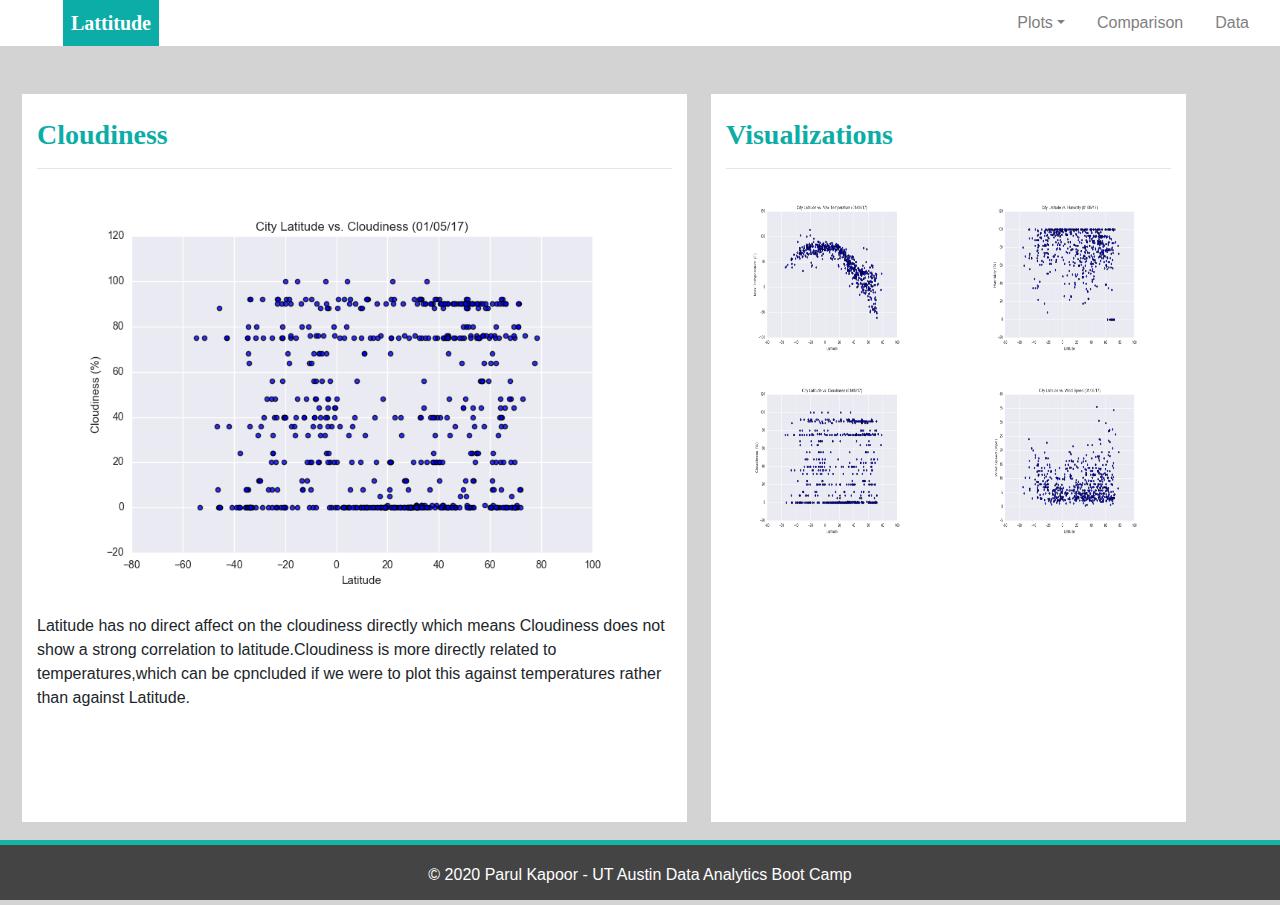
<file: latitude_cloud.html>
<!DOCTYPE html>
<html lang="en">

<head>
  <meta charset="UTF-8">
  <title>Web-Visualization Dashboard</title>
  <meta name="viewport" content="width=device-width, initial-scale=1">
  <link rel="stylesheet" href="https://stackpath.bootstrapcdn.com/bootstrap/4.4.1/css/bootstrap.min.css">
  <script src="https://ajax.googleapis.com/ajax/libs/jquery/3.4.1/jquery.min.js"></script>
  <script src="https://cdnjs.cloudflare.com/ajax/libs/twitter-bootstrap/4.4.1/js/bootstrap.min.js"></script>
  <link rel="stylesheet" href="style.css">  
</head>

<body>
  <nav class="navbar navbar-default p-0">
    <div class="container-fluid">
      <a class="navbar-brand p-2 ml-5 " href="index.html">Lattitude</a>
      <ul class="nav nav-bar">
        <li class="nav-item dropdown">
          <a class="nav-link dropdown-toggle" data-toggle="dropdown" href="#" role="button" aria-haspopup="true" aria-expanded="false">Plots</a>
          <div class="dropdown-menu">
            <a class="dropdown-item" href="latitude_temps.html">Max Temperature</a>
            <a class="dropdown-item" href="latitude_hum.html">Humidity</a>
            <a class="dropdown-item" href="latitude_cloud.html">Cloudiness</a>
            <a class="dropdown-item" href="latitude_wind.html">Wind Speed</a>
          </div>
        </li>
        <li class="nav-item">
          <a class="nav-link" href="comparison.html">Comparison</a>
        </li>
        <li class="nav-item">
          <a class="nav-link" href="data.html">Data</a>
        </li>
      </ul>
    </div>
  </nav>
  <!-- Creates the Overall Grid -->
  <div class="container">
    <div class="row">
      <div class="col-sm-7 sect mr-4 ml-n5"> <br>
        <h3>Cloudiness</h3> <hr>
        <div>
          <img src="Resources/assets/images/Fig3.png" alt="Cloudiness" width="100%" height="auto" class="img-responsive">

          <p>Latitude has no direct affect on the cloudiness directly which means Cloudiness does not show a strong correlation to latitude.Cloudiness is more directly related to temperatures,which can be cpncluded if we were to plot this against temperatures rather than against Latitude.</p><br><br><br><br>
        </div>
      </div>
      <div class="col-5 sect mr-4"> <br>
        <h3>Visualizations</h3> <hr/>
        <div class="row">
          <div class="col">
            <a href="latitude_temps.html"><img src="Resources/assets/images/Fig1.png" alt="Max Temperature" width="100%" height="100%"></a><br><br><br>
          </div>
          <div class="col">
            <a href="latitude_hum.html"><img src="Resources/assets/images/Fig2.png" alt="Humidity" width="100%" height="100%"></a><br><br><br>
          </div>
        </div>

        <div class="row">
          <div class="col">
            <a href="latitude_cloud.html"><img src="Resources/assets/images/Fig3.png" alt="Cloudiness" width="100%" height="100%"></a><br><br><br>
          </div>
          <div class="col">
            <a href="latitude_wind.html"><img src="Resources/assets/images/Fig4.png" alt="Wind Speed" width="100%" height="100%"></a><br>
          </div>
        </div>
      </div>
    </div>
  </div> <!-- Container -->
  
  <!-- Start Footer -->
  <footer class="pfooter">© 2020 Parul Kapoor - UT Austin Data Analytics Boot Camp</footer>
  <!-- End Footer -->

  </body>
  </html>
</file>
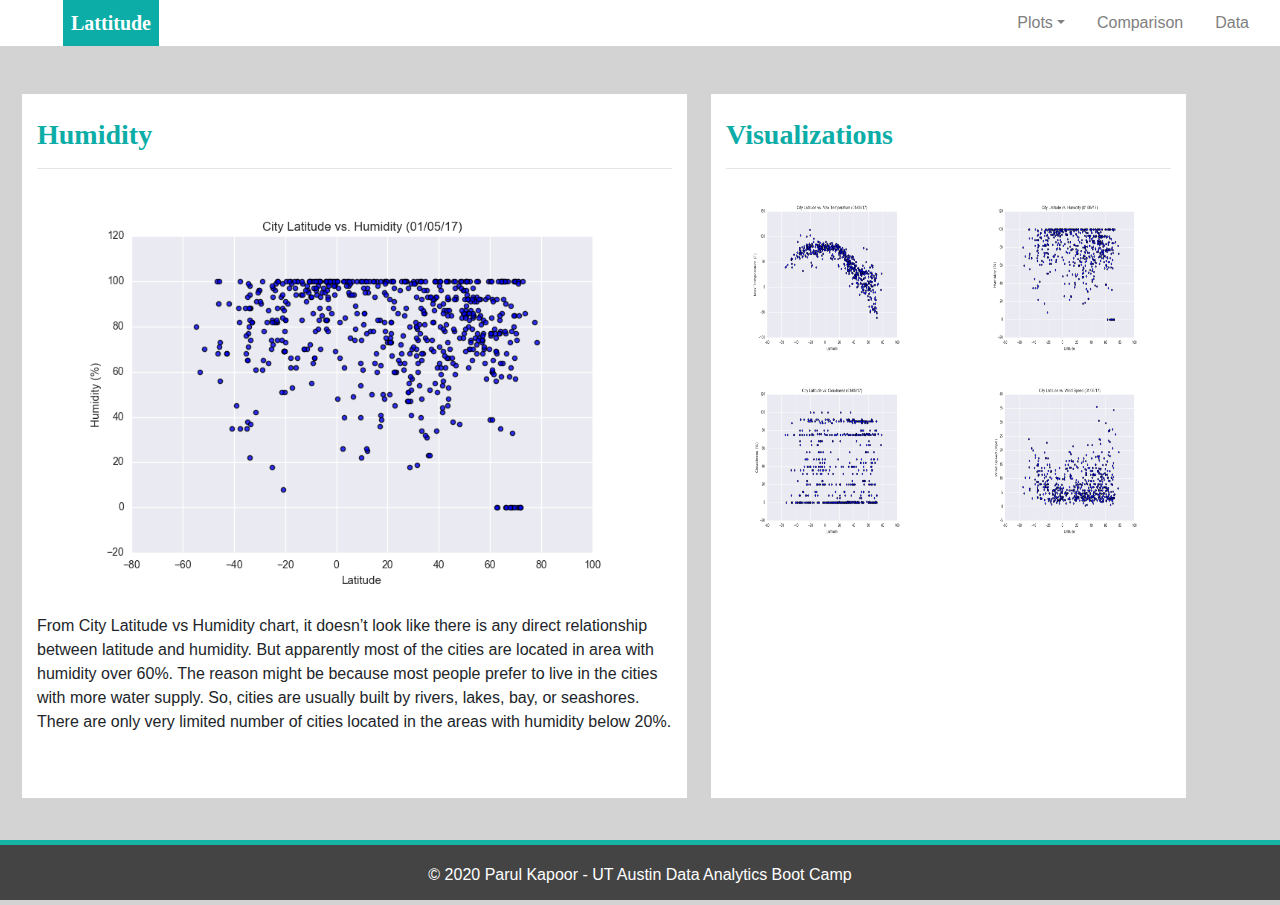
<file: latitude_hum.html>
<!DOCTYPE html>
<html lang="en">

<head>
  <meta charset="UTF-8">
  <title>Web-Visualization Dashboard</title>
  <meta name="viewport" content="width=device-width, initial-scale=1">
  <link rel="stylesheet" href="https://stackpath.bootstrapcdn.com/bootstrap/4.4.1/css/bootstrap.min.css">
  <script src="https://ajax.googleapis.com/ajax/libs/jquery/3.4.1/jquery.min.js"></script>
  <script src="https://cdnjs.cloudflare.com/ajax/libs/twitter-bootstrap/4.4.1/js/bootstrap.min.js"></script>
  <link rel="stylesheet" href="style.css">  
</head>

<body>
  <nav class="navbar navbar-default p-0">
    <div class="container-fluid">
      <a class="navbar-brand p-2 ml-5 " href="index.html">Lattitude</a>
      <ul class="nav nav-bar">

        <li class="nav-item dropdown">
          <a class="nav-link dropdown-toggle" data-toggle="dropdown" href="#" role="button" aria-haspopup="true" aria-expanded="false">Plots</a>
          <div class="dropdown-menu">
            <a class="dropdown-item" href="latitude_temps.html">Max Temperature</a>
            <a class="dropdown-item" href="latitude_hum.html">Humidity</a>
            <a class="dropdown-item" href="latitude_cloud.html">Cloudiness</a>
            <a class="dropdown-item" href="latitude_wind.html">Wind Speed</a>
          </div>
        </li>
        <li class="nav-item">
          <a class="nav-link" href="comparison.html">Comparison</a>
        </li>
        <li class="nav-item">
          <a class="nav-link" href="data.html">Data</a>
        </li>
      </ul>
    </div>
  </nav>
  
  <!-- Creates the Overall Grid -->
  <div class="container">
    <div class="row">
      <div class="col-sm-7 sect mr-4 ml-n5"> <br>
        <h3>Humidity</h3> <hr>
        <div>
          <img src="Resources/assets/images/Fig2.png" alt="Humidity" width="100%" height="auto" class="img-responsive">

          <p>From City Latitude vs Humidity chart, it doesn’t look like there is any direct relationship between latitude and humidity. But apparently most of the cities are located in area with humidity over 60%. The reason might be because most people prefer to live in the cities with more water supply. So, cities are usually built by rivers, lakes, bay, or seashores. There are only very limited number of cities located in the areas with humidity below 20%.</p><br><br>
        </div>
      </div>
      <div class="col-5 sect mr-4"> <br>
        <h3>Visualizations</h3> <hr/>
        <div class="row">
          <div class="col">
            <a href="latitude_temps.html"><img src="Resources/assets/images/Fig1.png" alt="Max Temperature" width="100%" height="100%"></a><br><br><br>
          </div>
          <div class="col">
            <a href="latitude_hum.html"><img src="Resources/assets/images/Fig2.png" alt="Humidity" width="100%" height="100%"></a><br><br><br>
          </div>
        </div>

        <div class="row">
          <div class="col">
            <a href="latitude_cloud.html"><img src="Resources/assets/images/Fig3.png" alt="Cloudiness" width="100%" height="100%"></a><br><br><br>
          </div>
          <div class="col">
            <a href="latitude_wind.html"><img src="Resources/assets/images/Fig4.png" alt="Wind Speed" width="100%" height="100%"></a><br>
          </div>
        </div>
      </div>
    </div>
  </div> <!-- Container -->
  <!-- Start Footer -->
  <footer class="pfooter">© 2020 Parul Kapoor - UT Austin Data Analytics Boot Camp</footer>
  <!-- End Footer -->
</body>
</html>
</file>
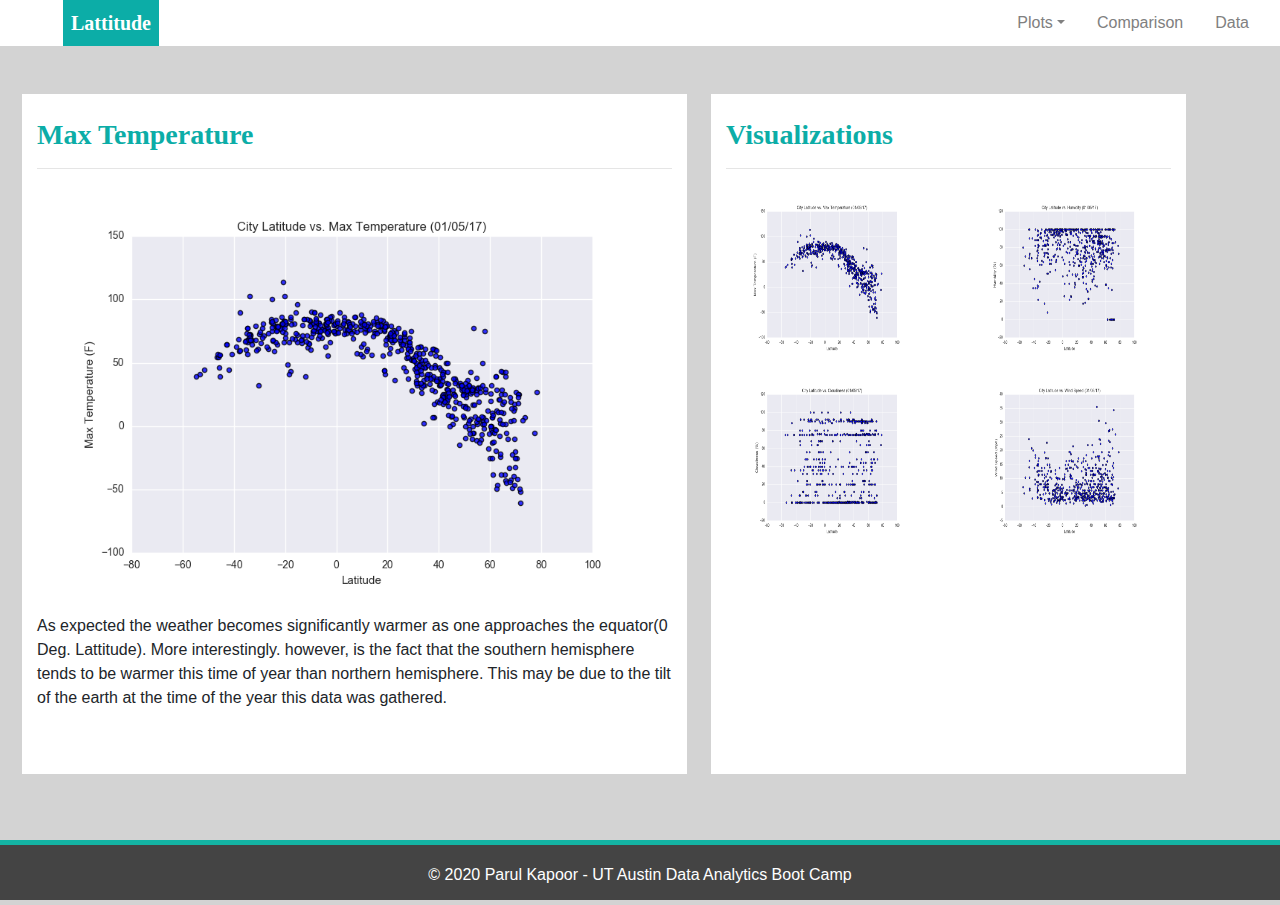
<file: latitude_temps.html>
<!DOCTYPE html>
<html lang="en">

<head>
  <meta charset="UTF-8">
  <title>Web-Visualization Dashboard</title>
  <meta name="viewport" content="width=device-width, initial-scale=1">
  <link rel="stylesheet" href="https://stackpath.bootstrapcdn.com/bootstrap/4.4.1/css/bootstrap.min.css">
  <script src="https://ajax.googleapis.com/ajax/libs/jquery/3.4.1/jquery.min.js"></script>
  <script src="https://cdnjs.cloudflare.com/ajax/libs/twitter-bootstrap/4.4.1/js/bootstrap.min.js"></script>
  <link rel="stylesheet" href="style.css">  
</head>

<body>
  <nav class="navbar navbar-default p-0">
    <div class="container-fluid">
      <a class="navbar-brand p-2 ml-5 " href="index.html">Lattitude</a>
      <ul class="nav nav-bar">

        <li class="nav-item dropdown">
          <a class="nav-link dropdown-toggle" data-toggle="dropdown" href="#" role="button" aria-haspopup="true" aria-expanded="false">Plots</a>
          <div class="dropdown-menu">
            <a class="dropdown-item" href="latitude_temps.html">Max Temperature</a>
            <a class="dropdown-item" href="latitude_hum.html">Humidity</a>
            <a class="dropdown-item" href="latitude_cloud.html">Cloudiness</a>
            <a class="dropdown-item" href="latitude_wind.html">Wind Speed</a>
          </div>
        </li>
        <li class="nav-item">
          <a class="nav-link" href="comparison.html">Comparison</a>
        </li>
        <li class="nav-item">
          <a class="nav-link" href="data.html">Data</a>
        </li>
      </ul>
    </div>
  </nav>
  <!-- Creates the Overall Grid -->
  <div class="container">
    <div class="row">
      <div class="col-sm-7 sect mr-4 ml-n5 "> <br>
        <h3>Max Temperature</h3> <hr>
        <!-- <div class="float-left"> -->
          <div>
            <img src="Resources/assets/images/Fig1.png" alt="Max Temp" width="100%" height="auto" class="img-responsive">
            
            <p>As expected the weather becomes significantly warmer as one approaches the equator(0 Deg. Lattitude). More interestingly. however, is the fact that the southern hemisphere tends to be warmer this time of year than northern hemisphere. This may be due to the tilt of the earth at the time of the year this data was gathered.</p><br><br>
          </div>
        </div>
        <div class="col-5 sect mr-4"> <br>
          <h3>Visualizations</h3> <hr/>
          <div class="row">
            <div class="col">
              <a href="latitude_temps.html"><img src="Resources/assets/images/Fig1.png" alt="Max Temperature" width="100%" height="100%"></a><br><br><br>
            </div>
            <div class="col">
              <a href="latitude_hum.html"><img src="Resources/assets/images/Fig2.png" alt="Humidity" width="100%" height="100%"></a><br><br><br>
            </div>
          </div>

          <div class="row">
            <div class="col">
              <a href="latitude_cloud.html"><img src="Resources/assets/images/Fig3.png" alt="Cloudiness" width="100%" height="100%"></a><br><br><br>
            </div>
            <div class="col">
              <a href="latitude_wind.html"><img src="Resources/assets/images/Fig4.png" alt="Wind Speed" width="100%" height="100%"></a><br>
            </div>
          </div>
        </div>
      </div>
    </div> <!-- Container -->
  <!-- Start Footer -->
  <footer class="pfooter">© 2020 Parul Kapoor - UT Austin Data Analytics Boot Camp</footer>
  <!-- End Footer -->
</body>
</html>
</file>
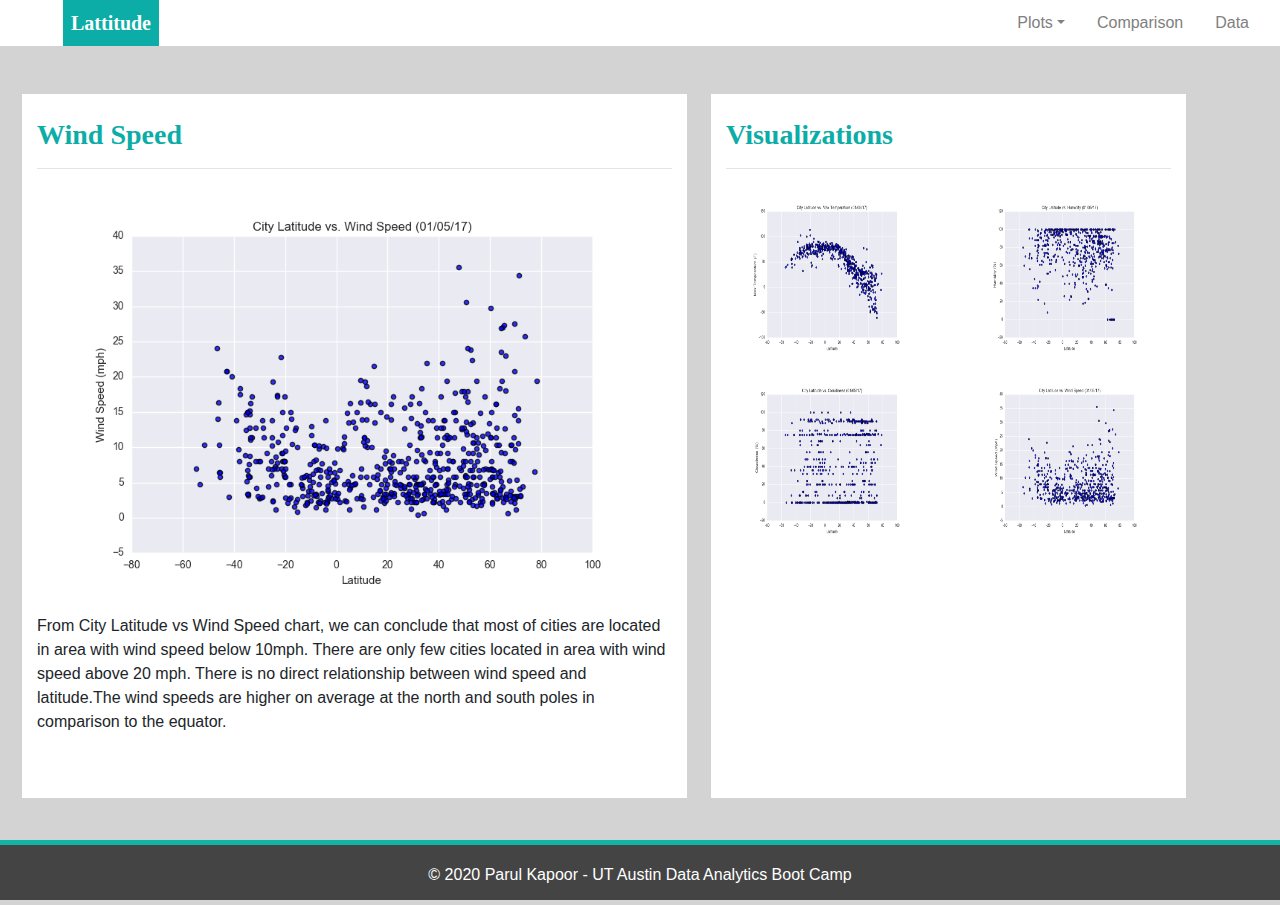
<file: latitude_wind.html>
<!DOCTYPE html>
<html lang="en">

<head>
  <meta charset="UTF-8">
  <title>Web-Visualization Dashboard</title>
  <meta name="viewport" content="width=device-width, initial-scale=1">
  <link rel="stylesheet" href="https://stackpath.bootstrapcdn.com/bootstrap/4.4.1/css/bootstrap.min.css">
  <script src="https://ajax.googleapis.com/ajax/libs/jquery/3.4.1/jquery.min.js"></script>
  <script src="https://cdnjs.cloudflare.com/ajax/libs/twitter-bootstrap/4.4.1/js/bootstrap.min.js"></script>
  <link rel="stylesheet" href="style.css">  
</head>

<body>
  <nav class="navbar navbar-default p-0">
    <div class="container-fluid">
      <a class="navbar-brand p-2 ml-5 " href="index.html">Lattitude</a>
      <ul class="nav nav-bar">

        <li class="nav-item dropdown">
          <a class="nav-link dropdown-toggle" data-toggle="dropdown" href="#" role="button" aria-haspopup="true" aria-expanded="false">Plots</a>
          <div class="dropdown-menu">
            <a class="dropdown-item" href="latitude_temps.html">Max Temperature</a>
            <a class="dropdown-item" href="latitude_hum.html">Humidity</a>
            <a class="dropdown-item" href="latitude_cloud.html">Cloudiness</a>
            <a class="dropdown-item" href="latitude_wind.html">Wind Speed</a>
          </div>
        </li>
        <li class="nav-item">
          <a class="nav-link" href="comparison.html">Comparison</a>
        </li>
        <li class="nav-item">
          <a class="nav-link" href="data.html">Data</a>
        </li>
      </ul>
    </div>
  </nav>
  <!-- Creates the Overall Grid -->
  <div class="container">
    <div class="row">
      <div class="col-sm-7 sect mr-4 ml-n5"> <br>
        <h3>Wind Speed</h3> <hr>
        <!-- <div class="float-left"> -->
          <div>
            <img src="Resources/assets/images/Fig4.png" alt="Wind Speed" width="100%" height="auto" class="img-responsive">
            
            <p> From City Latitude vs Wind Speed chart, we can conclude that most of cities are located in area with wind speed below 10mph. There are only few cities located in area with wind speed above 20 mph. There is no direct relationship between wind speed and latitude.The wind speeds are higher on average at the north and south poles in comparison to the equator.
            </p><br><br>
         </div>
       </div>
       <div class="col-5 sect mr-4"> <br>
        <h3>Visualizations</h3> <hr/>
        <div class="row">
          <div class="col">
            <a href="latitude_temps.html"><img src="Resources/assets/images/Fig1.png" alt="Max Temperature" width="100%" height="100%"></a><br><br><br>
          </div>
          <div class="col">
            <a href="latitude_hum.html"><img src="Resources/assets/images/Fig2.png" alt="Humidity" width="100%" height="100%"></a><br><br><br>
          </div>
        </div>

        <div class="row">
          <div class="col">
            <a href="latitude_cloud.html"><img src="Resources/assets/images/Fig3.png" alt="Cloudiness" width="100%" height="100%"></a><br><br><br>
          </div>
          <div class="col">
            <a href="latitude_wind.html"><img src="Resources/assets/images/Fig4.png" alt="Wind Speed" width="100%" height="100%"></a><br>
          </div>
        </div>
      </div>
    </div>
  </div> <!-- Container -->
  <!-- Start Footer -->
  <footer class="pfooter">© 2020 Parul Kapoor - UT Austin Data Analytics Boot Camp</footer>
  <!-- End Footer -->
</body>
</html>
</file>
<file: style.css>
body {
    background-color: lightgray;
}


html {
  position: relative;
  min-height: 100%;
}

h1 {
     color: rgb(12, 173, 167);
     background-color: white;
     font-family: times new roman;
     font-weight: bold;
}

h3 {
     color: rgb(12, 173, 167);
     background-color: white;
     font-family: times new roman;
     font-weight: bold;
}

h4 {
     color: rgb(12, 173, 167);
     background-color: white;
     font-family: times new roman;
     font-weight: bold;
}

img {
    padding-top: 10px;
    padding-right: 20px;
    padding-bottom: 10px;
    padding-left: 20px;
}

p {
   font-family: sans-serif;
   font-size: 12
}

.sect{
  background-color: white;
  margin-top: 3rem !important;
  margin-bottom: 3rem !important;
}



.navbar {
         padding-left: 50 px;
         background-color: white;
}

.navbar ul a{
  color: gray;
}

.navbar-header {
               background-color: rgb(12, 173, 167);
}
.navbar-brand {
               text-align: center;
               background-color: rgb(12, 173, 167);
               font-family: times new roman;
               font-weight: bold;
               color: white;
}
.my-table {
    word-wrap: break-word; 
    /*display: block;*/
    overflow: auto;
    border-collapse: collapse;
    /*border-spacing: 0;*/
    width: 100%;
    /*border: 1px solid #ddd*/
    /*max-width: 400px;*/
    /*display:table-row;*/
    overflow-y: scroll;
}

.pfooter {

  position: absolute;
  bottom: 0;
  width: 100%;
  height: 60px; /* Set the fixed height of the footer here */
  line-height: 60px; /* Vertically center the text there */
  background-color: #444444;
  color: white;
  border-top: 5px solid rgb(20, 180, 164);
  /*overflow-x: auto; */
  /*overflow-y: auto;*/

    
    /*right: 0;
    bottom: 0;
    left: 0;*/
    /*padding: 1rem;*/
    /*background-color: #efefef;*/
    text-align: center;*/
    /*position: fixed;
    left: 0;
    bottom: 0;
    height: 70px;
    width: 100%;
    background-color: rgb(12, 173, 167) ;
    color: white;
    font-family: times new roman;
    text-align: center;
    justify-content: center;
    */
    /*position: absolute;*/
}
                               
  

/* Here we define a navbar style that will ONLY be applied at screen sizes below 480 pixels */
@media (max-width: 480px) {
  .navbar {
    background-color: rgb(12, 173, 167);
}

  .navbar-brand {
                 background-color: white;
                 font-family: times new roman;
                 font-weight: bold;
                 color: rgb(12, 173, 167);
}
</file>
